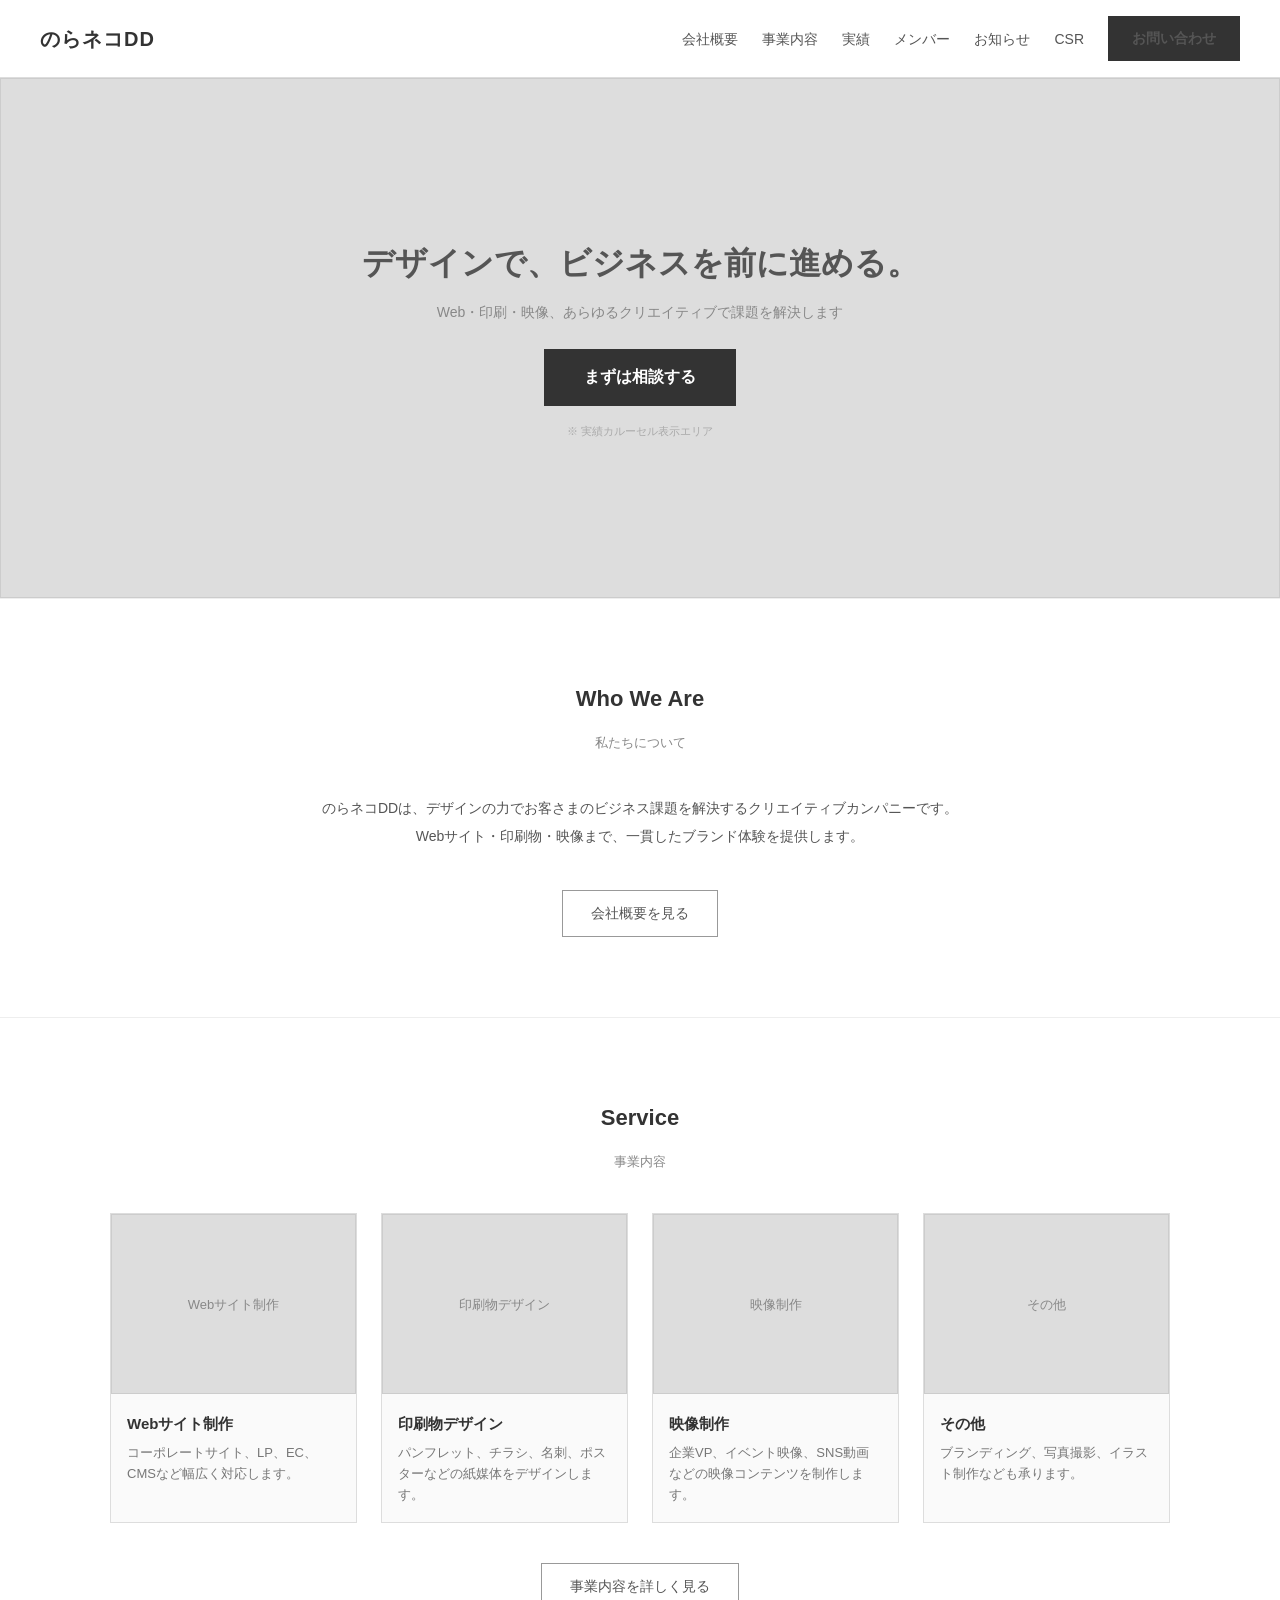
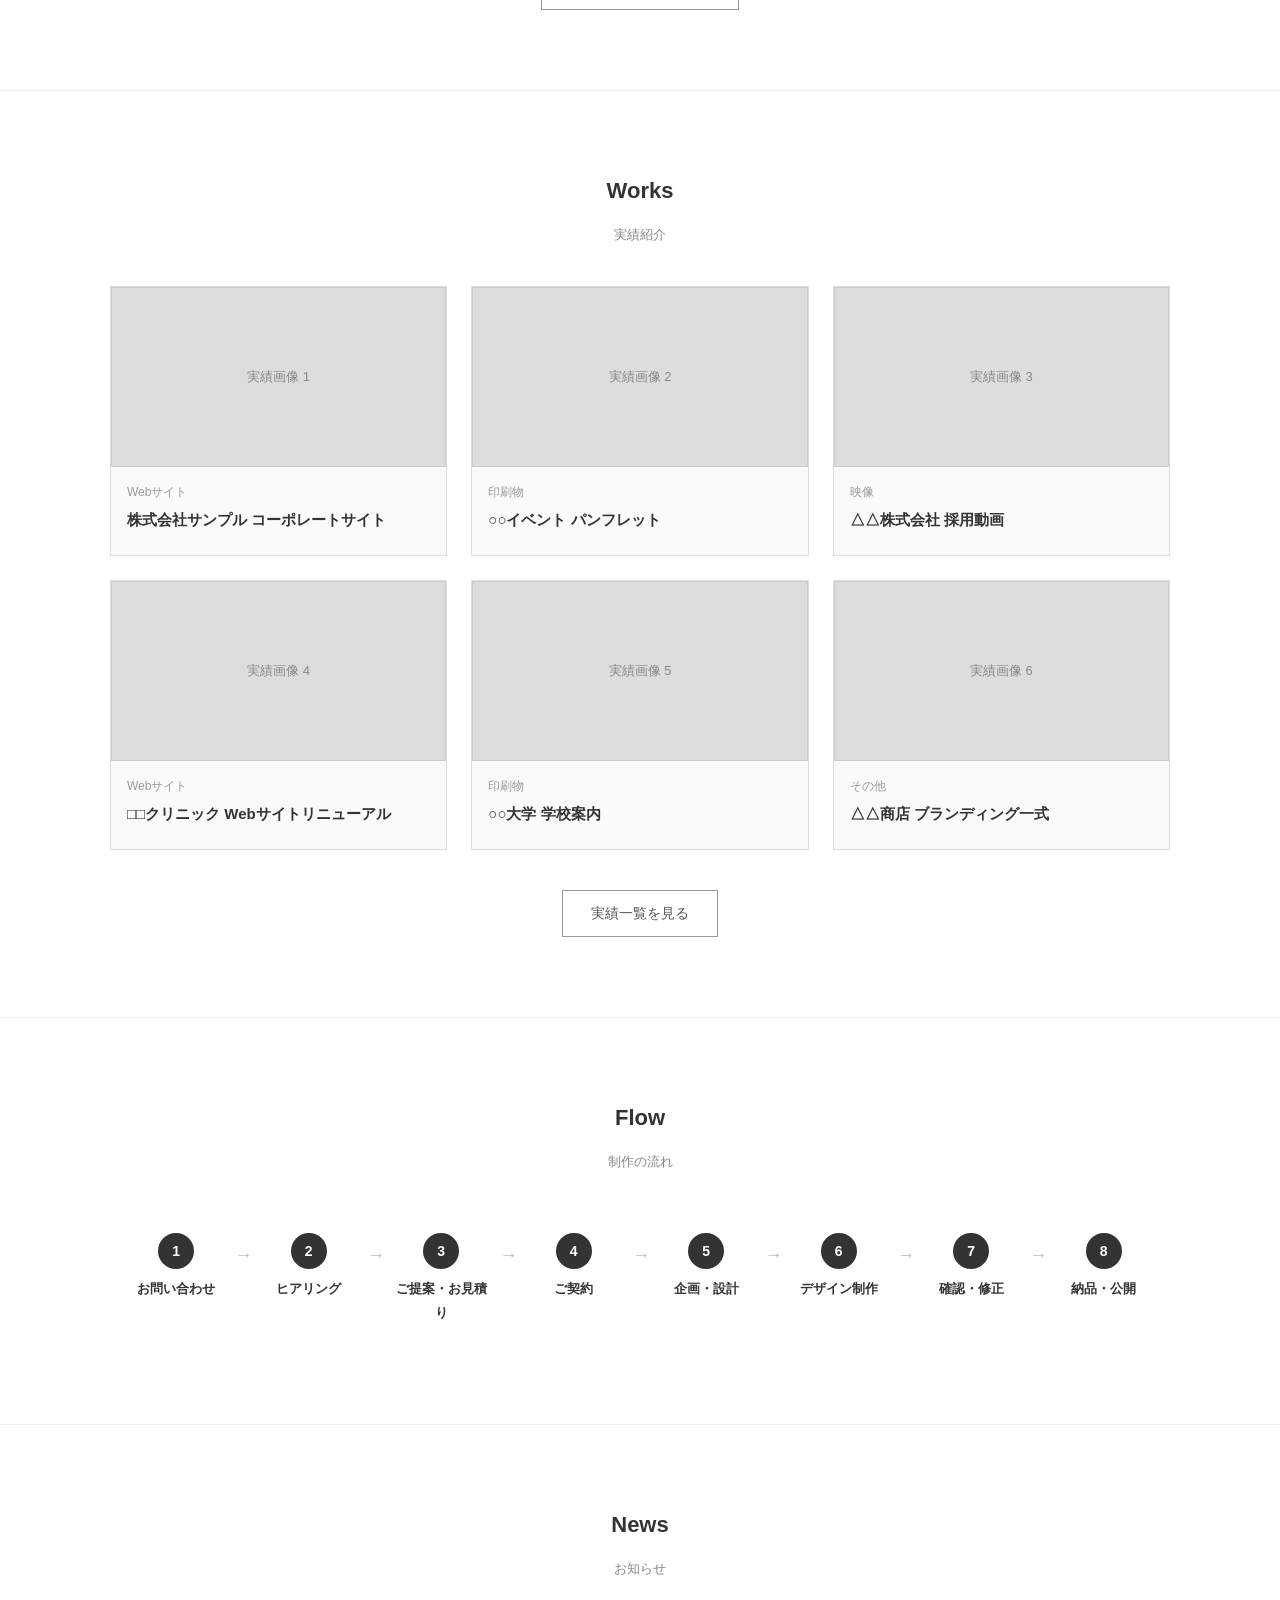
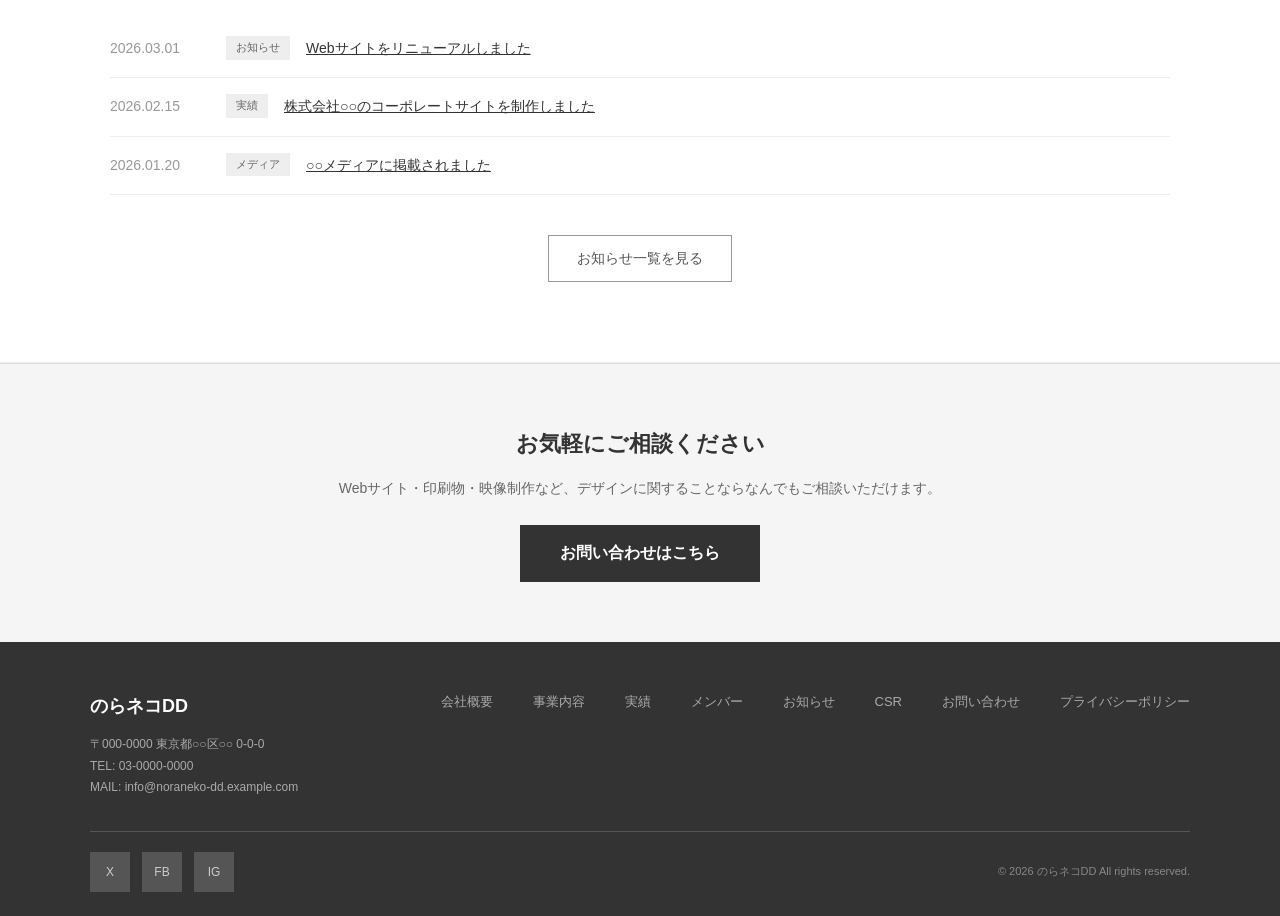
<file: index.html>
<!DOCTYPE html>
<html lang="ja">
<head>
  <meta charset="UTF-8">
  <meta name="viewport" content="width=device-width, initial-scale=1.0">
  <title>のらネコDD｜トップ</title>
  <link rel="stylesheet" href="style.css">
</head>
<body>

  <!-- ===== Header ===== -->
  <header class="header">
    <a href="index.html" class="header-logo">のらネコDD</a>
    <nav>
      <ul class="header-nav">
        <li><a href="about.html">会社概要</a></li>
        <li><a href="service.html">事業内容</a></li>
        <li><a href="works.html">実績</a></li>
        <li><a href="member.html">メンバー</a></li>
        <li><a href="news.html">お知らせ</a></li>
        <li><a href="csr.html">CSR</a></li>
        <li><a href="contact.html" class="btn-cta">お問い合わせ</a></li>
      </ul>
    </nav>
  </header>

  <!-- ===== FV ===== -->
  <section class="section" style="padding: 0;">
    <div class="placeholder placeholder--wide" style="height: 520px; position: relative;">
      <div style="text-align: center;">
        <p style="font-size: 32px; font-weight: bold; color: #555; margin-bottom: 8px;">デザインで、ビジネスを前に進める。</p>
        <p style="font-size: 14px; color: #888; margin-bottom: 24px;">Web・印刷・映像、あらゆるクリエイティブで課題を解決します</p>
        <a href="contact.html" class="btn-cta" style="font-size: 16px; padding: 14px 40px;">まずは相談する</a>
        <p style="font-size: 11px; color: #aaa; margin-top: 16px;">※ 実績カルーセル表示エリア</p>
      </div>
    </div>
  </section>

  <!-- ===== Who We Are ===== -->
  <section class="section">
    <div class="container text-center">
      <h2 class="section-title">Who We Are</h2>
      <p class="section-sub">私たちについて</p>
      <p class="section-lead">
        のらネコDDは、デザインの力でお客さまのビジネス課題を解決するクリエイティブカンパニーです。<br>
        Webサイト・印刷物・映像まで、一貫したブランド体験を提供します。
      </p>
      <a href="about.html" class="btn-outline">会社概要を見る</a>
    </div>
  </section>

  <!-- ===== Service ===== -->
  <section class="section">
    <div class="container">
      <h2 class="section-title">Service</h2>
      <p class="section-sub">事業内容</p>
      <div class="card-grid card-grid--4">
        <div class="card">
          <div class="placeholder placeholder--card">Webサイト制作</div>
          <div class="card-body">
            <h3>Webサイト制作</h3>
            <p>コーポレートサイト、LP、EC、CMSなど幅広く対応します。</p>
          </div>
        </div>
        <div class="card">
          <div class="placeholder placeholder--card">印刷物デザイン</div>
          <div class="card-body">
            <h3>印刷物デザイン</h3>
            <p>パンフレット、チラシ、名刺、ポスターなどの紙媒体をデザインします。</p>
          </div>
        </div>
        <div class="card">
          <div class="placeholder placeholder--card">映像制作</div>
          <div class="card-body">
            <h3>映像制作</h3>
            <p>企業VP、イベント映像、SNS動画などの映像コンテンツを制作します。</p>
          </div>
        </div>
        <div class="card">
          <div class="placeholder placeholder--card">その他</div>
          <div class="card-body">
            <h3>その他</h3>
            <p>ブランディング、写真撮影、イラスト制作なども承ります。</p>
          </div>
        </div>
      </div>
      <div class="text-center mt-40">
        <a href="service.html" class="btn-outline">事業内容を詳しく見る</a>
      </div>
    </div>
  </section>

  <!-- ===== Works ===== -->
  <section class="section">
    <div class="container">
      <h2 class="section-title">Works</h2>
      <p class="section-sub">実績紹介</p>
      <div class="card-grid">
        <div class="card">
          <div class="placeholder placeholder--card">実績画像 1</div>
          <div class="card-body">
            <p class="meta">Webサイト</p>
            <h3>株式会社サンプル コーポレートサイト</h3>
          </div>
        </div>
        <div class="card">
          <div class="placeholder placeholder--card">実績画像 2</div>
          <div class="card-body">
            <p class="meta">印刷物</p>
            <h3>○○イベント パンフレット</h3>
          </div>
        </div>
        <div class="card">
          <div class="placeholder placeholder--card">実績画像 3</div>
          <div class="card-body">
            <p class="meta">映像</p>
            <h3>△△株式会社 採用動画</h3>
          </div>
        </div>
        <div class="card">
          <div class="placeholder placeholder--card">実績画像 4</div>
          <div class="card-body">
            <p class="meta">Webサイト</p>
            <h3>□□クリニック Webサイトリニューアル</h3>
          </div>
        </div>
        <div class="card">
          <div class="placeholder placeholder--card">実績画像 5</div>
          <div class="card-body">
            <p class="meta">印刷物</p>
            <h3>○○大学 学校案内</h3>
          </div>
        </div>
        <div class="card">
          <div class="placeholder placeholder--card">実績画像 6</div>
          <div class="card-body">
            <p class="meta">その他</p>
            <h3>△△商店 ブランディング一式</h3>
          </div>
        </div>
      </div>
      <div class="text-center mt-40">
        <a href="works.html" class="btn-outline">実績一覧を見る</a>
      </div>
    </div>
  </section>

  <!-- ===== Flow ===== -->
  <section class="section">
    <div class="container">
      <h2 class="section-title">Flow</h2>
      <p class="section-sub">制作の流れ</p>
      <div class="flow-steps">
        <div class="flow-step">
          <span class="num">1</span>
          <span class="label">お問い合わせ</span>
        </div>
        <div class="flow-step">
          <span class="num">2</span>
          <span class="label">ヒアリング</span>
        </div>
        <div class="flow-step">
          <span class="num">3</span>
          <span class="label">ご提案・お見積り</span>
        </div>
        <div class="flow-step">
          <span class="num">4</span>
          <span class="label">ご契約</span>
        </div>
        <div class="flow-step">
          <span class="num">5</span>
          <span class="label">企画・設計</span>
        </div>
        <div class="flow-step">
          <span class="num">6</span>
          <span class="label">デザイン制作</span>
        </div>
        <div class="flow-step">
          <span class="num">7</span>
          <span class="label">確認・修正</span>
        </div>
        <div class="flow-step">
          <span class="num">8</span>
          <span class="label">納品・公開</span>
        </div>
      </div>
    </div>
  </section>

  <!-- ===== News ===== -->
  <section class="section">
    <div class="container">
      <h2 class="section-title">News</h2>
      <p class="section-sub">お知らせ</p>
      <ul class="news-list">
        <li>
          <span class="date">2026.03.01</span>
          <span class="category">お知らせ</span>
          <span class="title"><a href="news-detail.html">Webサイトをリニューアルしました</a></span>
        </li>
        <li>
          <span class="date">2026.02.15</span>
          <span class="category">実績</span>
          <span class="title"><a href="news-detail.html">株式会社○○のコーポレートサイトを制作しました</a></span>
        </li>
        <li>
          <span class="date">2026.01.20</span>
          <span class="category">メディア</span>
          <span class="title"><a href="news-detail.html">○○メディアに掲載されました</a></span>
        </li>
      </ul>
      <div class="text-center mt-40">
        <a href="news.html" class="btn-outline">お知らせ一覧を見る</a>
      </div>
    </div>
  </section>

  <!-- ===== CTA ===== -->
  <section class="cta-section">
    <h2>お気軽にご相談ください</h2>
    <p>Webサイト・印刷物・映像制作など、デザインに関することならなんでもご相談いただけます。</p>
    <a href="contact.html" class="btn-cta" style="font-size: 16px; padding: 14px 40px;">お問い合わせはこちら</a>
  </section>

  <!-- ===== Footer ===== -->
  <footer class="footer">
    <div class="footer-inner">
      <div>
        <div class="footer-logo">のらネコDD</div>
        <div class="footer-info">
          〒000-0000 東京都○○区○○ 0-0-0<br>
          TEL: 03-0000-0000<br>
          MAIL: info@noraneko-dd.example.com
        </div>
      </div>
      <ul class="footer-nav">
        <li><a href="about.html">会社概要</a></li>
        <li><a href="service.html">事業内容</a></li>
        <li><a href="works.html">実績</a></li>
        <li><a href="member.html">メンバー</a></li>
        <li><a href="news.html">お知らせ</a></li>
        <li><a href="csr.html">CSR</a></li>
        <li><a href="contact.html">お問い合わせ</a></li>
        <li><a href="privacy.html">プライバシーポリシー</a></li>
      </ul>
    </div>
    <div class="footer-bottom">
      <ul class="sns-links">
        <li><a href="#">X</a></li>
        <li><a href="#">FB</a></li>
        <li><a href="#">IG</a></li>
      </ul>
      <small>&copy; 2026 のらネコDD All rights reserved.</small>
    </div>
  </footer>

</body>
</html>
</file>
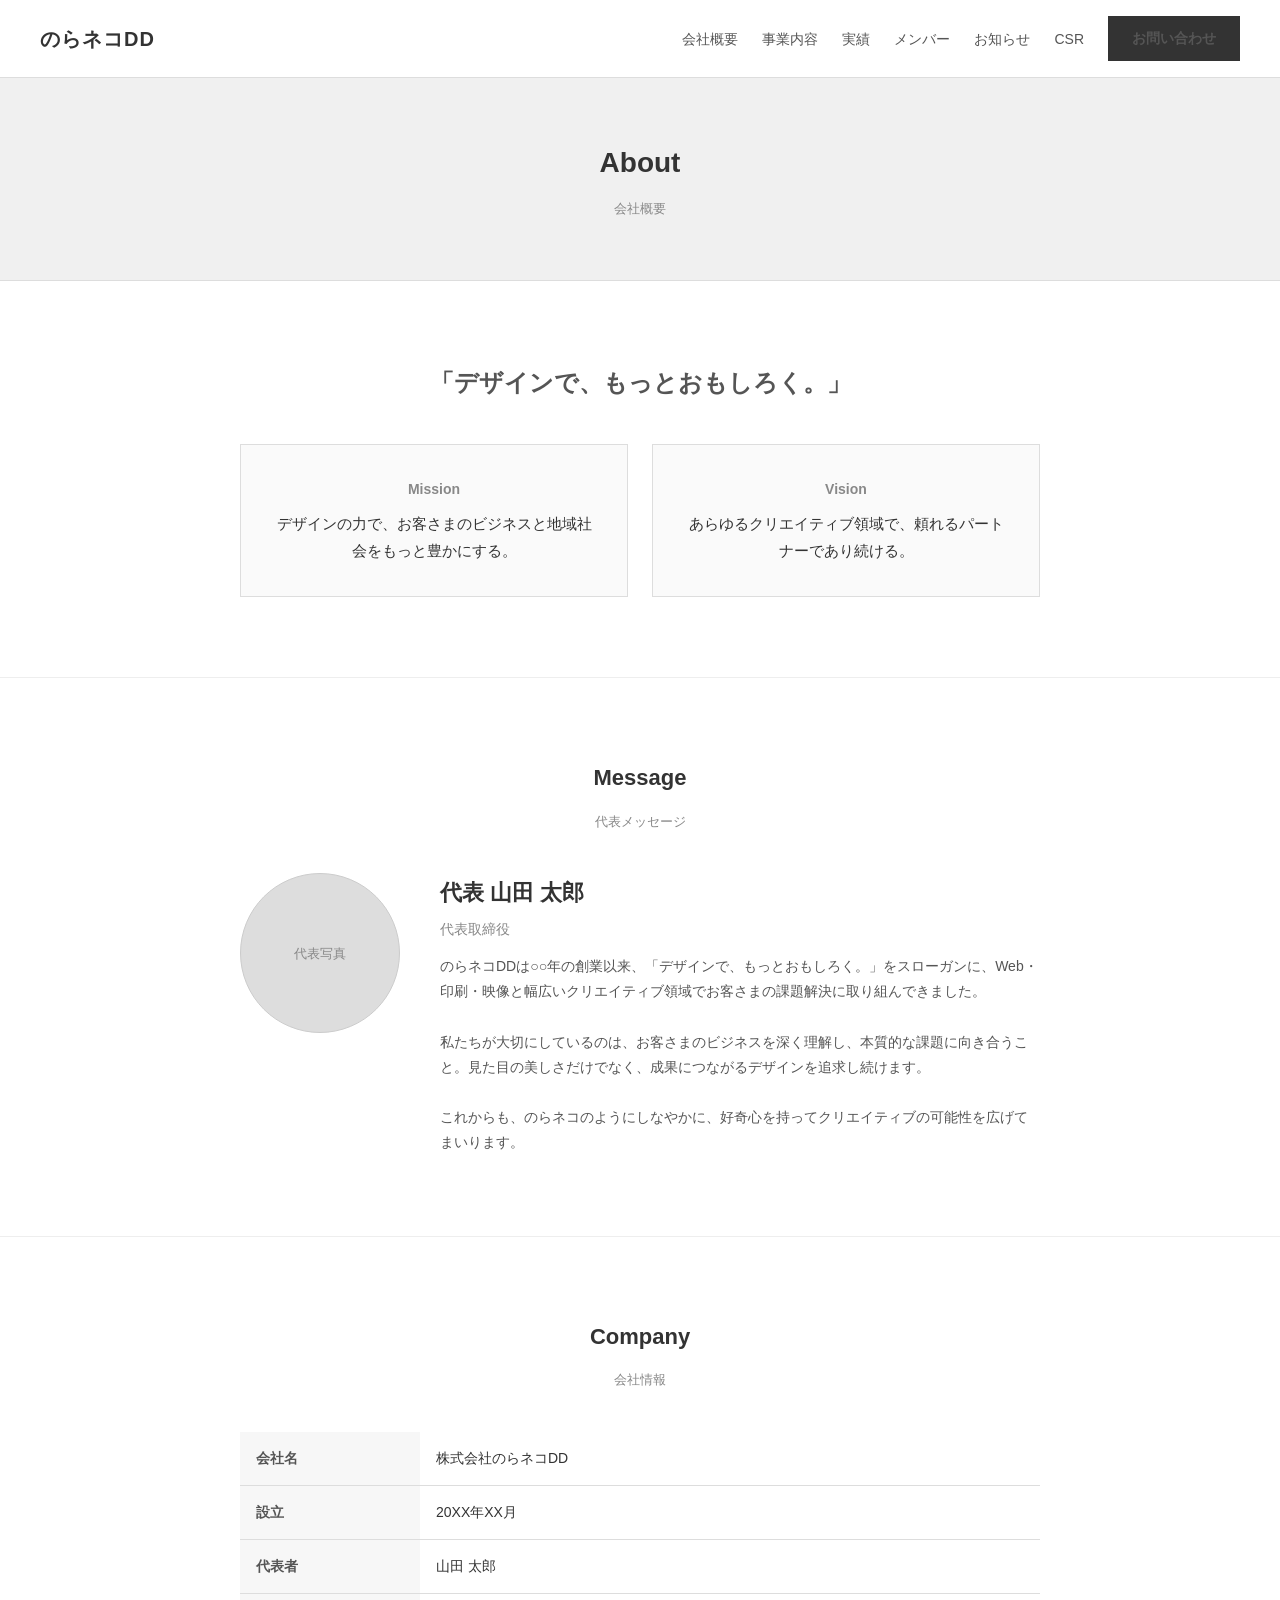
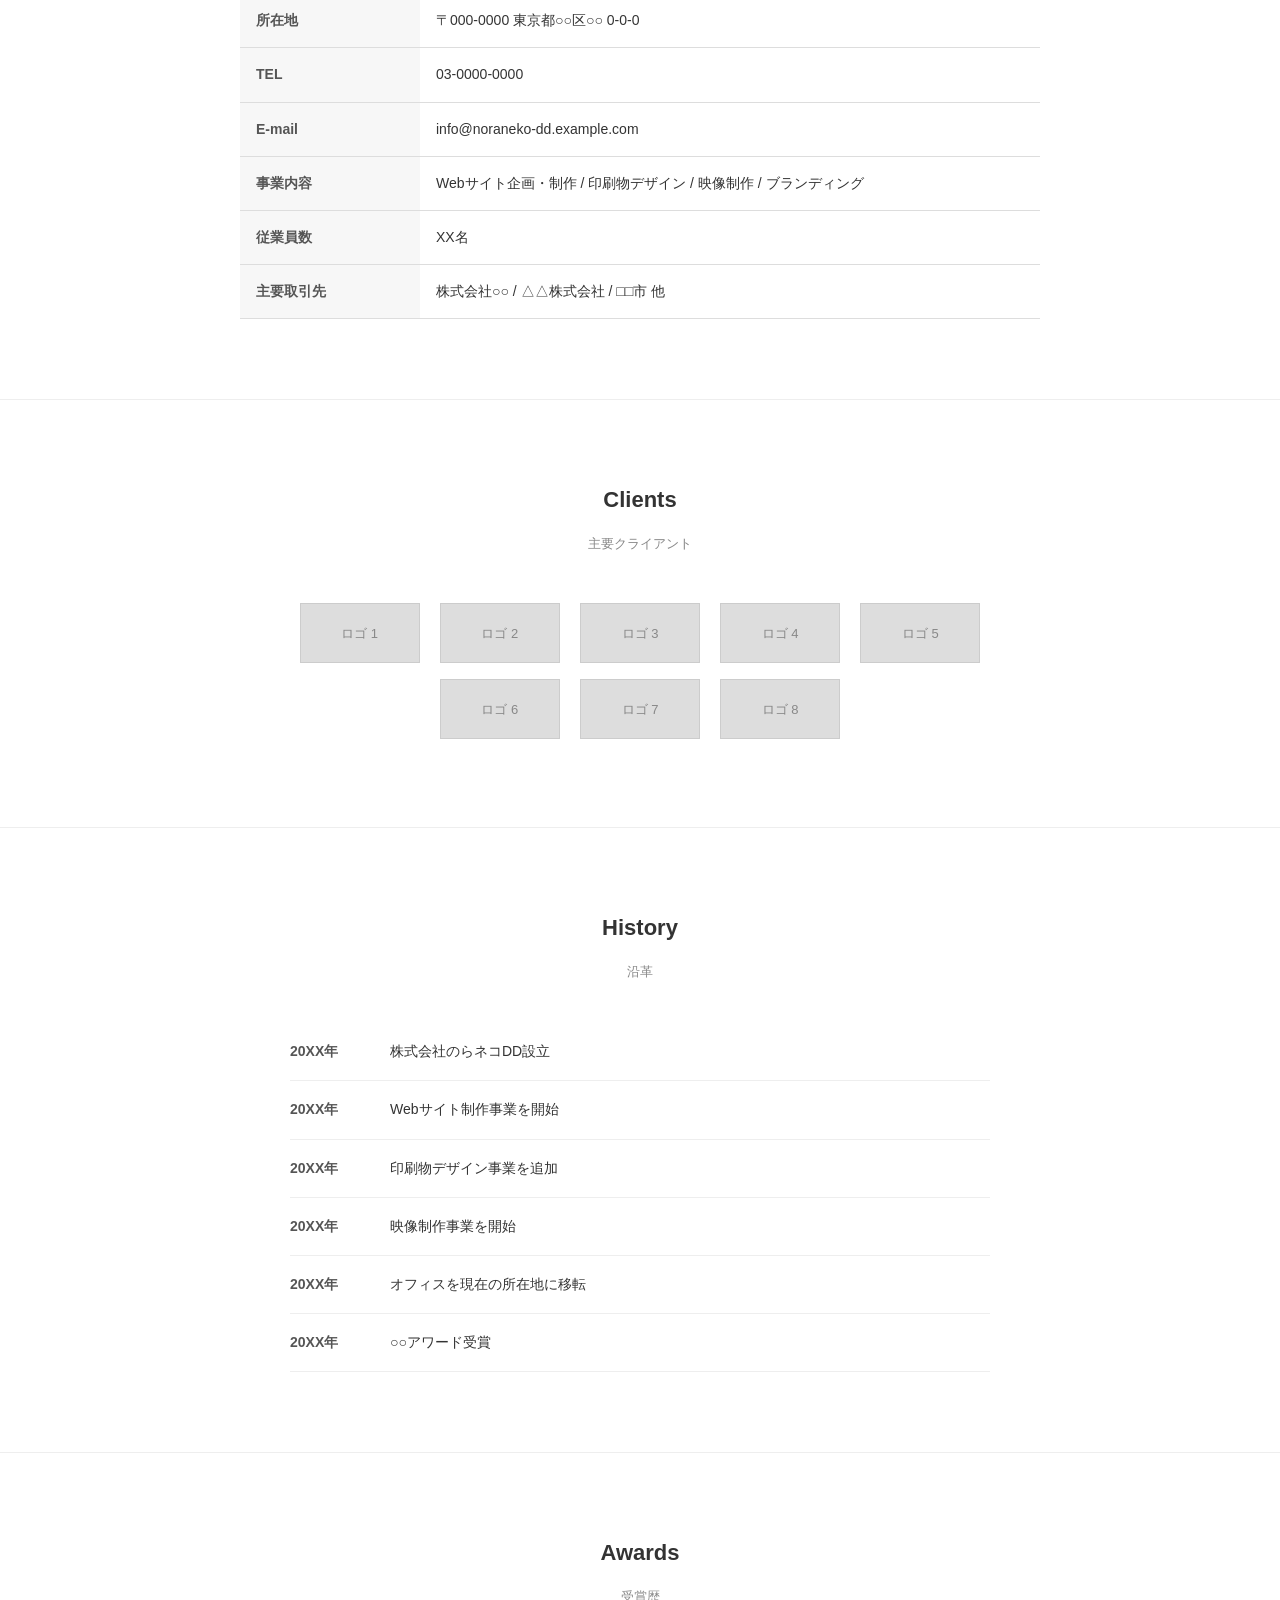
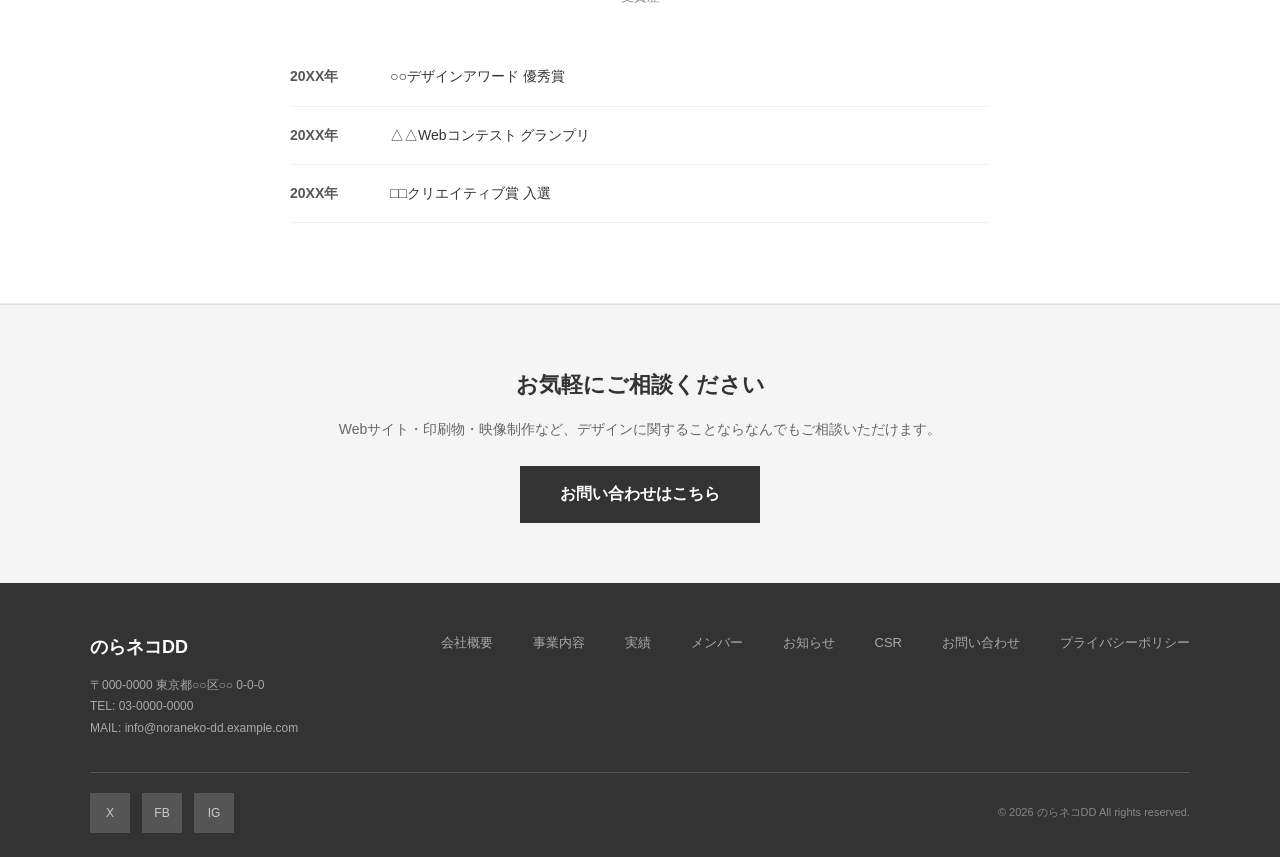
<file: about.html>
<!DOCTYPE html>
<html lang="ja">
<head>
  <meta charset="UTF-8">
  <meta name="viewport" content="width=device-width, initial-scale=1.0">
  <title>会社概要｜のらネコDD</title>
  <link rel="stylesheet" href="style.css">
</head>
<body>

  <!-- ===== Header ===== -->
  <header class="header">
    <a href="index.html" class="header-logo">のらネコDD</a>
    <nav>
      <ul class="header-nav">
        <li><a href="about.html">会社概要</a></li>
        <li><a href="service.html">事業内容</a></li>
        <li><a href="works.html">実績</a></li>
        <li><a href="member.html">メンバー</a></li>
        <li><a href="news.html">お知らせ</a></li>
        <li><a href="csr.html">CSR</a></li>
        <li><a href="contact.html" class="btn-cta">お問い合わせ</a></li>
      </ul>
    </nav>
  </header>

  <!-- ===== Page Hero ===== -->
  <div class="page-hero">
    <h1>About</h1>
    <p class="sub">会社概要</p>
  </div>

  <!-- ===== Mission / Vision ===== -->
  <section class="section">
    <div class="container text-center">
      <p style="font-size: 24px; font-weight: bold; margin-bottom: 40px; color: #555;">
        「デザインで、もっとおもしろく。」
      </p>
      <div class="card-grid card-grid--2" style="max-width: 800px; margin: 0 auto;">
        <div style="padding: 32px; border: 1px solid #ddd; background: #fafafa;">
          <h3 style="font-size: 14px; color: #888; margin-bottom: 8px;">Mission</h3>
          <p style="font-size: 15px; line-height: 1.8;">
            デザインの力で、お客さまのビジネスと地域社会をもっと豊かにする。
          </p>
        </div>
        <div style="padding: 32px; border: 1px solid #ddd; background: #fafafa;">
          <h3 style="font-size: 14px; color: #888; margin-bottom: 8px;">Vision</h3>
          <p style="font-size: 15px; line-height: 1.8;">
            あらゆるクリエイティブ領域で、頼れるパートナーであり続ける。
          </p>
        </div>
      </div>
    </div>
  </section>

  <!-- ===== 代表メッセージ ===== -->
  <section class="section">
    <div class="container">
      <h2 class="section-title">Message</h2>
      <p class="section-sub">代表メッセージ</p>
      <div class="profile-header" style="max-width: 800px; margin: 0 auto;">
        <div class="placeholder placeholder--avatar" style="flex-shrink: 0;">代表写真</div>
        <div class="info">
          <h2>代表 山田 太郎</h2>
          <p class="role">代表取締役</p>
          <p class="bio">
            のらネコDDは○○年の創業以来、「デザインで、もっとおもしろく。」をスローガンに、Web・印刷・映像と幅広いクリエイティブ領域でお客さまの課題解決に取り組んできました。<br><br>
            私たちが大切にしているのは、お客さまのビジネスを深く理解し、本質的な課題に向き合うこと。見た目の美しさだけでなく、成果につながるデザインを追求し続けます。<br><br>
            これからも、のらネコのようにしなやかに、好奇心を持ってクリエイティブの可能性を広げてまいります。
          </p>
        </div>
      </div>
    </div>
  </section>

  <!-- ===== 会社概要テーブル ===== -->
  <section class="section">
    <div class="container">
      <h2 class="section-title">Company</h2>
      <p class="section-sub">会社情報</p>
      <table class="info-table" style="max-width: 800px; margin: 0 auto;">
        <tr><th>会社名</th><td>株式会社のらネコDD</td></tr>
        <tr><th>設立</th><td>20XX年XX月</td></tr>
        <tr><th>代表者</th><td>山田 太郎</td></tr>
        <tr><th>所在地</th><td>〒000-0000 東京都○○区○○ 0-0-0</td></tr>
        <tr><th>TEL</th><td>03-0000-0000</td></tr>
        <tr><th>E-mail</th><td>info@noraneko-dd.example.com</td></tr>
        <tr><th>事業内容</th><td>Webサイト企画・制作 / 印刷物デザイン / 映像制作 / ブランディング</td></tr>
        <tr><th>従業員数</th><td>XX名</td></tr>
        <tr><th>主要取引先</th><td>株式会社○○ / △△株式会社 / □□市 他</td></tr>
      </table>
    </div>
  </section>

  <!-- ===== クライアント実績 ===== -->
  <section class="section">
    <div class="container text-center">
      <h2 class="section-title">Clients</h2>
      <p class="section-sub">主要クライアント</p>
      <div style="max-width: 800px; margin: 0 auto;">
        <div class="placeholder placeholder--logo">ロゴ 1</div>
        <div class="placeholder placeholder--logo">ロゴ 2</div>
        <div class="placeholder placeholder--logo">ロゴ 3</div>
        <div class="placeholder placeholder--logo">ロゴ 4</div>
        <div class="placeholder placeholder--logo">ロゴ 5</div>
        <div class="placeholder placeholder--logo">ロゴ 6</div>
        <div class="placeholder placeholder--logo">ロゴ 7</div>
        <div class="placeholder placeholder--logo">ロゴ 8</div>
      </div>
    </div>
  </section>

  <!-- ===== 沿革 ===== -->
  <section class="section">
    <div class="container">
      <h2 class="section-title">History</h2>
      <p class="section-sub">沿革</p>
      <div class="timeline">
        <div class="timeline-item"><span class="year">20XX年</span><span>株式会社のらネコDD設立</span></div>
        <div class="timeline-item"><span class="year">20XX年</span><span>Webサイト制作事業を開始</span></div>
        <div class="timeline-item"><span class="year">20XX年</span><span>印刷物デザイン事業を追加</span></div>
        <div class="timeline-item"><span class="year">20XX年</span><span>映像制作事業を開始</span></div>
        <div class="timeline-item"><span class="year">20XX年</span><span>オフィスを現在の所在地に移転</span></div>
        <div class="timeline-item"><span class="year">20XX年</span><span>○○アワード受賞</span></div>
      </div>
    </div>
  </section>

  <!-- ===== 受賞歴 ===== -->
  <section class="section">
    <div class="container">
      <h2 class="section-title">Awards</h2>
      <p class="section-sub">受賞歴</p>
      <div class="timeline">
        <div class="timeline-item"><span class="year">20XX年</span><span>○○デザインアワード 優秀賞</span></div>
        <div class="timeline-item"><span class="year">20XX年</span><span>△△Webコンテスト グランプリ</span></div>
        <div class="timeline-item"><span class="year">20XX年</span><span>□□クリエイティブ賞 入選</span></div>
      </div>
    </div>
  </section>

  <!-- ===== CTA ===== -->
  <section class="cta-section">
    <h2>お気軽にご相談ください</h2>
    <p>Webサイト・印刷物・映像制作など、デザインに関することならなんでもご相談いただけます。</p>
    <a href="contact.html" class="btn-cta" style="font-size: 16px; padding: 14px 40px;">お問い合わせはこちら</a>
  </section>

  <!-- ===== Footer ===== -->
  <footer class="footer">
    <div class="footer-inner">
      <div>
        <div class="footer-logo">のらネコDD</div>
        <div class="footer-info">
          〒000-0000 東京都○○区○○ 0-0-0<br>
          TEL: 03-0000-0000<br>
          MAIL: info@noraneko-dd.example.com
        </div>
      </div>
      <ul class="footer-nav">
        <li><a href="about.html">会社概要</a></li>
        <li><a href="service.html">事業内容</a></li>
        <li><a href="works.html">実績</a></li>
        <li><a href="member.html">メンバー</a></li>
        <li><a href="news.html">お知らせ</a></li>
        <li><a href="csr.html">CSR</a></li>
        <li><a href="contact.html">お問い合わせ</a></li>
        <li><a href="privacy.html">プライバシーポリシー</a></li>
      </ul>
    </div>
    <div class="footer-bottom">
      <ul class="sns-links">
        <li><a href="#">X</a></li>
        <li><a href="#">FB</a></li>
        <li><a href="#">IG</a></li>
      </ul>
      <small>&copy; 2026 のらネコDD All rights reserved.</small>
    </div>
  </footer>

</body>
</html>
</file>
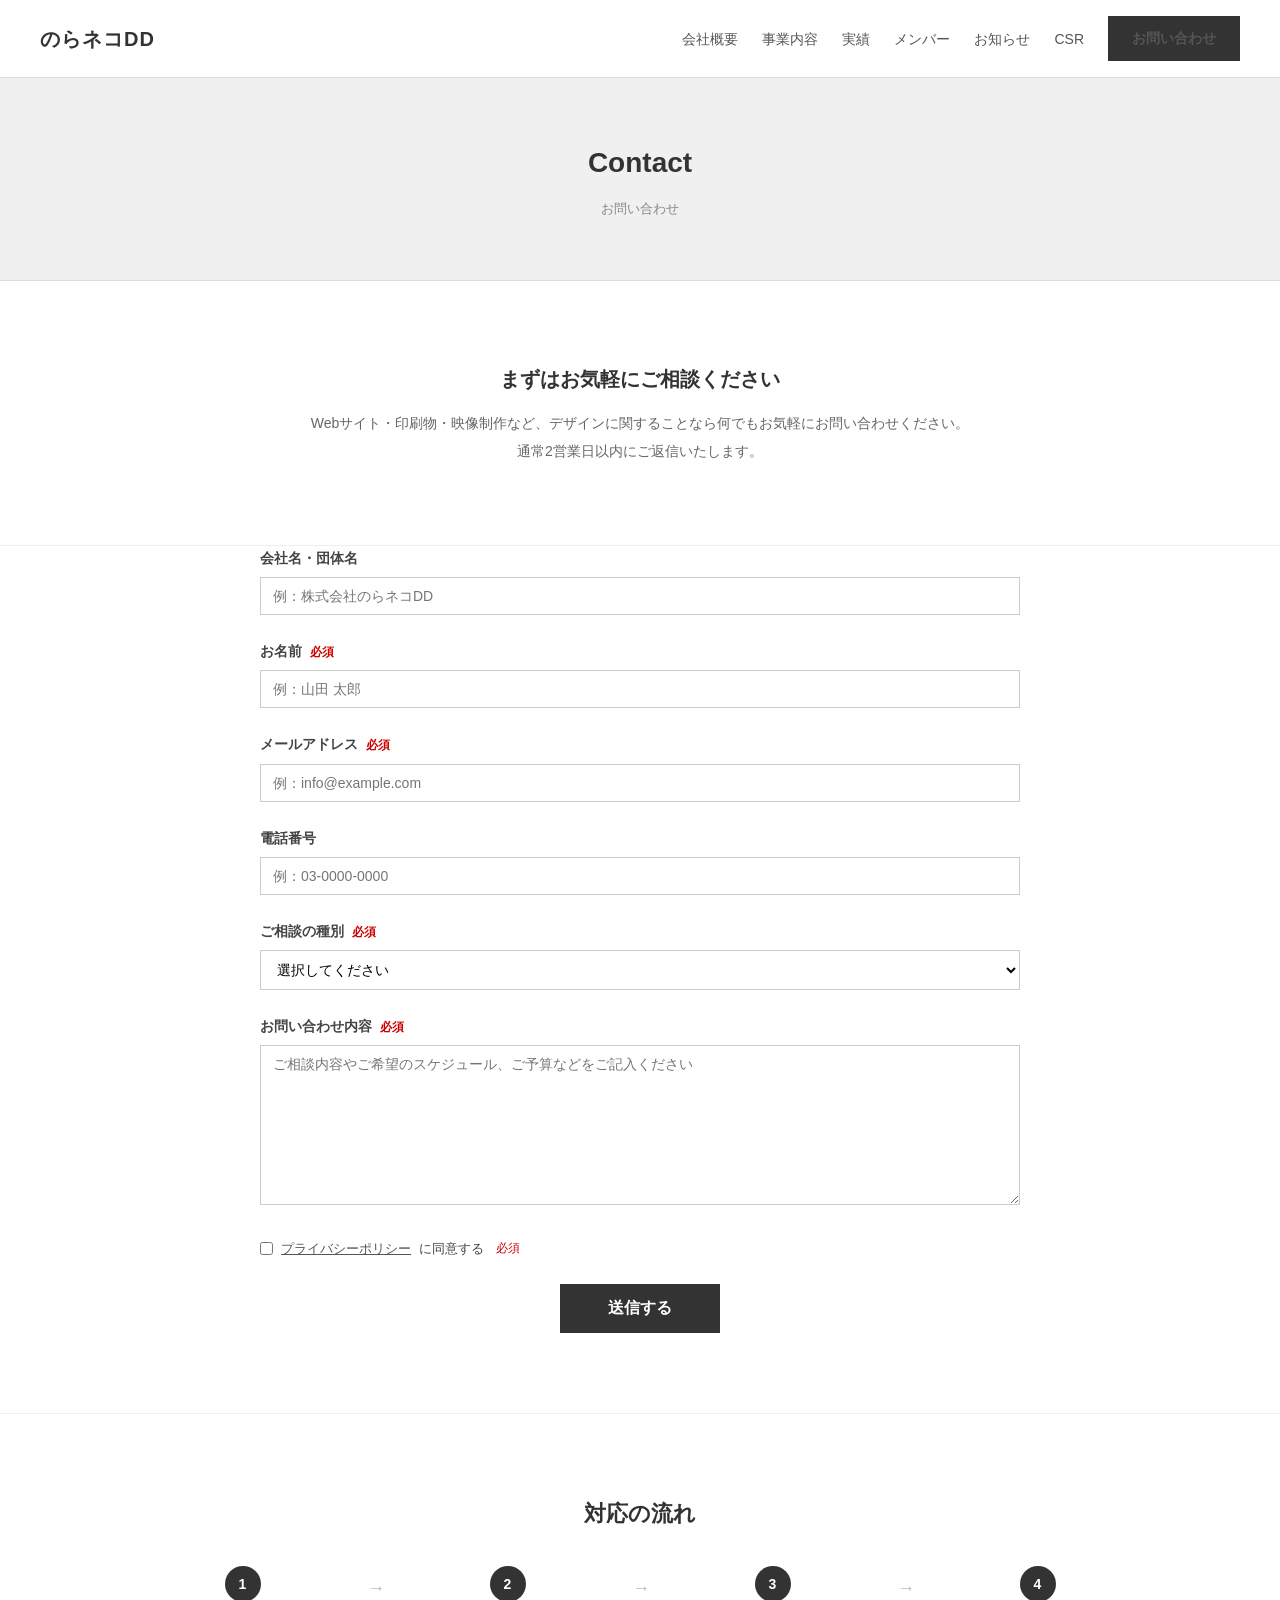
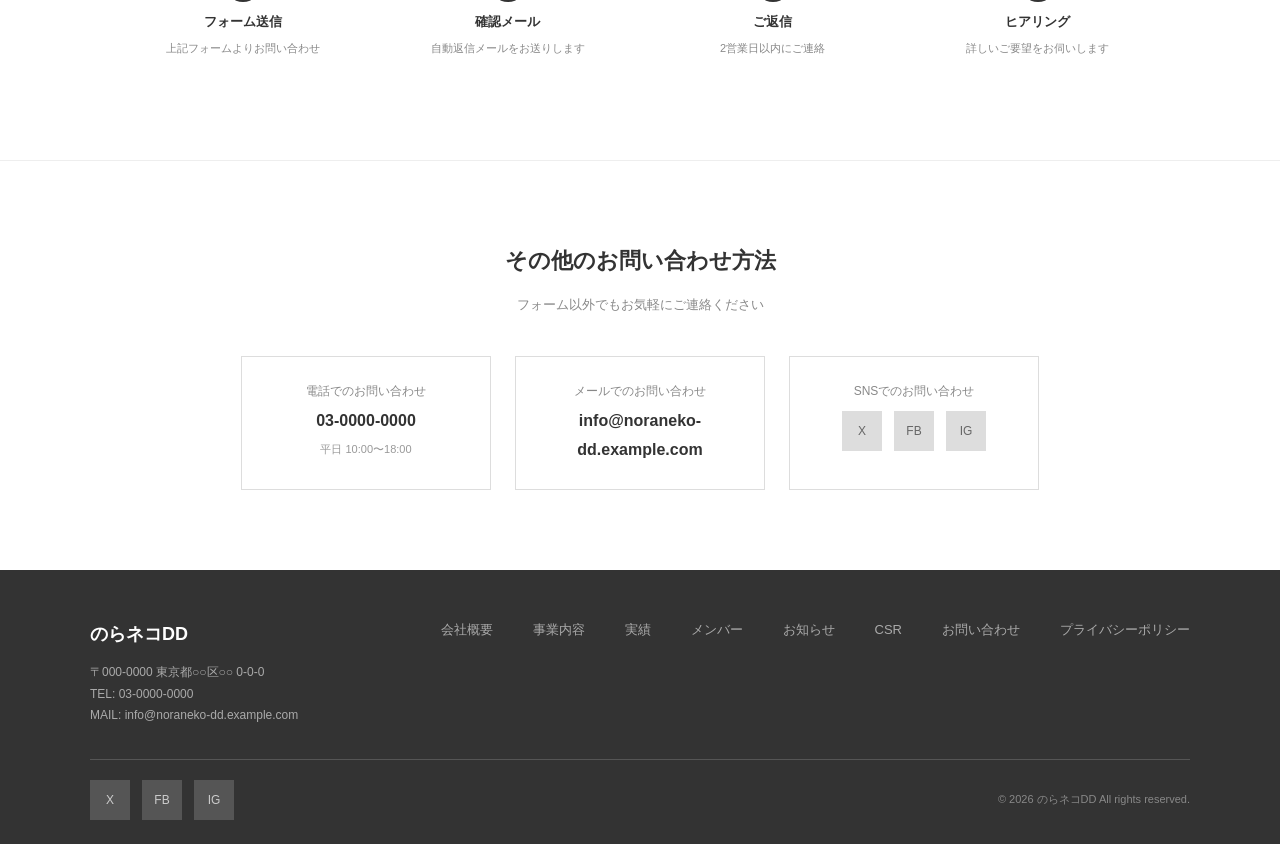
<file: contact.html>
<!DOCTYPE html>
<html lang="ja">
<head>
  <meta charset="UTF-8">
  <meta name="viewport" content="width=device-width, initial-scale=1.0">
  <title>お問い合わせ｜のらネコDD</title>
  <link rel="stylesheet" href="style.css">
</head>
<body>

  <header class="header">
    <a href="index.html" class="header-logo">のらネコDD</a>
    <nav>
      <ul class="header-nav">
        <li><a href="about.html">会社概要</a></li>
        <li><a href="service.html">事業内容</a></li>
        <li><a href="works.html">実績</a></li>
        <li><a href="member.html">メンバー</a></li>
        <li><a href="news.html">お知らせ</a></li>
        <li><a href="csr.html">CSR</a></li>
        <li><a href="contact.html" class="btn-cta">お問い合わせ</a></li>
      </ul>
    </nav>
  </header>

  <div class="page-hero">
    <h1>Contact</h1>
    <p class="sub">お問い合わせ</p>
  </div>

  <!-- コピー -->
  <section class="section">
    <div class="container-narrow text-center">
      <p style="font-size: 20px; font-weight: bold; margin-bottom: 12px;">まずはお気軽にご相談ください</p>
      <p style="font-size: 14px; color: #666; line-height: 2;">
        Webサイト・印刷物・映像制作など、デザインに関することなら何でもお気軽にお問い合わせください。<br>
        通常2営業日以内にご返信いたします。
      </p>
    </div>
  </section>

  <!-- フォーム -->
  <section class="section" style="padding-top: 0;">
    <div class="container-narrow">
      <form>
        <div class="form-group">
          <label>会社名・団体名</label>
          <input type="text" placeholder="例：株式会社のらネコDD">
        </div>
        <div class="form-group">
          <label>お名前 <span class="required">必須</span></label>
          <input type="text" placeholder="例：山田 太郎">
        </div>
        <div class="form-group">
          <label>メールアドレス <span class="required">必須</span></label>
          <input type="email" placeholder="例：info@example.com">
        </div>
        <div class="form-group">
          <label>電話番号</label>
          <input type="tel" placeholder="例：03-0000-0000">
        </div>
        <div class="form-group">
          <label>ご相談の種別 <span class="required">必須</span></label>
          <select>
            <option value="">選択してください</option>
            <option>Webサイト制作</option>
            <option>印刷物デザイン</option>
            <option>映像制作</option>
            <option>ブランディング</option>
            <option>その他</option>
          </select>
        </div>
        <div class="form-group">
          <label>お問い合わせ内容 <span class="required">必須</span></label>
          <textarea placeholder="ご相談内容やご希望のスケジュール、ご予算などをご記入ください"></textarea>
        </div>
        <div class="form-group">
          <label class="checkbox-label">
            <input type="checkbox">
            <a href="privacy.html">プライバシーポリシー</a>に同意する <span class="required">必須</span>
          </label>
        </div>
        <div class="text-center">
          <button type="submit" class="btn-cta" style="font-size: 16px; padding: 14px 48px;">送信する</button>
        </div>
      </form>
    </div>
  </section>

  <!-- 対応の流れ -->
  <section class="section">
    <div class="container">
      <h2 class="section-title">対応の流れ</h2>
      <div class="flow-steps">
        <div class="flow-step">
          <span class="num">1</span>
          <span class="label">フォーム送信</span>
          <span class="desc">上記フォームよりお問い合わせ</span>
        </div>
        <div class="flow-step">
          <span class="num">2</span>
          <span class="label">確認メール</span>
          <span class="desc">自動返信メールをお送りします</span>
        </div>
        <div class="flow-step">
          <span class="num">3</span>
          <span class="label">ご返信</span>
          <span class="desc">2営業日以内にご連絡</span>
        </div>
        <div class="flow-step">
          <span class="num">4</span>
          <span class="label">ヒアリング</span>
          <span class="desc">詳しいご要望をお伺いします</span>
        </div>
      </div>
    </div>
  </section>

  <!-- 代替連絡手段 -->
  <section class="section">
    <div class="container text-center">
      <h2 class="section-title">その他のお問い合わせ方法</h2>
      <p class="section-sub">フォーム以外でもお気軽にご連絡ください</p>
      <div class="contact-alt">
        <div class="contact-alt-item">
          <p class="label">電話でのお問い合わせ</p>
          <p class="value">03-0000-0000</p>
          <p style="font-size: 11px; color: #999; margin-top: 4px;">平日 10:00〜18:00</p>
        </div>
        <div class="contact-alt-item">
          <p class="label">メールでのお問い合わせ</p>
          <p class="value">info@noraneko-dd.example.com</p>
        </div>
        <div class="contact-alt-item">
          <p class="label">SNSでのお問い合わせ</p>
          <ul class="sns-links" style="justify-content: center; margin-top: 8px;">
            <li><a href="#">X</a></li>
            <li><a href="#">FB</a></li>
            <li><a href="#">IG</a></li>
          </ul>
        </div>
      </div>
    </div>
  </section>

  <footer class="footer">
    <div class="footer-inner">
      <div>
        <div class="footer-logo">のらネコDD</div>
        <div class="footer-info">〒000-0000 東京都○○区○○ 0-0-0<br>TEL: 03-0000-0000<br>MAIL: info@noraneko-dd.example.com</div>
      </div>
      <ul class="footer-nav">
        <li><a href="about.html">会社概要</a></li>
        <li><a href="service.html">事業内容</a></li>
        <li><a href="works.html">実績</a></li>
        <li><a href="member.html">メンバー</a></li>
        <li><a href="news.html">お知らせ</a></li>
        <li><a href="csr.html">CSR</a></li>
        <li><a href="contact.html">お問い合わせ</a></li>
        <li><a href="privacy.html">プライバシーポリシー</a></li>
      </ul>
    </div>
    <div class="footer-bottom">
      <ul class="sns-links"><li><a href="#">X</a></li><li><a href="#">FB</a></li><li><a href="#">IG</a></li></ul>
      <small>&copy; 2026 のらネコDD All rights reserved.</small>
    </div>
  </footer>

</body>
</html>
</file>
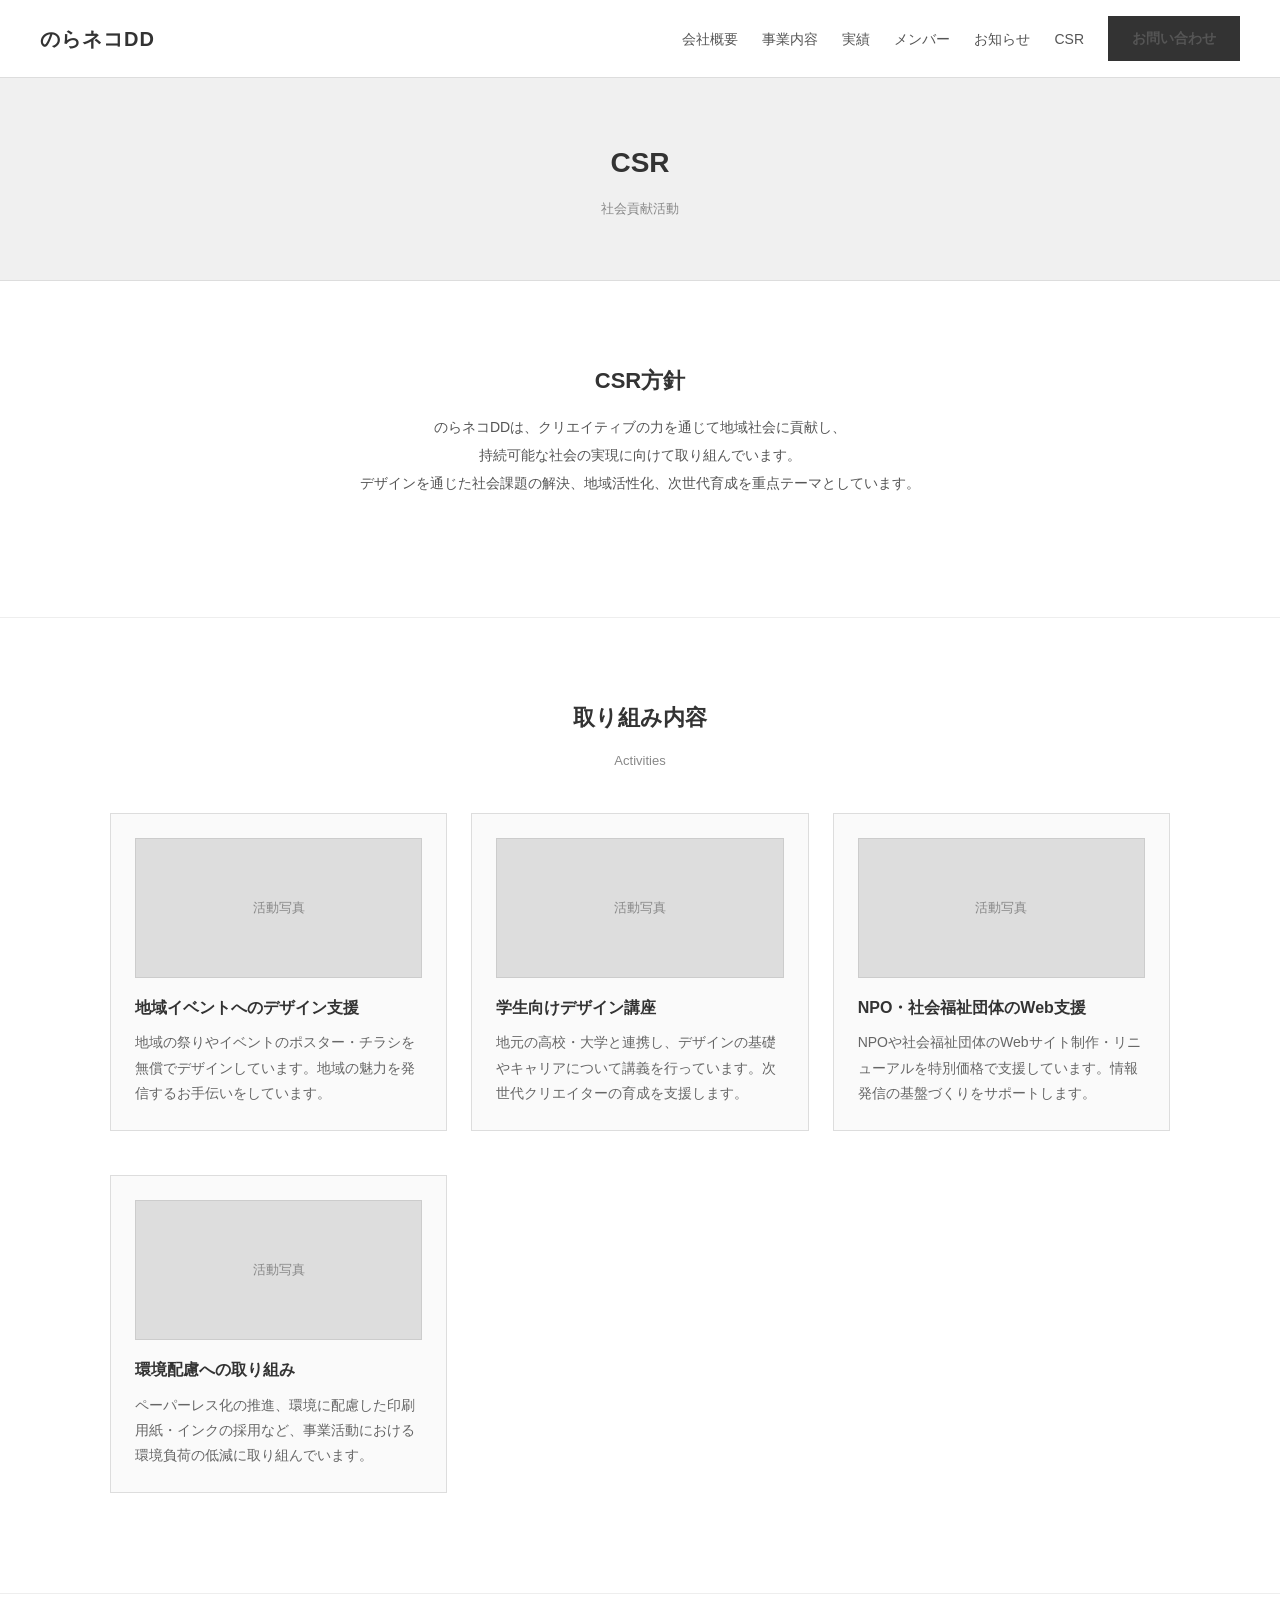
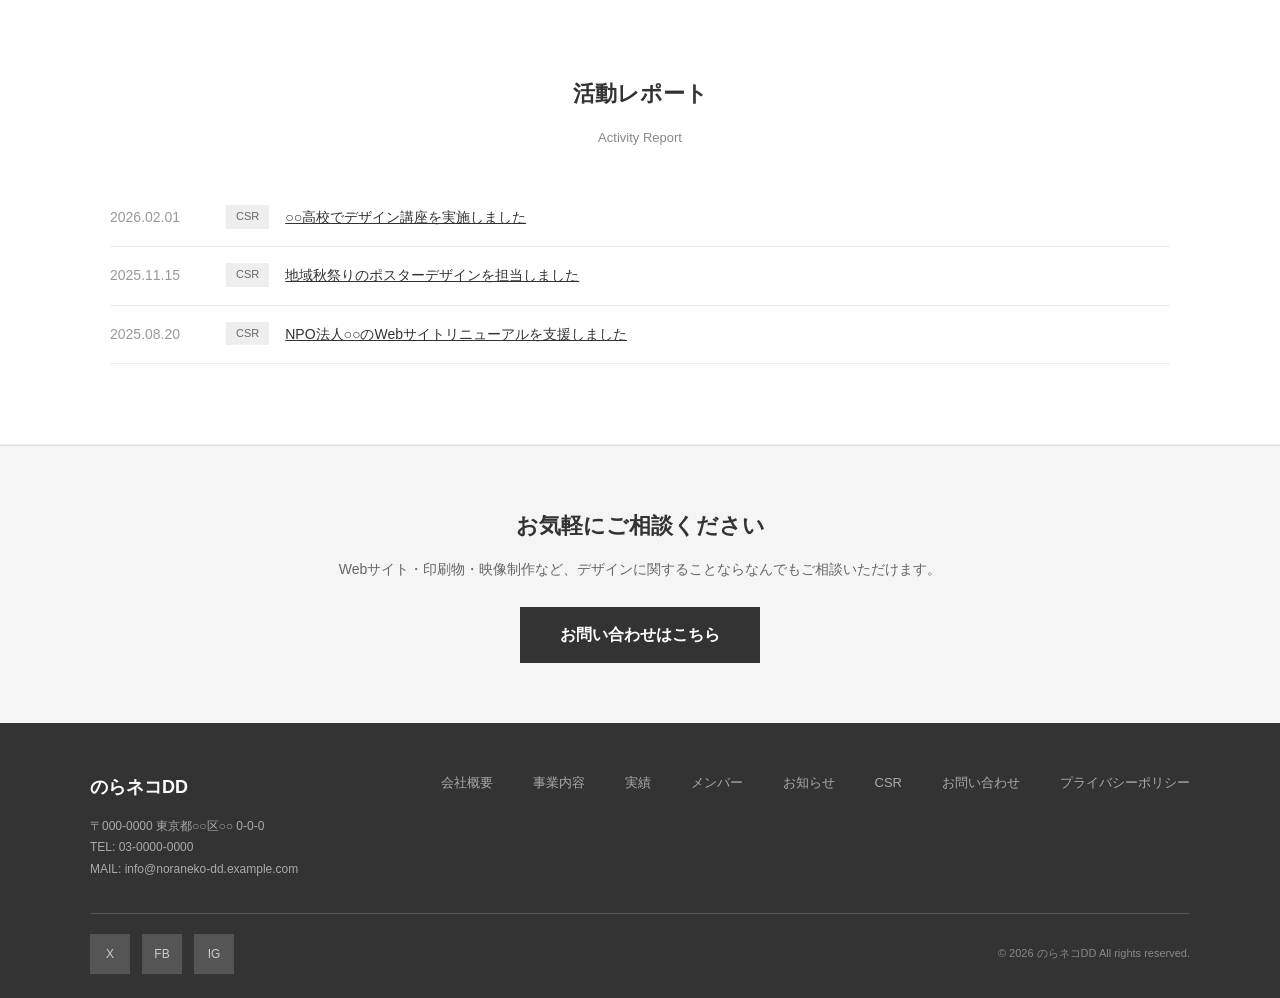
<file: csr.html>
<!DOCTYPE html>
<html lang="ja">
<head>
  <meta charset="UTF-8">
  <meta name="viewport" content="width=device-width, initial-scale=1.0">
  <title>CSR｜のらネコDD</title>
  <link rel="stylesheet" href="style.css">
</head>
<body>

  <header class="header">
    <a href="index.html" class="header-logo">のらネコDD</a>
    <nav>
      <ul class="header-nav">
        <li><a href="about.html">会社概要</a></li>
        <li><a href="service.html">事業内容</a></li>
        <li><a href="works.html">実績</a></li>
        <li><a href="member.html">メンバー</a></li>
        <li><a href="news.html">お知らせ</a></li>
        <li><a href="csr.html">CSR</a></li>
        <li><a href="contact.html" class="btn-cta">お問い合わせ</a></li>
      </ul>
    </nav>
  </header>

  <div class="page-hero">
    <h1>CSR</h1>
    <p class="sub">社会貢献活動</p>
  </div>

  <!-- CSR方針 -->
  <section class="section">
    <div class="container text-center">
      <h2 class="section-title">CSR方針</h2>
      <p class="section-lead">
        のらネコDDは、クリエイティブの力を通じて地域社会に貢献し、<br>
        持続可能な社会の実現に向けて取り組んでいます。<br>
        デザインを通じた社会課題の解決、地域活性化、次世代育成を重点テーマとしています。
      </p>
    </div>
  </section>

  <!-- 取り組み内容 -->
  <section class="section">
    <div class="container">
      <h2 class="section-title">取り組み内容</h2>
      <p class="section-sub">Activities</p>
      <div class="card-grid">
        <div class="csr-card">
          <div class="placeholder placeholder--thumb" style="margin-bottom: 16px;">活動写真</div>
          <h3>地域イベントへのデザイン支援</h3>
          <p>地域の祭りやイベントのポスター・チラシを無償でデザインしています。地域の魅力を発信するお手伝いをしています。</p>
        </div>
        <div class="csr-card">
          <div class="placeholder placeholder--thumb" style="margin-bottom: 16px;">活動写真</div>
          <h3>学生向けデザイン講座</h3>
          <p>地元の高校・大学と連携し、デザインの基礎やキャリアについて講義を行っています。次世代クリエイターの育成を支援します。</p>
        </div>
        <div class="csr-card">
          <div class="placeholder placeholder--thumb" style="margin-bottom: 16px;">活動写真</div>
          <h3>NPO・社会福祉団体のWeb支援</h3>
          <p>NPOや社会福祉団体のWebサイト制作・リニューアルを特別価格で支援しています。情報発信の基盤づくりをサポートします。</p>
        </div>
        <div class="csr-card">
          <div class="placeholder placeholder--thumb" style="margin-bottom: 16px;">活動写真</div>
          <h3>環境配慮への取り組み</h3>
          <p>ペーパーレス化の推進、環境に配慮した印刷用紙・インクの採用など、事業活動における環境負荷の低減に取り組んでいます。</p>
        </div>
      </div>
    </div>
  </section>

  <!-- 活動レポート -->
  <section class="section">
    <div class="container">
      <h2 class="section-title">活動レポート</h2>
      <p class="section-sub">Activity Report</p>
      <ul class="news-list">
        <li>
          <span class="date">2026.02.01</span>
          <span class="category">CSR</span>
          <span class="title"><a href="#">○○高校でデザイン講座を実施しました</a></span>
        </li>
        <li>
          <span class="date">2025.11.15</span>
          <span class="category">CSR</span>
          <span class="title"><a href="#">地域秋祭りのポスターデザインを担当しました</a></span>
        </li>
        <li>
          <span class="date">2025.08.20</span>
          <span class="category">CSR</span>
          <span class="title"><a href="#">NPO法人○○のWebサイトリニューアルを支援しました</a></span>
        </li>
      </ul>
    </div>
  </section>

  <!-- CTA -->
  <section class="cta-section">
    <h2>お気軽にご相談ください</h2>
    <p>Webサイト・印刷物・映像制作など、デザインに関することならなんでもご相談いただけます。</p>
    <a href="contact.html" class="btn-cta" style="font-size: 16px; padding: 14px 40px;">お問い合わせはこちら</a>
  </section>

  <footer class="footer">
    <div class="footer-inner">
      <div>
        <div class="footer-logo">のらネコDD</div>
        <div class="footer-info">〒000-0000 東京都○○区○○ 0-0-0<br>TEL: 03-0000-0000<br>MAIL: info@noraneko-dd.example.com</div>
      </div>
      <ul class="footer-nav">
        <li><a href="about.html">会社概要</a></li>
        <li><a href="service.html">事業内容</a></li>
        <li><a href="works.html">実績</a></li>
        <li><a href="member.html">メンバー</a></li>
        <li><a href="news.html">お知らせ</a></li>
        <li><a href="csr.html">CSR</a></li>
        <li><a href="contact.html">お問い合わせ</a></li>
        <li><a href="privacy.html">プライバシーポリシー</a></li>
      </ul>
    </div>
    <div class="footer-bottom">
      <ul class="sns-links"><li><a href="#">X</a></li><li><a href="#">FB</a></li><li><a href="#">IG</a></li></ul>
      <small>&copy; 2026 のらネコDD All rights reserved.</small>
    </div>
  </footer>

</body>
</html>
</file>
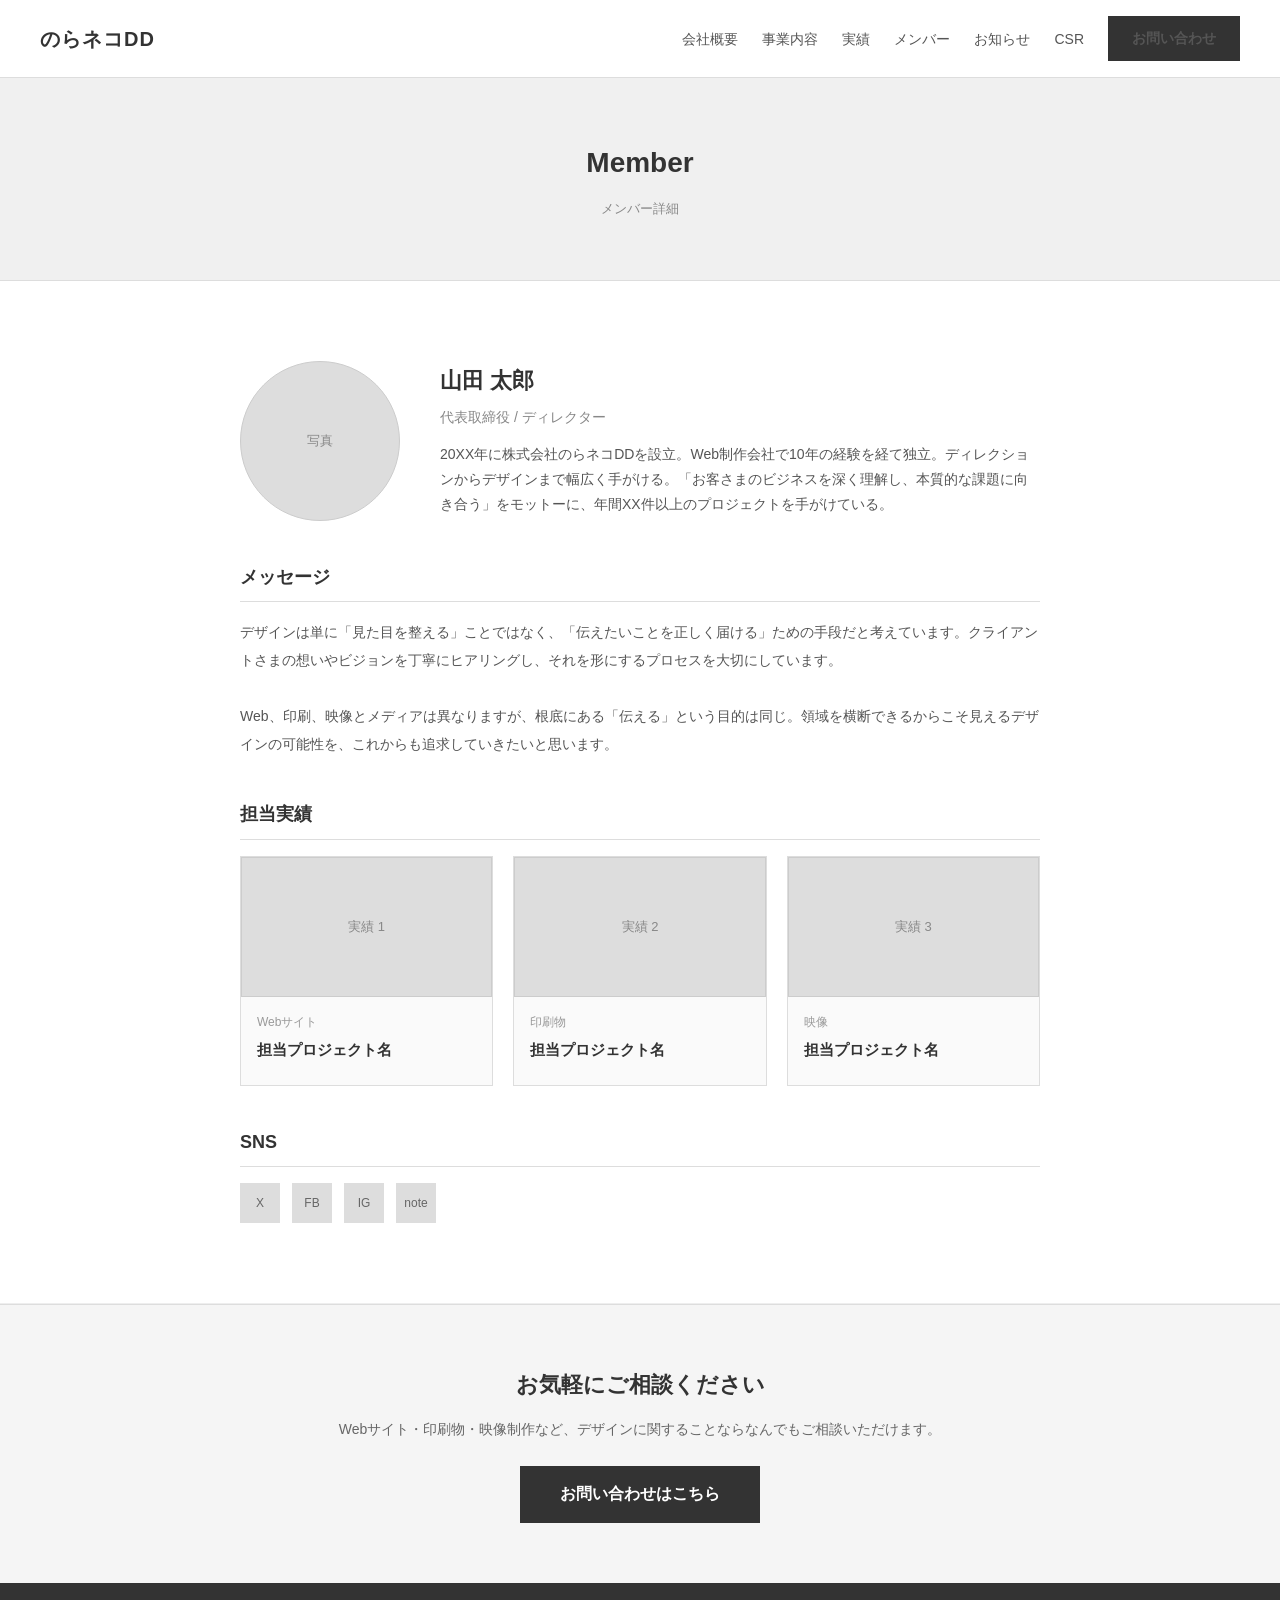
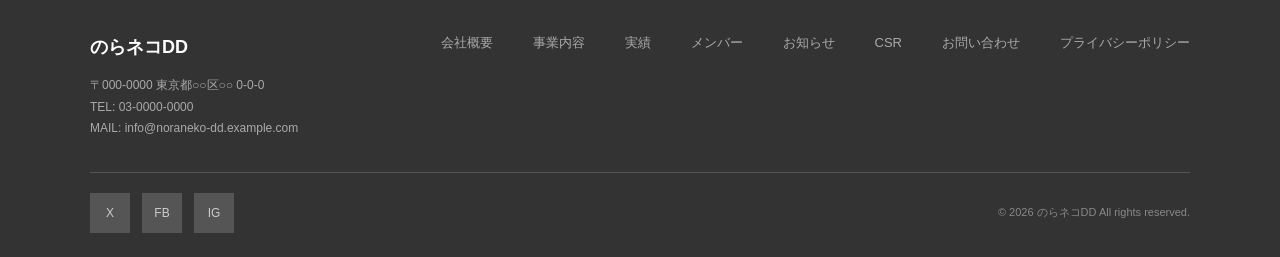
<file: member-detail.html>
<!DOCTYPE html>
<html lang="ja">
<head>
  <meta charset="UTF-8">
  <meta name="viewport" content="width=device-width, initial-scale=1.0">
  <title>メンバー詳細｜のらネコDD</title>
  <link rel="stylesheet" href="style.css">
</head>
<body>

  <header class="header">
    <a href="index.html" class="header-logo">のらネコDD</a>
    <nav>
      <ul class="header-nav">
        <li><a href="about.html">会社概要</a></li>
        <li><a href="service.html">事業内容</a></li>
        <li><a href="works.html">実績</a></li>
        <li><a href="member.html">メンバー</a></li>
        <li><a href="news.html">お知らせ</a></li>
        <li><a href="csr.html">CSR</a></li>
        <li><a href="contact.html" class="btn-cta">お問い合わせ</a></li>
      </ul>
    </nav>
  </header>

  <div class="page-hero">
    <h1>Member</h1>
    <p class="sub">メンバー詳細</p>
  </div>

  <section class="section">
    <div class="container">
      <!-- プロフィール -->
      <div class="profile-header" style="max-width: 800px; margin: 0 auto 40px;">
        <div class="placeholder placeholder--avatar" style="flex-shrink: 0;">写真</div>
        <div class="info">
          <h2>山田 太郎</h2>
          <p class="role">代表取締役 / ディレクター</p>
          <p class="bio">
            20XX年に株式会社のらネコDDを設立。Web制作会社で10年の経験を経て独立。ディレクションからデザインまで幅広く手がける。「お客さまのビジネスを深く理解し、本質的な課題に向き合う」をモットーに、年間XX件以上のプロジェクトを手がけている。
          </p>
        </div>
      </div>

      <!-- メッセージ -->
      <div style="max-width: 800px; margin: 0 auto;">
        <h2 style="font-size: 18px; margin-bottom: 16px; padding-bottom: 8px; border-bottom: 1px solid #ddd;">メッセージ</h2>
        <p style="font-size: 14px; line-height: 2; color: #555; margin-bottom: 40px;">
          デザインは単に「見た目を整える」ことではなく、「伝えたいことを正しく届ける」ための手段だと考えています。クライアントさまの想いやビジョンを丁寧にヒアリングし、それを形にするプロセスを大切にしています。<br><br>
          Web、印刷、映像とメディアは異なりますが、根底にある「伝える」という目的は同じ。領域を横断できるからこそ見えるデザインの可能性を、これからも追求していきたいと思います。
        </p>

        <!-- 担当実績 -->
        <h2 style="font-size: 18px; margin-bottom: 16px; padding-bottom: 8px; border-bottom: 1px solid #ddd;">担当実績</h2>
        <div class="related-works" style="margin-bottom: 40px;">
          <a href="works-detail.html" class="card" style="text-decoration: none; color: inherit;">
            <div class="placeholder placeholder--thumb">実績 1</div>
            <div class="card-body"><p class="meta">Webサイト</p><h3>担当プロジェクト名</h3></div>
          </a>
          <a href="works-detail.html" class="card" style="text-decoration: none; color: inherit;">
            <div class="placeholder placeholder--thumb">実績 2</div>
            <div class="card-body"><p class="meta">印刷物</p><h3>担当プロジェクト名</h3></div>
          </a>
          <a href="works-detail.html" class="card" style="text-decoration: none; color: inherit;">
            <div class="placeholder placeholder--thumb">実績 3</div>
            <div class="card-body"><p class="meta">映像</p><h3>担当プロジェクト名</h3></div>
          </a>
        </div>

        <!-- SNSリンク -->
        <h2 style="font-size: 18px; margin-bottom: 16px; padding-bottom: 8px; border-bottom: 1px solid #ddd;">SNS</h2>
        <ul class="sns-links">
          <li><a href="#">X</a></li>
          <li><a href="#">FB</a></li>
          <li><a href="#">IG</a></li>
          <li><a href="#">note</a></li>
        </ul>
      </div>
    </div>
  </section>

  <!-- CTA -->
  <section class="cta-section">
    <h2>お気軽にご相談ください</h2>
    <p>Webサイト・印刷物・映像制作など、デザインに関することならなんでもご相談いただけます。</p>
    <a href="contact.html" class="btn-cta" style="font-size: 16px; padding: 14px 40px;">お問い合わせはこちら</a>
  </section>

  <footer class="footer">
    <div class="footer-inner">
      <div>
        <div class="footer-logo">のらネコDD</div>
        <div class="footer-info">〒000-0000 東京都○○区○○ 0-0-0<br>TEL: 03-0000-0000<br>MAIL: info@noraneko-dd.example.com</div>
      </div>
      <ul class="footer-nav">
        <li><a href="about.html">会社概要</a></li>
        <li><a href="service.html">事業内容</a></li>
        <li><a href="works.html">実績</a></li>
        <li><a href="member.html">メンバー</a></li>
        <li><a href="news.html">お知らせ</a></li>
        <li><a href="csr.html">CSR</a></li>
        <li><a href="contact.html">お問い合わせ</a></li>
        <li><a href="privacy.html">プライバシーポリシー</a></li>
      </ul>
    </div>
    <div class="footer-bottom">
      <ul class="sns-links"><li><a href="#">X</a></li><li><a href="#">FB</a></li><li><a href="#">IG</a></li></ul>
      <small>&copy; 2026 のらネコDD All rights reserved.</small>
    </div>
  </footer>

</body>
</html>
</file>
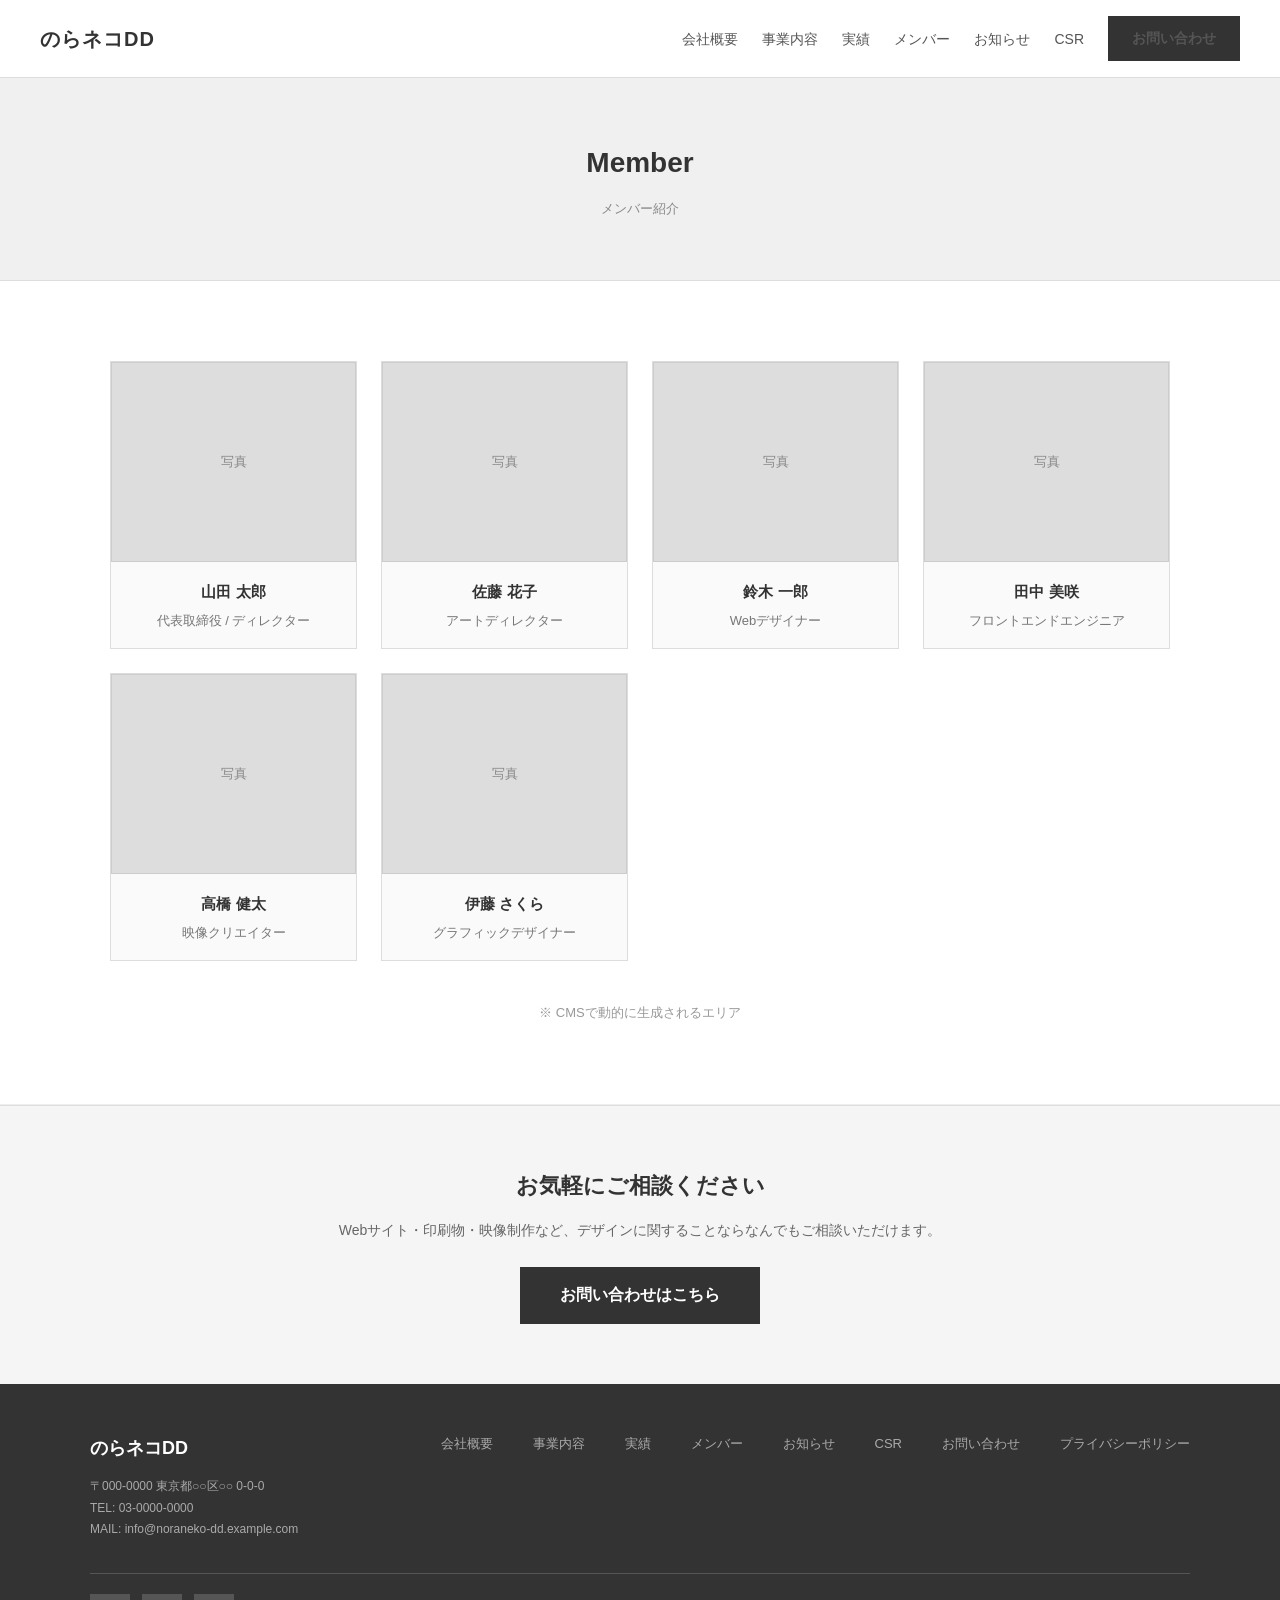
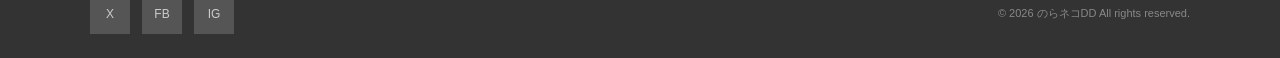
<file: member.html>
<!DOCTYPE html>
<html lang="ja">
<head>
  <meta charset="UTF-8">
  <meta name="viewport" content="width=device-width, initial-scale=1.0">
  <title>メンバー一覧｜のらネコDD</title>
  <link rel="stylesheet" href="style.css">
</head>
<body>

  <header class="header">
    <a href="index.html" class="header-logo">のらネコDD</a>
    <nav>
      <ul class="header-nav">
        <li><a href="about.html">会社概要</a></li>
        <li><a href="service.html">事業内容</a></li>
        <li><a href="works.html">実績</a></li>
        <li><a href="member.html">メンバー</a></li>
        <li><a href="news.html">お知らせ</a></li>
        <li><a href="csr.html">CSR</a></li>
        <li><a href="contact.html" class="btn-cta">お問い合わせ</a></li>
      </ul>
    </nav>
  </header>

  <div class="page-hero">
    <h1>Member</h1>
    <p class="sub">メンバー紹介</p>
  </div>

  <section class="section">
    <div class="container">
      <div class="card-grid card-grid--4">
        <a href="member-detail.html" class="card" style="text-decoration: none; color: inherit; text-align: center;">
          <div class="placeholder" style="height: 200px;">写真</div>
          <div class="card-body">
            <h3>山田 太郎</h3>
            <p>代表取締役 / ディレクター</p>
          </div>
        </a>
        <a href="member-detail.html" class="card" style="text-decoration: none; color: inherit; text-align: center;">
          <div class="placeholder" style="height: 200px;">写真</div>
          <div class="card-body">
            <h3>佐藤 花子</h3>
            <p>アートディレクター</p>
          </div>
        </a>
        <a href="member-detail.html" class="card" style="text-decoration: none; color: inherit; text-align: center;">
          <div class="placeholder" style="height: 200px;">写真</div>
          <div class="card-body">
            <h3>鈴木 一郎</h3>
            <p>Webデザイナー</p>
          </div>
        </a>
        <a href="member-detail.html" class="card" style="text-decoration: none; color: inherit; text-align: center;">
          <div class="placeholder" style="height: 200px;">写真</div>
          <div class="card-body">
            <h3>田中 美咲</h3>
            <p>フロントエンドエンジニア</p>
          </div>
        </a>
        <a href="member-detail.html" class="card" style="text-decoration: none; color: inherit; text-align: center;">
          <div class="placeholder" style="height: 200px;">写真</div>
          <div class="card-body">
            <h3>高橋 健太</h3>
            <p>映像クリエイター</p>
          </div>
        </a>
        <a href="member-detail.html" class="card" style="text-decoration: none; color: inherit; text-align: center;">
          <div class="placeholder" style="height: 200px;">写真</div>
          <div class="card-body">
            <h3>伊藤 さくら</h3>
            <p>グラフィックデザイナー</p>
          </div>
        </a>
      </div>
      <div class="text-center mt-40">
        <p style="font-size: 13px; color: #999;">※ CMSで動的に生成されるエリア</p>
      </div>
    </div>
  </section>

  <!-- CTA -->
  <section class="cta-section">
    <h2>お気軽にご相談ください</h2>
    <p>Webサイト・印刷物・映像制作など、デザインに関することならなんでもご相談いただけます。</p>
    <a href="contact.html" class="btn-cta" style="font-size: 16px; padding: 14px 40px;">お問い合わせはこちら</a>
  </section>

  <footer class="footer">
    <div class="footer-inner">
      <div>
        <div class="footer-logo">のらネコDD</div>
        <div class="footer-info">〒000-0000 東京都○○区○○ 0-0-0<br>TEL: 03-0000-0000<br>MAIL: info@noraneko-dd.example.com</div>
      </div>
      <ul class="footer-nav">
        <li><a href="about.html">会社概要</a></li>
        <li><a href="service.html">事業内容</a></li>
        <li><a href="works.html">実績</a></li>
        <li><a href="member.html">メンバー</a></li>
        <li><a href="news.html">お知らせ</a></li>
        <li><a href="csr.html">CSR</a></li>
        <li><a href="contact.html">お問い合わせ</a></li>
        <li><a href="privacy.html">プライバシーポリシー</a></li>
      </ul>
    </div>
    <div class="footer-bottom">
      <ul class="sns-links"><li><a href="#">X</a></li><li><a href="#">FB</a></li><li><a href="#">IG</a></li></ul>
      <small>&copy; 2026 のらネコDD All rights reserved.</small>
    </div>
  </footer>

</body>
</html>
</file>
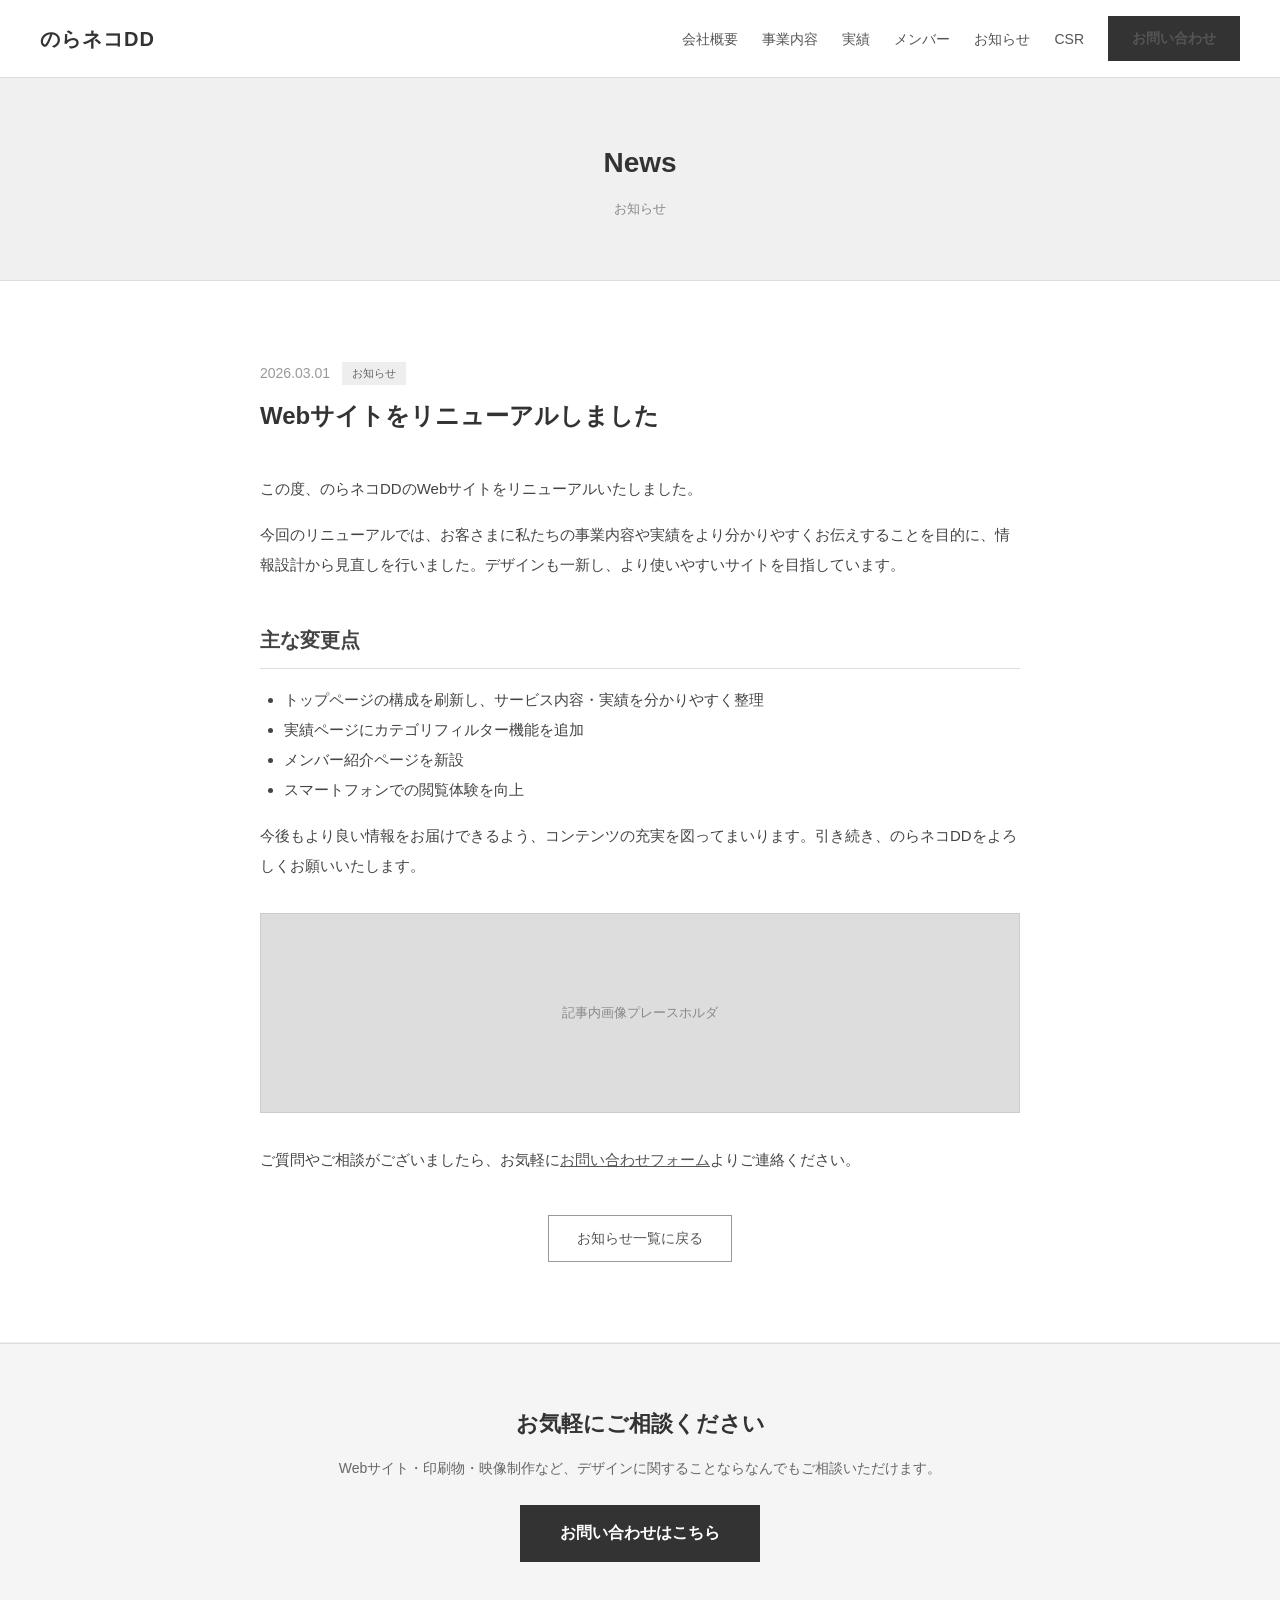
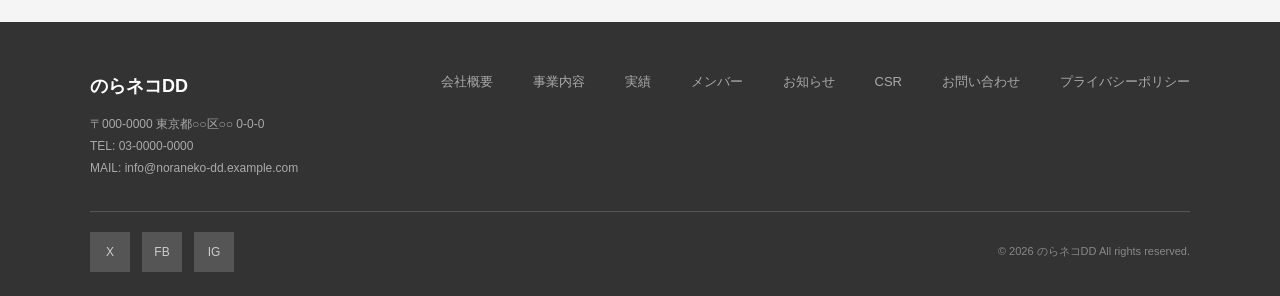
<file: news-detail.html>
<!DOCTYPE html>
<html lang="ja">
<head>
  <meta charset="UTF-8">
  <meta name="viewport" content="width=device-width, initial-scale=1.0">
  <title>お知らせ詳細｜のらネコDD</title>
  <link rel="stylesheet" href="style.css">
</head>
<body>

  <header class="header">
    <a href="index.html" class="header-logo">のらネコDD</a>
    <nav>
      <ul class="header-nav">
        <li><a href="about.html">会社概要</a></li>
        <li><a href="service.html">事業内容</a></li>
        <li><a href="works.html">実績</a></li>
        <li><a href="member.html">メンバー</a></li>
        <li><a href="news.html">お知らせ</a></li>
        <li><a href="csr.html">CSR</a></li>
        <li><a href="contact.html" class="btn-cta">お問い合わせ</a></li>
      </ul>
    </nav>
  </header>

  <div class="page-hero">
    <h1>News</h1>
    <p class="sub">お知らせ</p>
  </div>

  <section class="section">
    <div class="container-narrow">
      <!-- タイトル + 日付 + カテゴリ -->
      <div style="margin-bottom: 40px;">
        <div style="display: flex; gap: 12px; align-items: center; margin-bottom: 12px;">
          <span style="font-size: 14px; color: #999;">2026.03.01</span>
          <span style="background: #eee; color: #666; font-size: 11px; padding: 2px 10px;">お知らせ</span>
        </div>
        <h2 style="font-size: 24px; line-height: 1.5;">Webサイトをリニューアルしました</h2>
      </div>

      <!-- 本文エリア -->
      <div class="article-body">
        <p>
          この度、のらネコDDのWebサイトをリニューアルいたしました。
        </p>
        <p>
          今回のリニューアルでは、お客さまに私たちの事業内容や実績をより分かりやすくお伝えすることを目的に、情報設計から見直しを行いました。デザインも一新し、より使いやすいサイトを目指しています。
        </p>
        <h2>主な変更点</h2>
        <ul>
          <li>トップページの構成を刷新し、サービス内容・実績を分かりやすく整理</li>
          <li>実績ページにカテゴリフィルター機能を追加</li>
          <li>メンバー紹介ページを新設</li>
          <li>スマートフォンでの閲覧体験を向上</li>
        </ul>
        <p>
          今後もより良い情報をお届けできるよう、コンテンツの充実を図ってまいります。引き続き、のらネコDDをよろしくお願いいたします。
        </p>

        <div class="placeholder placeholder--wide" style="height: 200px; margin: 32px 0;">記事内画像プレースホルダ</div>

        <p>
          ご質問やご相談がございましたら、お気軽に<a href="contact.html">お問い合わせフォーム</a>よりご連絡ください。
        </p>
      </div>

      <!-- 一覧に戻る -->
      <div class="text-center mt-40">
        <a href="news.html" class="btn-outline">お知らせ一覧に戻る</a>
      </div>
    </div>
  </section>

  <!-- CTA -->
  <section class="cta-section">
    <h2>お気軽にご相談ください</h2>
    <p>Webサイト・印刷物・映像制作など、デザインに関することならなんでもご相談いただけます。</p>
    <a href="contact.html" class="btn-cta" style="font-size: 16px; padding: 14px 40px;">お問い合わせはこちら</a>
  </section>

  <footer class="footer">
    <div class="footer-inner">
      <div>
        <div class="footer-logo">のらネコDD</div>
        <div class="footer-info">〒000-0000 東京都○○区○○ 0-0-0<br>TEL: 03-0000-0000<br>MAIL: info@noraneko-dd.example.com</div>
      </div>
      <ul class="footer-nav">
        <li><a href="about.html">会社概要</a></li>
        <li><a href="service.html">事業内容</a></li>
        <li><a href="works.html">実績</a></li>
        <li><a href="member.html">メンバー</a></li>
        <li><a href="news.html">お知らせ</a></li>
        <li><a href="csr.html">CSR</a></li>
        <li><a href="contact.html">お問い合わせ</a></li>
        <li><a href="privacy.html">プライバシーポリシー</a></li>
      </ul>
    </div>
    <div class="footer-bottom">
      <ul class="sns-links"><li><a href="#">X</a></li><li><a href="#">FB</a></li><li><a href="#">IG</a></li></ul>
      <small>&copy; 2026 のらネコDD All rights reserved.</small>
    </div>
  </footer>

</body>
</html>
</file>
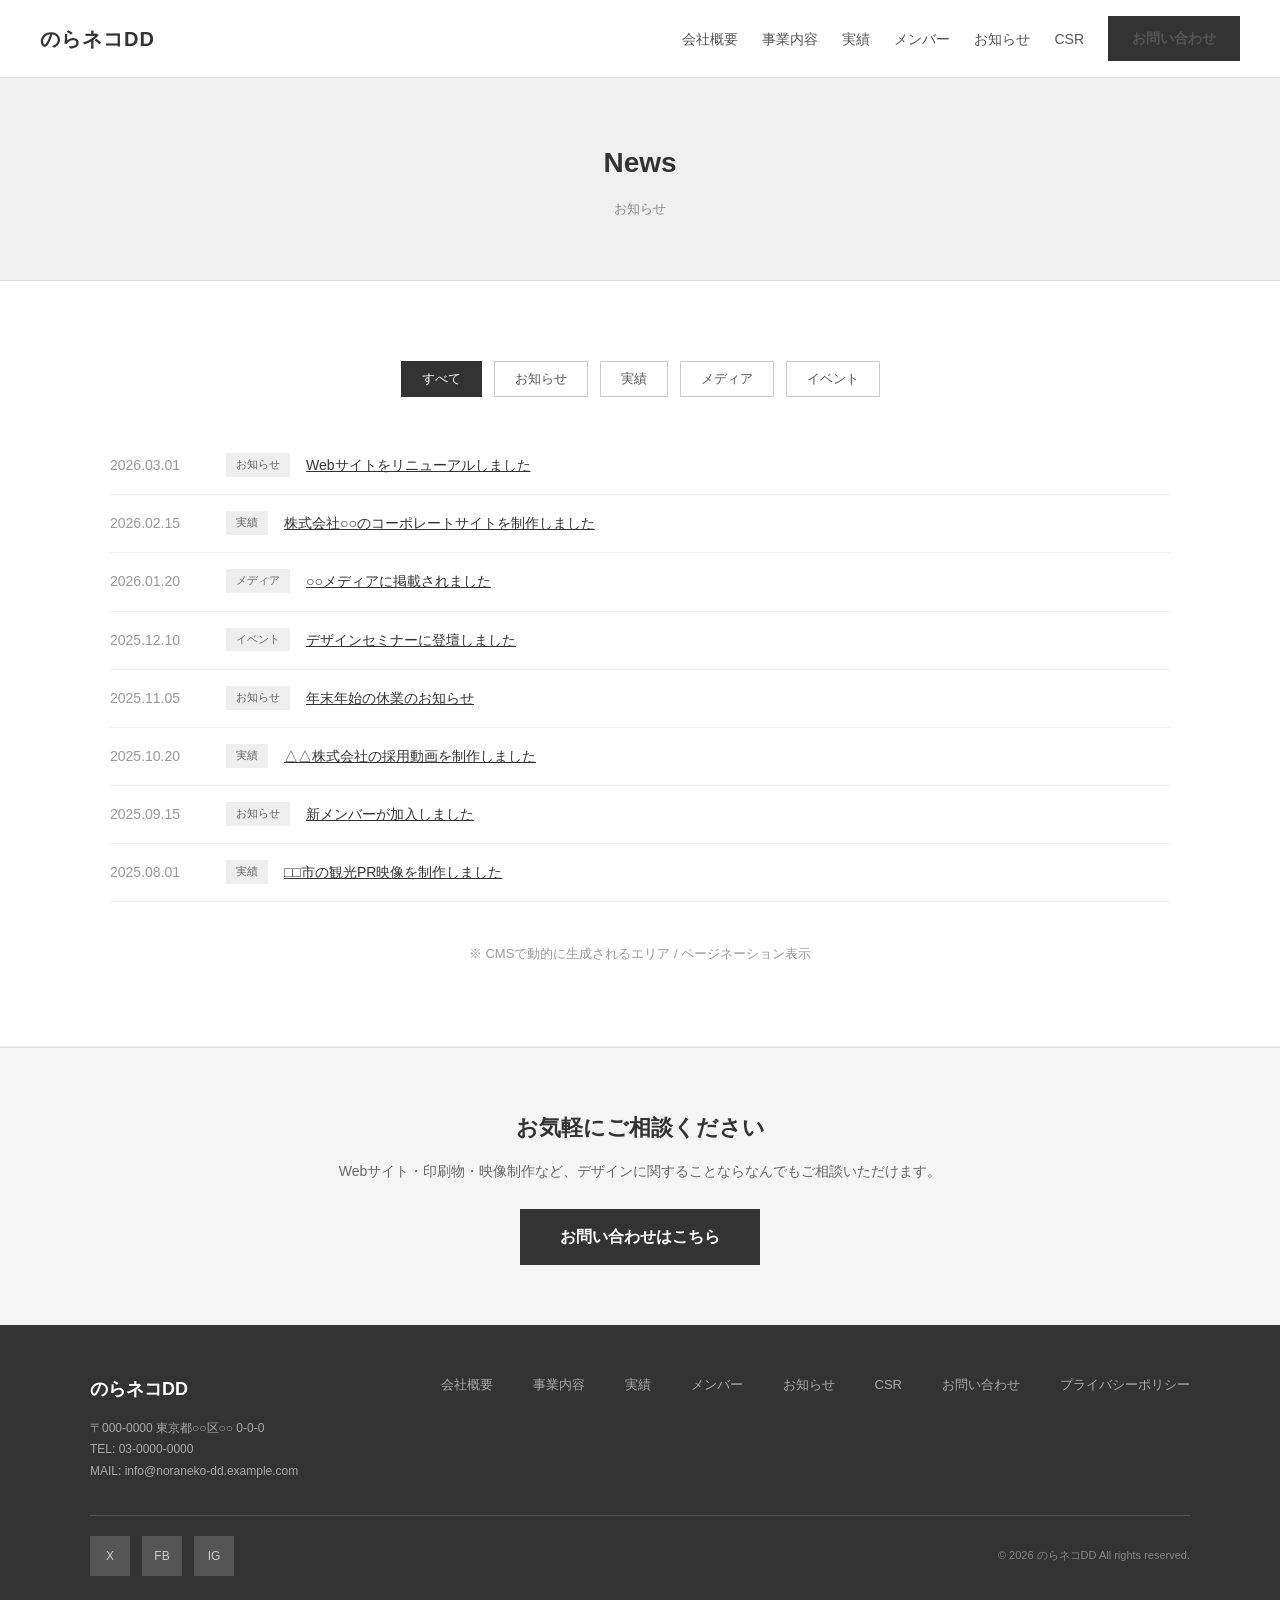
<file: news.html>
<!DOCTYPE html>
<html lang="ja">
<head>
  <meta charset="UTF-8">
  <meta name="viewport" content="width=device-width, initial-scale=1.0">
  <title>お知らせ一覧｜のらネコDD</title>
  <link rel="stylesheet" href="style.css">
</head>
<body>

  <header class="header">
    <a href="index.html" class="header-logo">のらネコDD</a>
    <nav>
      <ul class="header-nav">
        <li><a href="about.html">会社概要</a></li>
        <li><a href="service.html">事業内容</a></li>
        <li><a href="works.html">実績</a></li>
        <li><a href="member.html">メンバー</a></li>
        <li><a href="news.html">お知らせ</a></li>
        <li><a href="csr.html">CSR</a></li>
        <li><a href="contact.html" class="btn-cta">お問い合わせ</a></li>
      </ul>
    </nav>
  </header>

  <div class="page-hero">
    <h1>News</h1>
    <p class="sub">お知らせ</p>
  </div>

  <section class="section">
    <div class="container">
      <!-- カテゴリフィルター -->
      <div class="filter-bar">
        <button class="filter-btn active">すべて</button>
        <button class="filter-btn">お知らせ</button>
        <button class="filter-btn">実績</button>
        <button class="filter-btn">メディア</button>
        <button class="filter-btn">イベント</button>
      </div>

      <!-- お知らせリスト -->
      <ul class="news-list">
        <li>
          <span class="date">2026.03.01</span>
          <span class="category">お知らせ</span>
          <span class="title"><a href="news-detail.html">Webサイトをリニューアルしました</a></span>
        </li>
        <li>
          <span class="date">2026.02.15</span>
          <span class="category">実績</span>
          <span class="title"><a href="news-detail.html">株式会社○○のコーポレートサイトを制作しました</a></span>
        </li>
        <li>
          <span class="date">2026.01.20</span>
          <span class="category">メディア</span>
          <span class="title"><a href="news-detail.html">○○メディアに掲載されました</a></span>
        </li>
        <li>
          <span class="date">2025.12.10</span>
          <span class="category">イベント</span>
          <span class="title"><a href="news-detail.html">デザインセミナーに登壇しました</a></span>
        </li>
        <li>
          <span class="date">2025.11.05</span>
          <span class="category">お知らせ</span>
          <span class="title"><a href="news-detail.html">年末年始の休業のお知らせ</a></span>
        </li>
        <li>
          <span class="date">2025.10.20</span>
          <span class="category">実績</span>
          <span class="title"><a href="news-detail.html">△△株式会社の採用動画を制作しました</a></span>
        </li>
        <li>
          <span class="date">2025.09.15</span>
          <span class="category">お知らせ</span>
          <span class="title"><a href="news-detail.html">新メンバーが加入しました</a></span>
        </li>
        <li>
          <span class="date">2025.08.01</span>
          <span class="category">実績</span>
          <span class="title"><a href="news-detail.html">□□市の観光PR映像を制作しました</a></span>
        </li>
      </ul>

      <div class="text-center mt-40">
        <p style="font-size: 13px; color: #999;">※ CMSで動的に生成されるエリア / ページネーション表示</p>
      </div>
    </div>
  </section>

  <!-- CTA -->
  <section class="cta-section">
    <h2>お気軽にご相談ください</h2>
    <p>Webサイト・印刷物・映像制作など、デザインに関することならなんでもご相談いただけます。</p>
    <a href="contact.html" class="btn-cta" style="font-size: 16px; padding: 14px 40px;">お問い合わせはこちら</a>
  </section>

  <footer class="footer">
    <div class="footer-inner">
      <div>
        <div class="footer-logo">のらネコDD</div>
        <div class="footer-info">〒000-0000 東京都○○区○○ 0-0-0<br>TEL: 03-0000-0000<br>MAIL: info@noraneko-dd.example.com</div>
      </div>
      <ul class="footer-nav">
        <li><a href="about.html">会社概要</a></li>
        <li><a href="service.html">事業内容</a></li>
        <li><a href="works.html">実績</a></li>
        <li><a href="member.html">メンバー</a></li>
        <li><a href="news.html">お知らせ</a></li>
        <li><a href="csr.html">CSR</a></li>
        <li><a href="contact.html">お問い合わせ</a></li>
        <li><a href="privacy.html">プライバシーポリシー</a></li>
      </ul>
    </div>
    <div class="footer-bottom">
      <ul class="sns-links"><li><a href="#">X</a></li><li><a href="#">FB</a></li><li><a href="#">IG</a></li></ul>
      <small>&copy; 2026 のらネコDD All rights reserved.</small>
    </div>
  </footer>

</body>
</html>
</file>
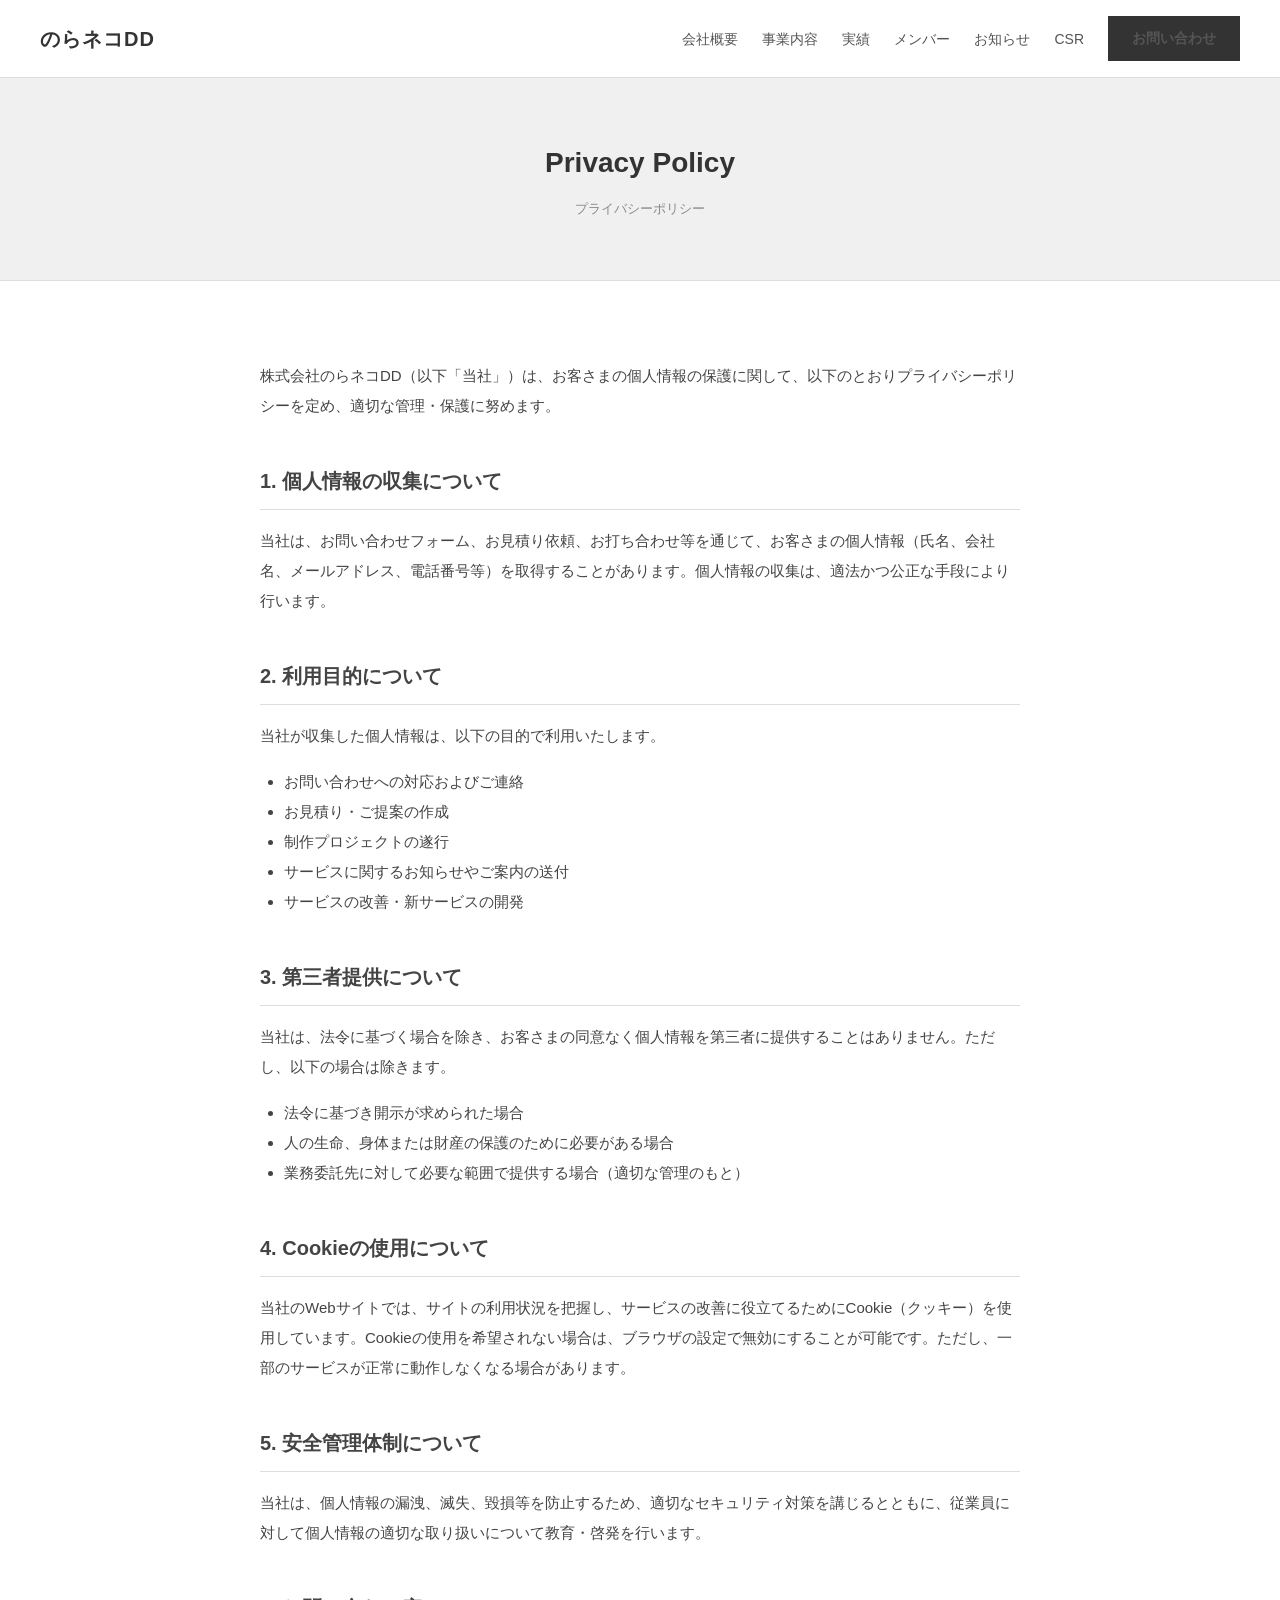
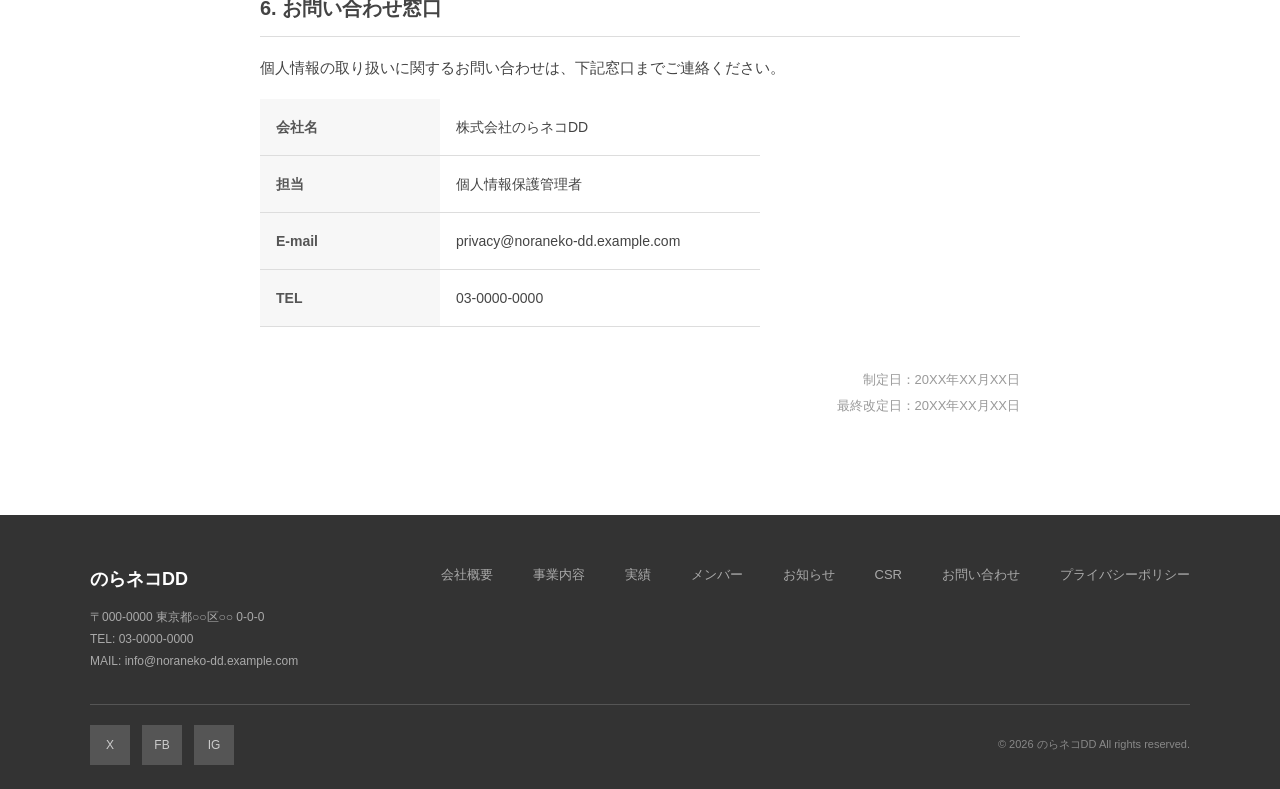
<file: privacy.html>
<!DOCTYPE html>
<html lang="ja">
<head>
  <meta charset="UTF-8">
  <meta name="viewport" content="width=device-width, initial-scale=1.0">
  <title>プライバシーポリシー｜のらネコDD</title>
  <link rel="stylesheet" href="style.css">
</head>
<body>

  <header class="header">
    <a href="index.html" class="header-logo">のらネコDD</a>
    <nav>
      <ul class="header-nav">
        <li><a href="about.html">会社概要</a></li>
        <li><a href="service.html">事業内容</a></li>
        <li><a href="works.html">実績</a></li>
        <li><a href="member.html">メンバー</a></li>
        <li><a href="news.html">お知らせ</a></li>
        <li><a href="csr.html">CSR</a></li>
        <li><a href="contact.html" class="btn-cta">お問い合わせ</a></li>
      </ul>
    </nav>
  </header>

  <div class="page-hero">
    <h1>Privacy Policy</h1>
    <p class="sub">プライバシーポリシー</p>
  </div>

  <section class="section">
    <div class="container-narrow">
      <div class="article-body">
        <p>
          株式会社のらネコDD（以下「当社」）は、お客さまの個人情報の保護に関して、以下のとおりプライバシーポリシーを定め、適切な管理・保護に努めます。
        </p>

        <h2>1. 個人情報の収集について</h2>
        <p>
          当社は、お問い合わせフォーム、お見積り依頼、お打ち合わせ等を通じて、お客さまの個人情報（氏名、会社名、メールアドレス、電話番号等）を取得することがあります。個人情報の収集は、適法かつ公正な手段により行います。
        </p>

        <h2>2. 利用目的について</h2>
        <p>当社が収集した個人情報は、以下の目的で利用いたします。</p>
        <ul>
          <li>お問い合わせへの対応およびご連絡</li>
          <li>お見積り・ご提案の作成</li>
          <li>制作プロジェクトの遂行</li>
          <li>サービスに関するお知らせやご案内の送付</li>
          <li>サービスの改善・新サービスの開発</li>
        </ul>

        <h2>3. 第三者提供について</h2>
        <p>
          当社は、法令に基づく場合を除き、お客さまの同意なく個人情報を第三者に提供することはありません。ただし、以下の場合は除きます。
        </p>
        <ul>
          <li>法令に基づき開示が求められた場合</li>
          <li>人の生命、身体または財産の保護のために必要がある場合</li>
          <li>業務委託先に対して必要な範囲で提供する場合（適切な管理のもと）</li>
        </ul>

        <h2>4. Cookieの使用について</h2>
        <p>
          当社のWebサイトでは、サイトの利用状況を把握し、サービスの改善に役立てるためにCookie（クッキー）を使用しています。Cookieの使用を希望されない場合は、ブラウザの設定で無効にすることが可能です。ただし、一部のサービスが正常に動作しなくなる場合があります。
        </p>

        <h2>5. 安全管理体制について</h2>
        <p>
          当社は、個人情報の漏洩、滅失、毀損等を防止するため、適切なセキュリティ対策を講じるとともに、従業員に対して個人情報の適切な取り扱いについて教育・啓発を行います。
        </p>

        <h2>6. お問い合わせ窓口</h2>
        <p>
          個人情報の取り扱いに関するお問い合わせは、下記窓口までご連絡ください。
        </p>
        <table class="info-table" style="max-width: 500px;">
          <tr><th>会社名</th><td>株式会社のらネコDD</td></tr>
          <tr><th>担当</th><td>個人情報保護管理者</td></tr>
          <tr><th>E-mail</th><td>privacy@noraneko-dd.example.com</td></tr>
          <tr><th>TEL</th><td>03-0000-0000</td></tr>
        </table>

        <p style="margin-top: 40px; font-size: 13px; color: #999; text-align: right;">
          制定日：20XX年XX月XX日<br>
          最終改定日：20XX年XX月XX日
        </p>
      </div>
    </div>
  </section>

  <footer class="footer">
    <div class="footer-inner">
      <div>
        <div class="footer-logo">のらネコDD</div>
        <div class="footer-info">〒000-0000 東京都○○区○○ 0-0-0<br>TEL: 03-0000-0000<br>MAIL: info@noraneko-dd.example.com</div>
      </div>
      <ul class="footer-nav">
        <li><a href="about.html">会社概要</a></li>
        <li><a href="service.html">事業内容</a></li>
        <li><a href="works.html">実績</a></li>
        <li><a href="member.html">メンバー</a></li>
        <li><a href="news.html">お知らせ</a></li>
        <li><a href="csr.html">CSR</a></li>
        <li><a href="contact.html">お問い合わせ</a></li>
        <li><a href="privacy.html">プライバシーポリシー</a></li>
      </ul>
    </div>
    <div class="footer-bottom">
      <ul class="sns-links"><li><a href="#">X</a></li><li><a href="#">FB</a></li><li><a href="#">IG</a></li></ul>
      <small>&copy; 2026 のらネコDD All rights reserved.</small>
    </div>
  </footer>

</body>
</html>
</file>
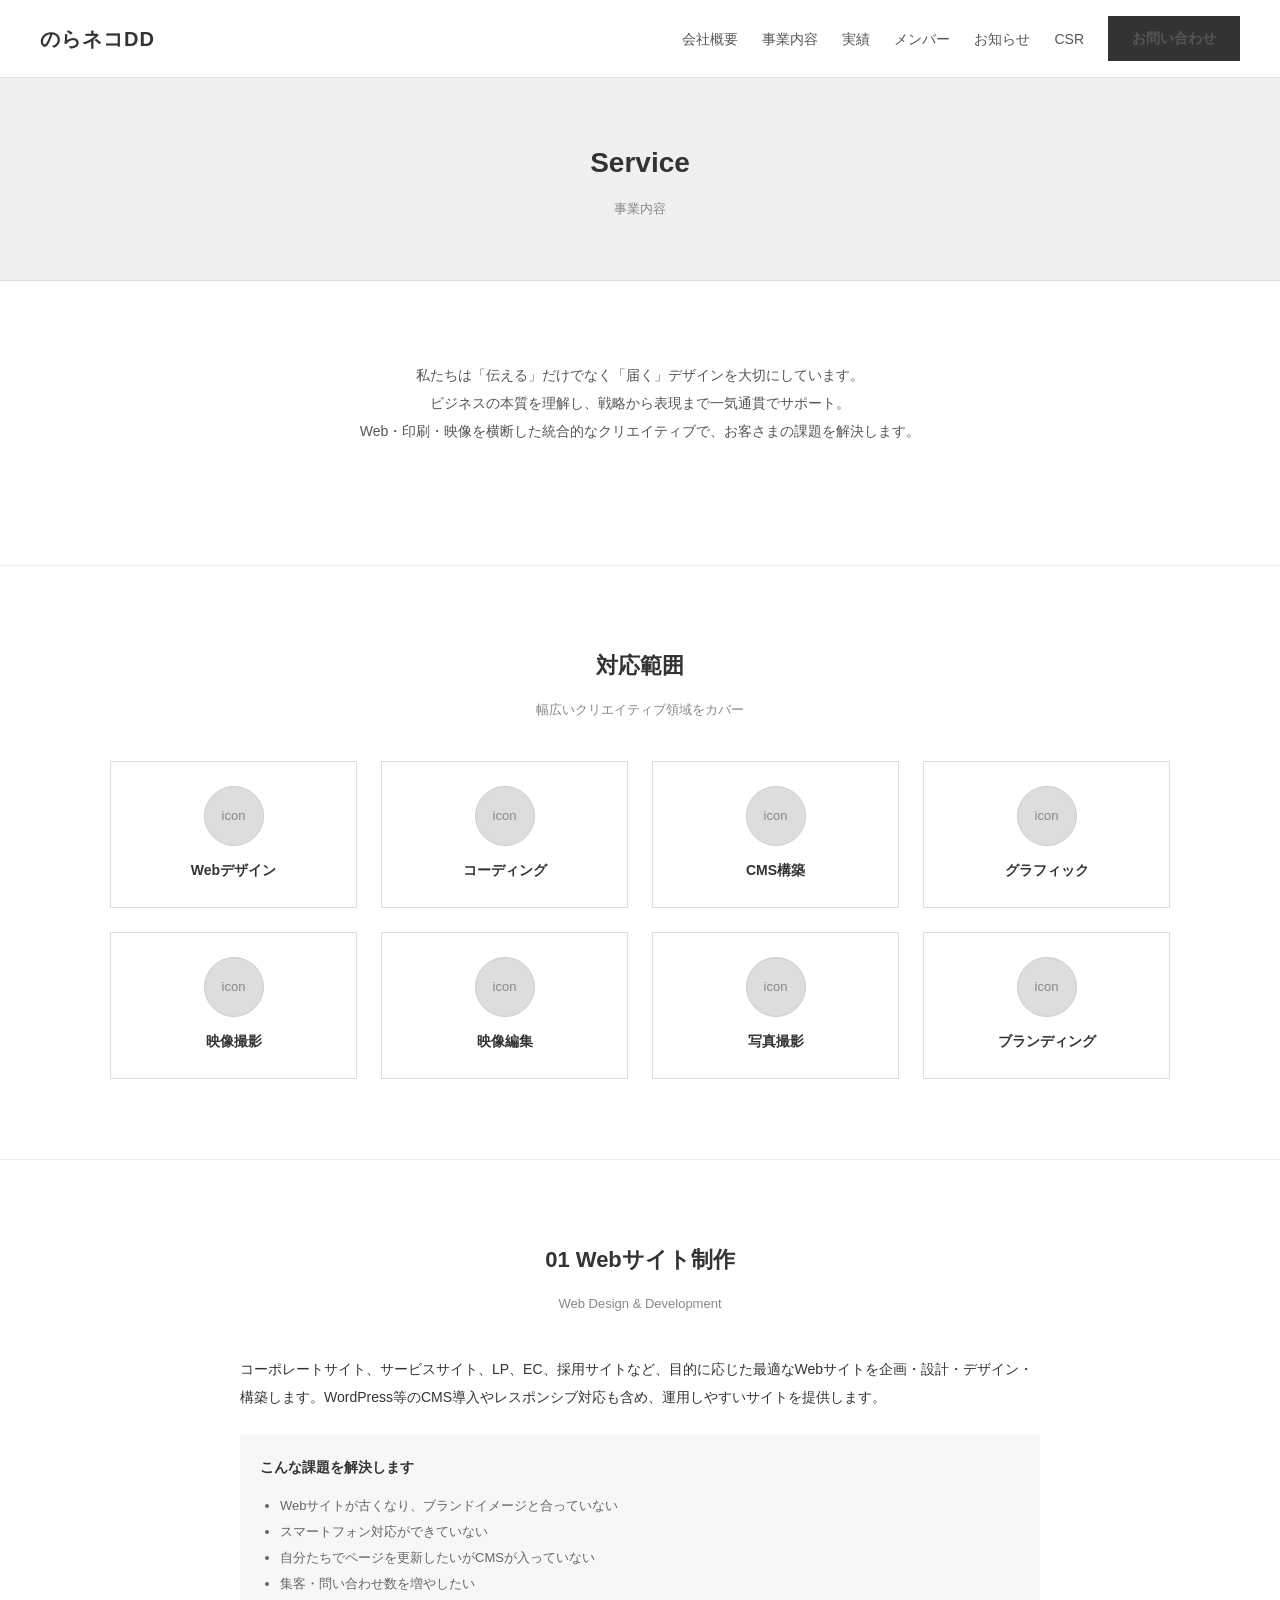
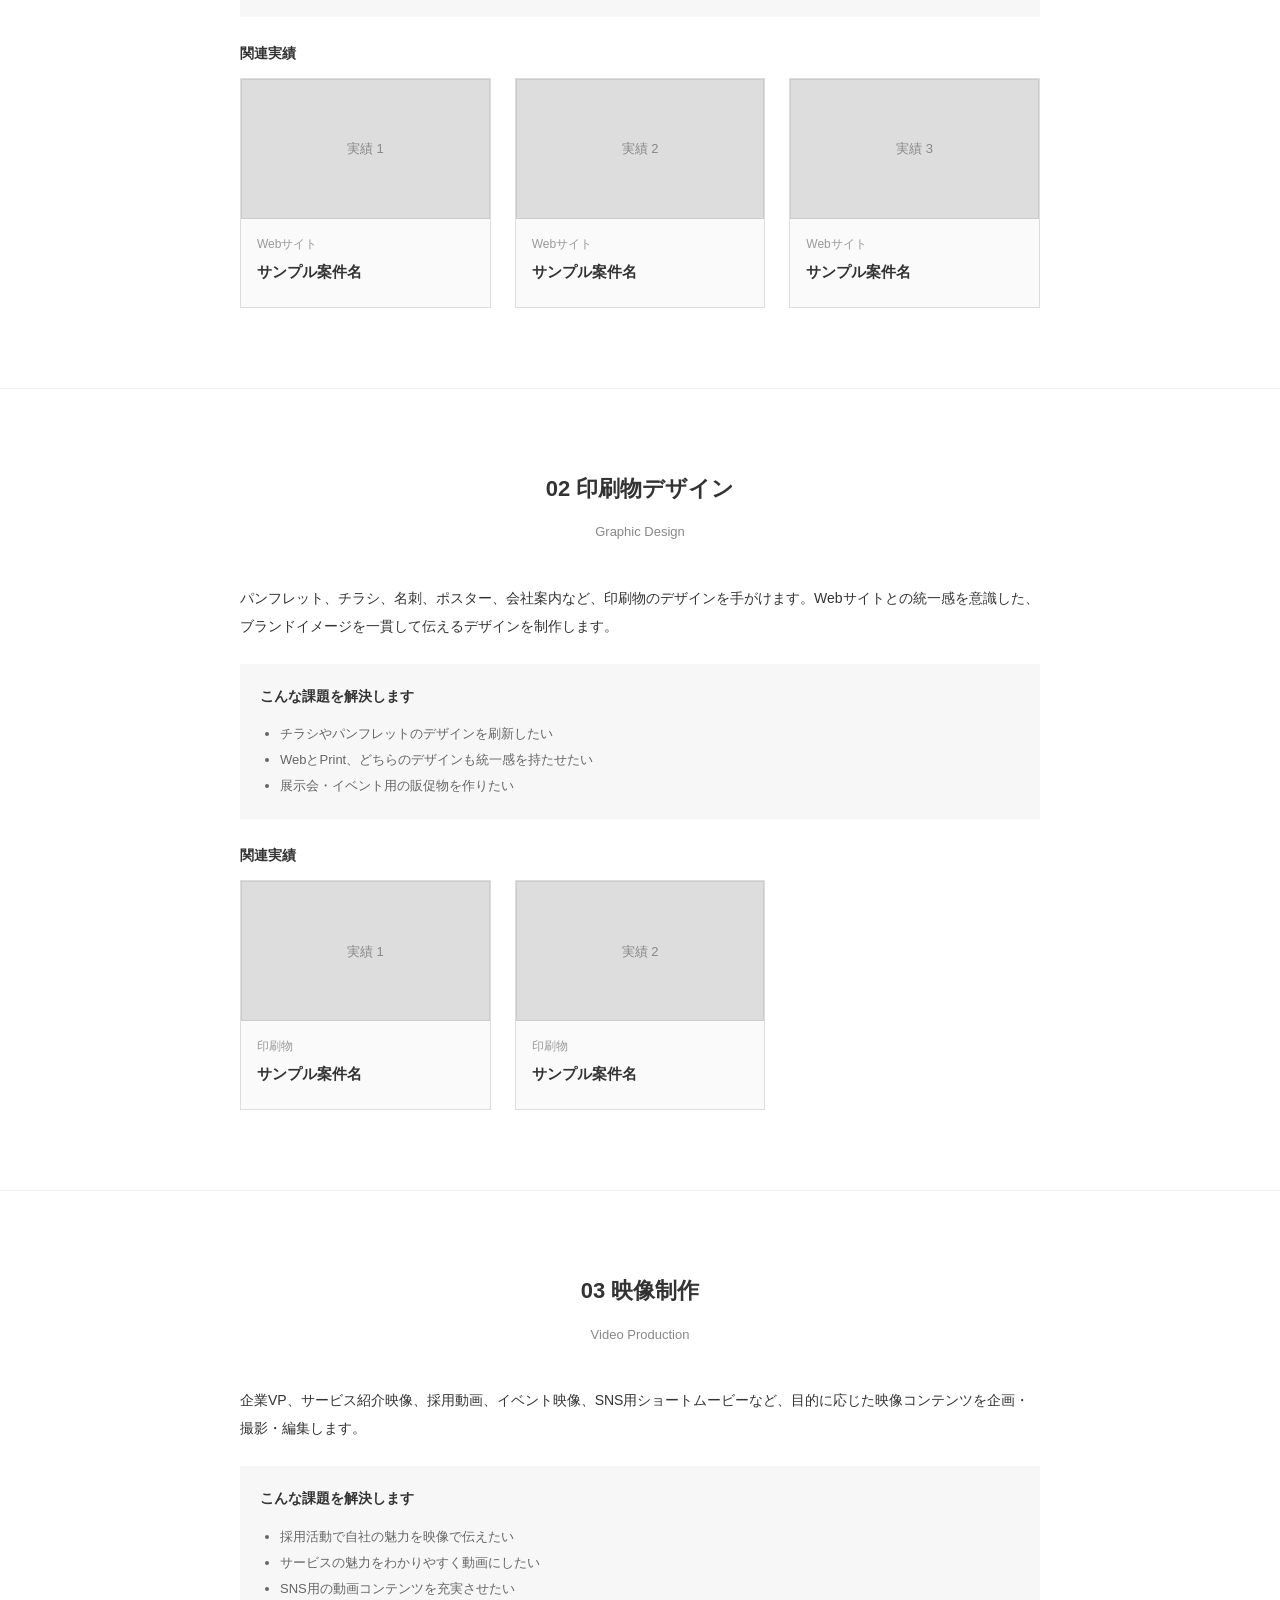
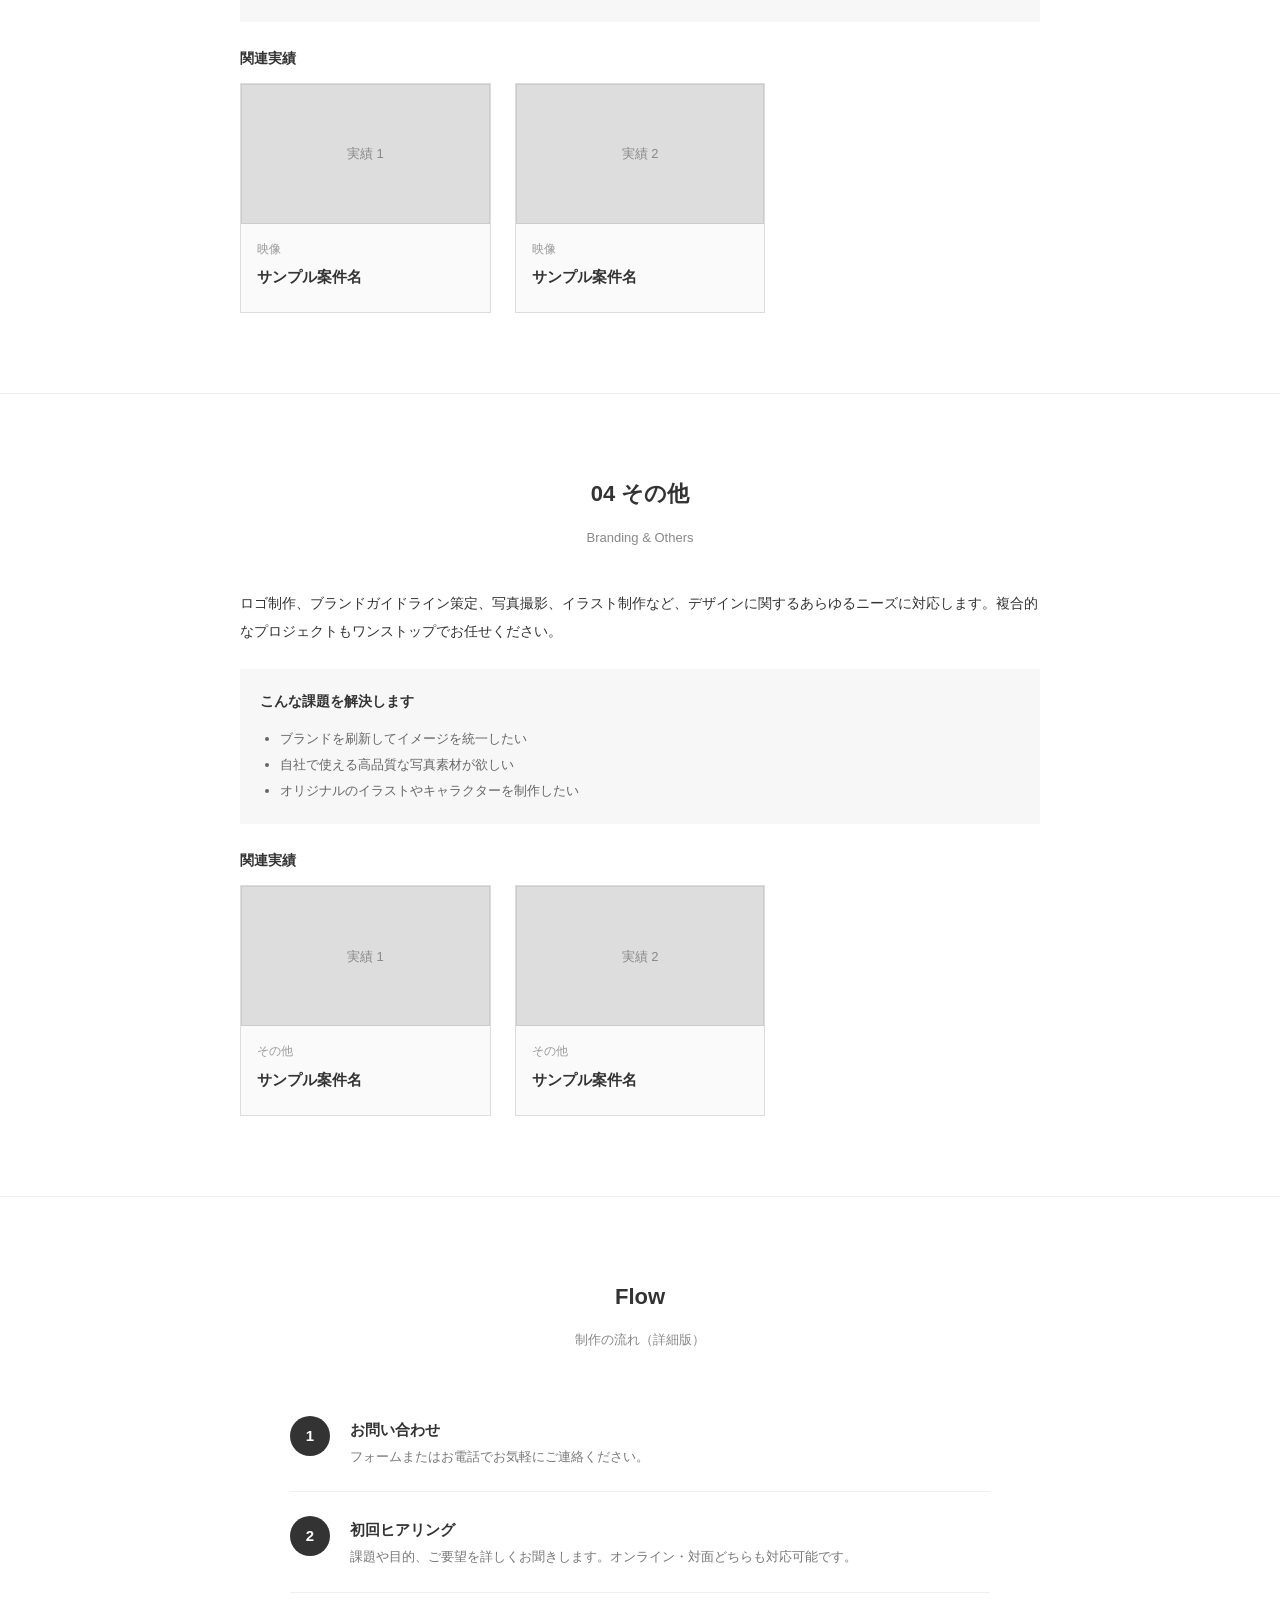
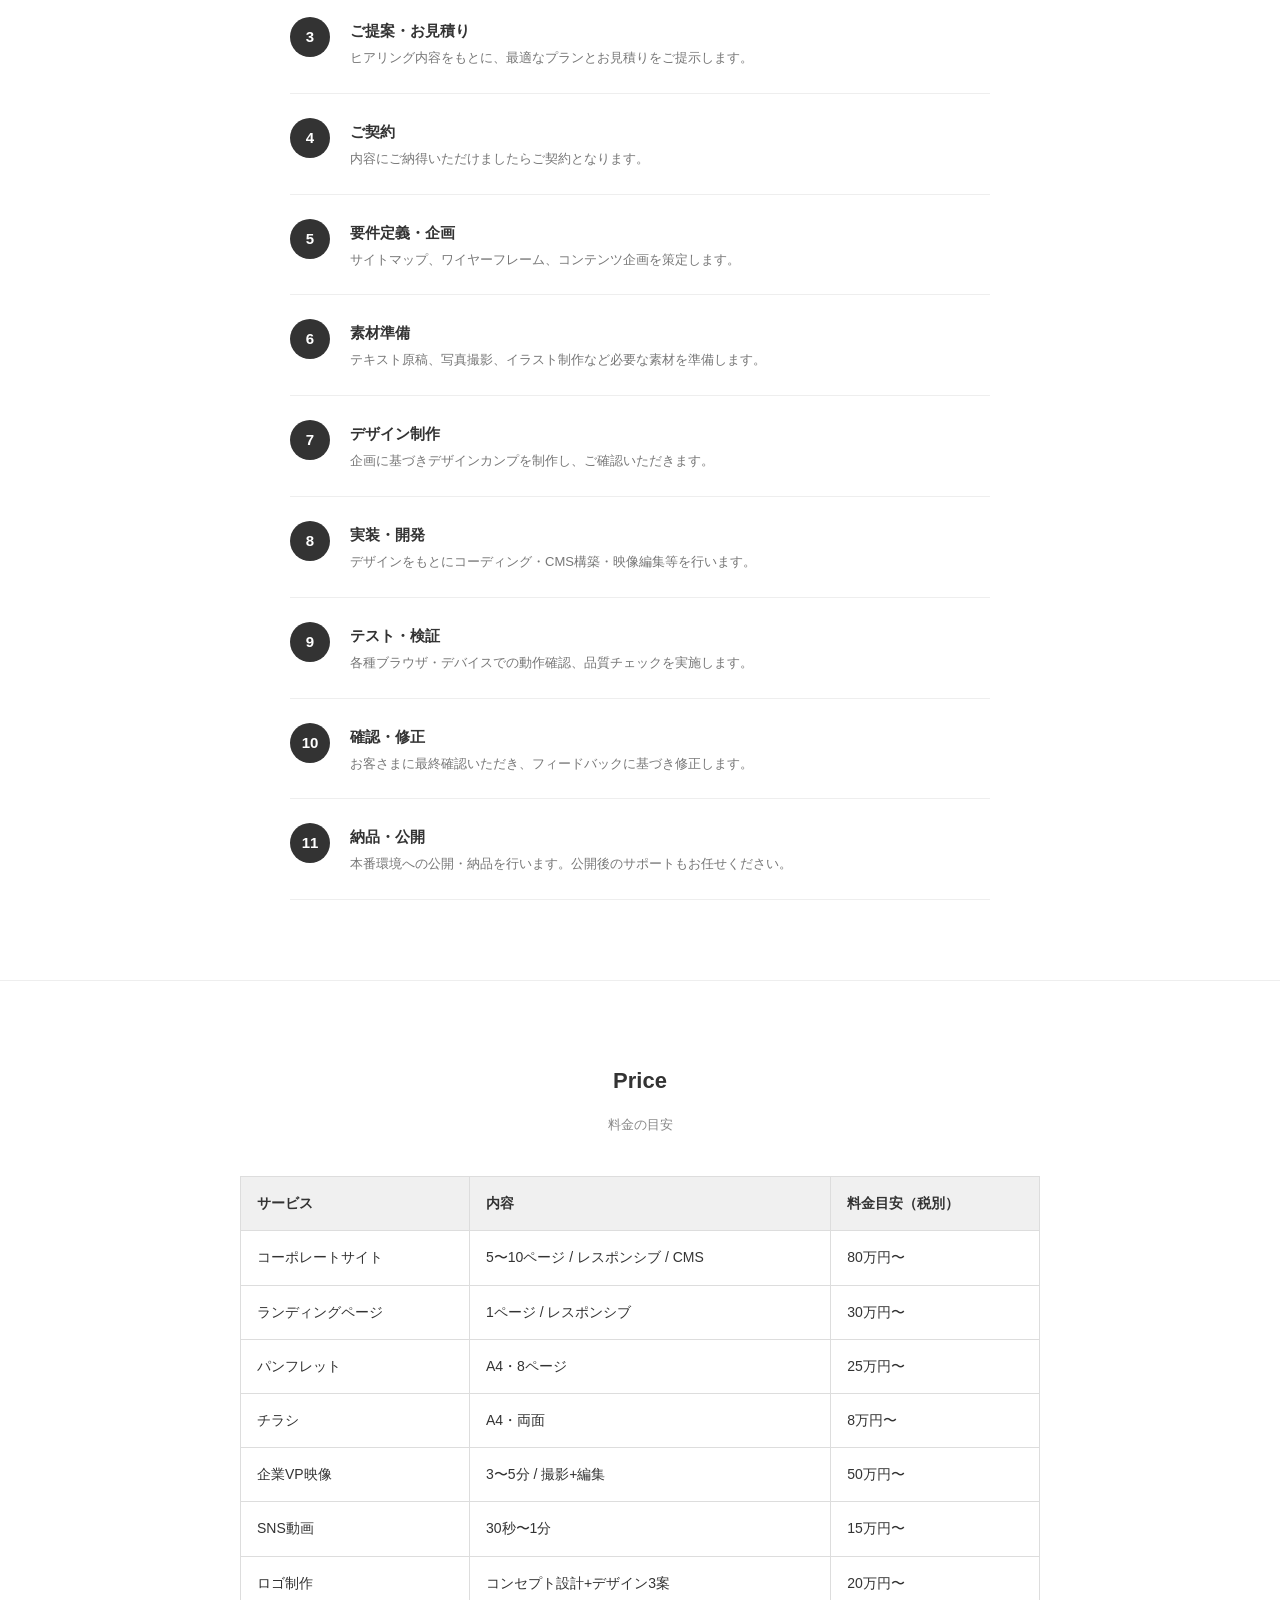
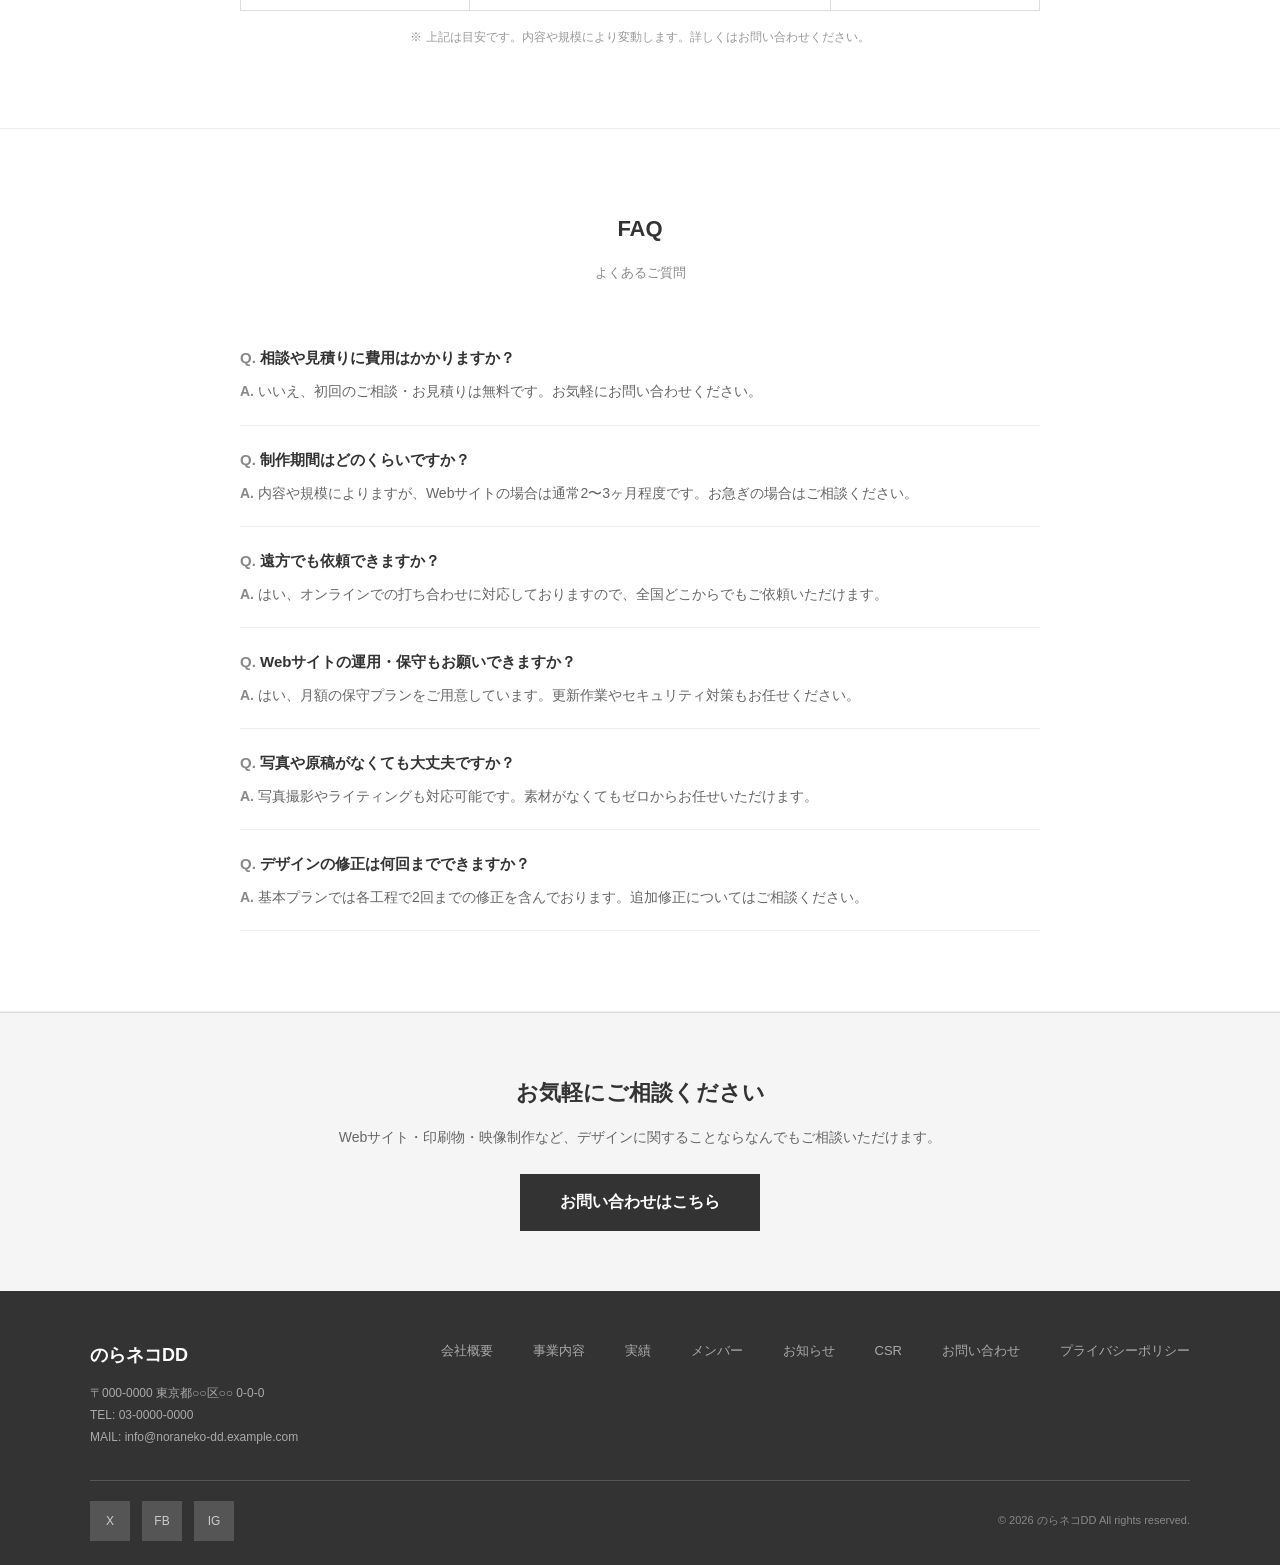
<file: service.html>
<!DOCTYPE html>
<html lang="ja">
<head>
  <meta charset="UTF-8">
  <meta name="viewport" content="width=device-width, initial-scale=1.0">
  <title>事業内容｜のらネコDD</title>
  <link rel="stylesheet" href="style.css">
</head>
<body>

  <!-- ===== Header ===== -->
  <header class="header">
    <a href="index.html" class="header-logo">のらネコDD</a>
    <nav>
      <ul class="header-nav">
        <li><a href="about.html">会社概要</a></li>
        <li><a href="service.html">事業内容</a></li>
        <li><a href="works.html">実績</a></li>
        <li><a href="member.html">メンバー</a></li>
        <li><a href="news.html">お知らせ</a></li>
        <li><a href="csr.html">CSR</a></li>
        <li><a href="contact.html" class="btn-cta">お問い合わせ</a></li>
      </ul>
    </nav>
  </header>

  <!-- ===== Page Hero ===== -->
  <div class="page-hero">
    <h1>Service</h1>
    <p class="sub">事業内容</p>
  </div>

  <!-- ===== サービス全体の考え方 ===== -->
  <section class="section">
    <div class="container text-center">
      <p class="section-lead" style="max-width: 800px;">
        私たちは「伝える」だけでなく「届く」デザインを大切にしています。<br>
        ビジネスの本質を理解し、戦略から表現まで一気通貫でサポート。<br>
        Web・印刷・映像を横断した統合的なクリエイティブで、お客さまの課題を解決します。
      </p>
    </div>
  </section>

  <!-- ===== 対応範囲一覧 ===== -->
  <section class="section">
    <div class="container">
      <h2 class="section-title">対応範囲</h2>
      <p class="section-sub">幅広いクリエイティブ領域をカバー</p>
      <div class="card-grid card-grid--4">
        <div style="text-align: center; padding: 24px; border: 1px solid #ddd;">
          <div class="placeholder" style="width: 60px; height: 60px; border-radius: 50%; margin: 0 auto 12px;">icon</div>
          <p style="font-size: 14px; font-weight: bold;">Webデザイン</p>
        </div>
        <div style="text-align: center; padding: 24px; border: 1px solid #ddd;">
          <div class="placeholder" style="width: 60px; height: 60px; border-radius: 50%; margin: 0 auto 12px;">icon</div>
          <p style="font-size: 14px; font-weight: bold;">コーディング</p>
        </div>
        <div style="text-align: center; padding: 24px; border: 1px solid #ddd;">
          <div class="placeholder" style="width: 60px; height: 60px; border-radius: 50%; margin: 0 auto 12px;">icon</div>
          <p style="font-size: 14px; font-weight: bold;">CMS構築</p>
        </div>
        <div style="text-align: center; padding: 24px; border: 1px solid #ddd;">
          <div class="placeholder" style="width: 60px; height: 60px; border-radius: 50%; margin: 0 auto 12px;">icon</div>
          <p style="font-size: 14px; font-weight: bold;">グラフィック</p>
        </div>
        <div style="text-align: center; padding: 24px; border: 1px solid #ddd;">
          <div class="placeholder" style="width: 60px; height: 60px; border-radius: 50%; margin: 0 auto 12px;">icon</div>
          <p style="font-size: 14px; font-weight: bold;">映像撮影</p>
        </div>
        <div style="text-align: center; padding: 24px; border: 1px solid #ddd;">
          <div class="placeholder" style="width: 60px; height: 60px; border-radius: 50%; margin: 0 auto 12px;">icon</div>
          <p style="font-size: 14px; font-weight: bold;">映像編集</p>
        </div>
        <div style="text-align: center; padding: 24px; border: 1px solid #ddd;">
          <div class="placeholder" style="width: 60px; height: 60px; border-radius: 50%; margin: 0 auto 12px;">icon</div>
          <p style="font-size: 14px; font-weight: bold;">写真撮影</p>
        </div>
        <div style="text-align: center; padding: 24px; border: 1px solid #ddd;">
          <div class="placeholder" style="width: 60px; height: 60px; border-radius: 50%; margin: 0 auto 12px;">icon</div>
          <p style="font-size: 14px; font-weight: bold;">ブランディング</p>
        </div>
      </div>
    </div>
  </section>

  <!-- ===== サービス詳細: Web ===== -->
  <section class="section">
    <div class="container">
      <h2 class="section-title">01 Webサイト制作</h2>
      <p class="section-sub">Web Design &amp; Development</p>
      <div style="max-width: 800px; margin: 0 auto;">
        <p style="font-size: 14px; line-height: 2; margin-bottom: 24px;">
          コーポレートサイト、サービスサイト、LP、EC、採用サイトなど、目的に応じた最適なWebサイトを企画・設計・デザイン・構築します。WordPress等のCMS導入やレスポンシブ対応も含め、運用しやすいサイトを提供します。
        </p>
        <div style="background: #f7f7f7; padding: 20px; margin-bottom: 24px;">
          <h4 style="font-size: 14px; margin-bottom: 12px;">こんな課題を解決します</h4>
          <ul style="font-size: 13px; color: #666; margin-left: 20px; line-height: 2;">
            <li>Webサイトが古くなり、ブランドイメージと合っていない</li>
            <li>スマートフォン対応ができていない</li>
            <li>自分たちでページを更新したいがCMSが入っていない</li>
            <li>集客・問い合わせ数を増やしたい</li>
          </ul>
        </div>
        <h4 style="font-size: 14px; margin-bottom: 12px;">関連実績</h4>
        <div class="card-grid" style="grid-template-columns: repeat(3, 1fr);">
          <div class="card"><div class="placeholder placeholder--thumb">実績 1</div><div class="card-body"><p class="meta">Webサイト</p><h3>サンプル案件名</h3></div></div>
          <div class="card"><div class="placeholder placeholder--thumb">実績 2</div><div class="card-body"><p class="meta">Webサイト</p><h3>サンプル案件名</h3></div></div>
          <div class="card"><div class="placeholder placeholder--thumb">実績 3</div><div class="card-body"><p class="meta">Webサイト</p><h3>サンプル案件名</h3></div></div>
        </div>
      </div>
    </div>
  </section>

  <!-- ===== サービス詳細: 印刷 ===== -->
  <section class="section">
    <div class="container">
      <h2 class="section-title">02 印刷物デザイン</h2>
      <p class="section-sub">Graphic Design</p>
      <div style="max-width: 800px; margin: 0 auto;">
        <p style="font-size: 14px; line-height: 2; margin-bottom: 24px;">
          パンフレット、チラシ、名刺、ポスター、会社案内など、印刷物のデザインを手がけます。Webサイトとの統一感を意識した、ブランドイメージを一貫して伝えるデザインを制作します。
        </p>
        <div style="background: #f7f7f7; padding: 20px; margin-bottom: 24px;">
          <h4 style="font-size: 14px; margin-bottom: 12px;">こんな課題を解決します</h4>
          <ul style="font-size: 13px; color: #666; margin-left: 20px; line-height: 2;">
            <li>チラシやパンフレットのデザインを刷新したい</li>
            <li>WebとPrint、どちらのデザインも統一感を持たせたい</li>
            <li>展示会・イベント用の販促物を作りたい</li>
          </ul>
        </div>
        <h4 style="font-size: 14px; margin-bottom: 12px;">関連実績</h4>
        <div class="card-grid" style="grid-template-columns: repeat(3, 1fr);">
          <div class="card"><div class="placeholder placeholder--thumb">実績 1</div><div class="card-body"><p class="meta">印刷物</p><h3>サンプル案件名</h3></div></div>
          <div class="card"><div class="placeholder placeholder--thumb">実績 2</div><div class="card-body"><p class="meta">印刷物</p><h3>サンプル案件名</h3></div></div>
        </div>
      </div>
    </div>
  </section>

  <!-- ===== サービス詳細: 映像 ===== -->
  <section class="section">
    <div class="container">
      <h2 class="section-title">03 映像制作</h2>
      <p class="section-sub">Video Production</p>
      <div style="max-width: 800px; margin: 0 auto;">
        <p style="font-size: 14px; line-height: 2; margin-bottom: 24px;">
          企業VP、サービス紹介映像、採用動画、イベント映像、SNS用ショートムービーなど、目的に応じた映像コンテンツを企画・撮影・編集します。
        </p>
        <div style="background: #f7f7f7; padding: 20px; margin-bottom: 24px;">
          <h4 style="font-size: 14px; margin-bottom: 12px;">こんな課題を解決します</h4>
          <ul style="font-size: 13px; color: #666; margin-left: 20px; line-height: 2;">
            <li>採用活動で自社の魅力を映像で伝えたい</li>
            <li>サービスの魅力をわかりやすく動画にしたい</li>
            <li>SNS用の動画コンテンツを充実させたい</li>
          </ul>
        </div>
        <h4 style="font-size: 14px; margin-bottom: 12px;">関連実績</h4>
        <div class="card-grid" style="grid-template-columns: repeat(3, 1fr);">
          <div class="card"><div class="placeholder placeholder--thumb">実績 1</div><div class="card-body"><p class="meta">映像</p><h3>サンプル案件名</h3></div></div>
          <div class="card"><div class="placeholder placeholder--thumb">実績 2</div><div class="card-body"><p class="meta">映像</p><h3>サンプル案件名</h3></div></div>
        </div>
      </div>
    </div>
  </section>

  <!-- ===== サービス詳細: その他 ===== -->
  <section class="section">
    <div class="container">
      <h2 class="section-title">04 その他</h2>
      <p class="section-sub">Branding &amp; Others</p>
      <div style="max-width: 800px; margin: 0 auto;">
        <p style="font-size: 14px; line-height: 2; margin-bottom: 24px;">
          ロゴ制作、ブランドガイドライン策定、写真撮影、イラスト制作など、デザインに関するあらゆるニーズに対応します。複合的なプロジェクトもワンストップでお任せください。
        </p>
        <div style="background: #f7f7f7; padding: 20px; margin-bottom: 24px;">
          <h4 style="font-size: 14px; margin-bottom: 12px;">こんな課題を解決します</h4>
          <ul style="font-size: 13px; color: #666; margin-left: 20px; line-height: 2;">
            <li>ブランドを刷新してイメージを統一したい</li>
            <li>自社で使える高品質な写真素材が欲しい</li>
            <li>オリジナルのイラストやキャラクターを制作したい</li>
          </ul>
        </div>
        <h4 style="font-size: 14px; margin-bottom: 12px;">関連実績</h4>
        <div class="card-grid" style="grid-template-columns: repeat(3, 1fr);">
          <div class="card"><div class="placeholder placeholder--thumb">実績 1</div><div class="card-body"><p class="meta">その他</p><h3>サンプル案件名</h3></div></div>
          <div class="card"><div class="placeholder placeholder--thumb">実績 2</div><div class="card-body"><p class="meta">その他</p><h3>サンプル案件名</h3></div></div>
        </div>
      </div>
    </div>
  </section>

  <!-- ===== 制作の流れ詳細版（11ステップ） ===== -->
  <section class="section">
    <div class="container">
      <h2 class="section-title">Flow</h2>
      <p class="section-sub">制作の流れ（詳細版）</p>
      <div class="flow-vertical">
        <div class="flow-vertical-item"><span class="num">1</span><div><h3>お問い合わせ</h3><p>フォームまたはお電話でお気軽にご連絡ください。</p></div></div>
        <div class="flow-vertical-item"><span class="num">2</span><div><h3>初回ヒアリング</h3><p>課題や目的、ご要望を詳しくお聞きします。オンライン・対面どちらも対応可能です。</p></div></div>
        <div class="flow-vertical-item"><span class="num">3</span><div><h3>ご提案・お見積り</h3><p>ヒアリング内容をもとに、最適なプランとお見積りをご提示します。</p></div></div>
        <div class="flow-vertical-item"><span class="num">4</span><div><h3>ご契約</h3><p>内容にご納得いただけましたらご契約となります。</p></div></div>
        <div class="flow-vertical-item"><span class="num">5</span><div><h3>要件定義・企画</h3><p>サイトマップ、ワイヤーフレーム、コンテンツ企画を策定します。</p></div></div>
        <div class="flow-vertical-item"><span class="num">6</span><div><h3>素材準備</h3><p>テキスト原稿、写真撮影、イラスト制作など必要な素材を準備します。</p></div></div>
        <div class="flow-vertical-item"><span class="num">7</span><div><h3>デザイン制作</h3><p>企画に基づきデザインカンプを制作し、ご確認いただきます。</p></div></div>
        <div class="flow-vertical-item"><span class="num">8</span><div><h3>実装・開発</h3><p>デザインをもとにコーディング・CMS構築・映像編集等を行います。</p></div></div>
        <div class="flow-vertical-item"><span class="num">9</span><div><h3>テスト・検証</h3><p>各種ブラウザ・デバイスでの動作確認、品質チェックを実施します。</p></div></div>
        <div class="flow-vertical-item"><span class="num">10</span><div><h3>確認・修正</h3><p>お客さまに最終確認いただき、フィードバックに基づき修正します。</p></div></div>
        <div class="flow-vertical-item"><span class="num">11</span><div><h3>納品・公開</h3><p>本番環境への公開・納品を行います。公開後のサポートもお任せください。</p></div></div>
      </div>
    </div>
  </section>

  <!-- ===== 料金の目安 ===== -->
  <section class="section">
    <div class="container">
      <h2 class="section-title">Price</h2>
      <p class="section-sub">料金の目安</p>
      <table class="pricing-table">
        <thead>
          <tr><th>サービス</th><th>内容</th><th>料金目安（税別）</th></tr>
        </thead>
        <tbody>
          <tr><td>コーポレートサイト</td><td>5〜10ページ / レスポンシブ / CMS</td><td>80万円〜</td></tr>
          <tr><td>ランディングページ</td><td>1ページ / レスポンシブ</td><td>30万円〜</td></tr>
          <tr><td>パンフレット</td><td>A4・8ページ</td><td>25万円〜</td></tr>
          <tr><td>チラシ</td><td>A4・両面</td><td>8万円〜</td></tr>
          <tr><td>企業VP映像</td><td>3〜5分 / 撮影+編集</td><td>50万円〜</td></tr>
          <tr><td>SNS動画</td><td>30秒〜1分</td><td>15万円〜</td></tr>
          <tr><td>ロゴ制作</td><td>コンセプト設計+デザイン3案</td><td>20万円〜</td></tr>
        </tbody>
      </table>
      <p style="text-align: center; font-size: 12px; color: #999; margin-top: 16px;">※ 上記は目安です。内容や規模により変動します。詳しくはお問い合わせください。</p>
    </div>
  </section>

  <!-- ===== FAQ ===== -->
  <section class="section">
    <div class="container">
      <h2 class="section-title">FAQ</h2>
      <p class="section-sub">よくあるご質問</p>
      <div class="faq-list">
        <div class="faq-item">
          <p class="q">相談や見積りに費用はかかりますか？</p>
          <p class="a">いいえ、初回のご相談・お見積りは無料です。お気軽にお問い合わせください。</p>
        </div>
        <div class="faq-item">
          <p class="q">制作期間はどのくらいですか？</p>
          <p class="a">内容や規模によりますが、Webサイトの場合は通常2〜3ヶ月程度です。お急ぎの場合はご相談ください。</p>
        </div>
        <div class="faq-item">
          <p class="q">遠方でも依頼できますか？</p>
          <p class="a">はい、オンラインでの打ち合わせに対応しておりますので、全国どこからでもご依頼いただけます。</p>
        </div>
        <div class="faq-item">
          <p class="q">Webサイトの運用・保守もお願いできますか？</p>
          <p class="a">はい、月額の保守プランをご用意しています。更新作業やセキュリティ対策もお任せください。</p>
        </div>
        <div class="faq-item">
          <p class="q">写真や原稿がなくても大丈夫ですか？</p>
          <p class="a">写真撮影やライティングも対応可能です。素材がなくてもゼロからお任せいただけます。</p>
        </div>
        <div class="faq-item">
          <p class="q">デザインの修正は何回までできますか？</p>
          <p class="a">基本プランでは各工程で2回までの修正を含んでおります。追加修正についてはご相談ください。</p>
        </div>
      </div>
    </div>
  </section>

  <!-- ===== CTA ===== -->
  <section class="cta-section">
    <h2>お気軽にご相談ください</h2>
    <p>Webサイト・印刷物・映像制作など、デザインに関することならなんでもご相談いただけます。</p>
    <a href="contact.html" class="btn-cta" style="font-size: 16px; padding: 14px 40px;">お問い合わせはこちら</a>
  </section>

  <!-- ===== Footer ===== -->
  <footer class="footer">
    <div class="footer-inner">
      <div>
        <div class="footer-logo">のらネコDD</div>
        <div class="footer-info">
          〒000-0000 東京都○○区○○ 0-0-0<br>
          TEL: 03-0000-0000<br>
          MAIL: info@noraneko-dd.example.com
        </div>
      </div>
      <ul class="footer-nav">
        <li><a href="about.html">会社概要</a></li>
        <li><a href="service.html">事業内容</a></li>
        <li><a href="works.html">実績</a></li>
        <li><a href="member.html">メンバー</a></li>
        <li><a href="news.html">お知らせ</a></li>
        <li><a href="csr.html">CSR</a></li>
        <li><a href="contact.html">お問い合わせ</a></li>
        <li><a href="privacy.html">プライバシーポリシー</a></li>
      </ul>
    </div>
    <div class="footer-bottom">
      <ul class="sns-links">
        <li><a href="#">X</a></li>
        <li><a href="#">FB</a></li>
        <li><a href="#">IG</a></li>
      </ul>
      <small>&copy; 2026 のらネコDD All rights reserved.</small>
    </div>
  </footer>

</body>
</html>
</file>
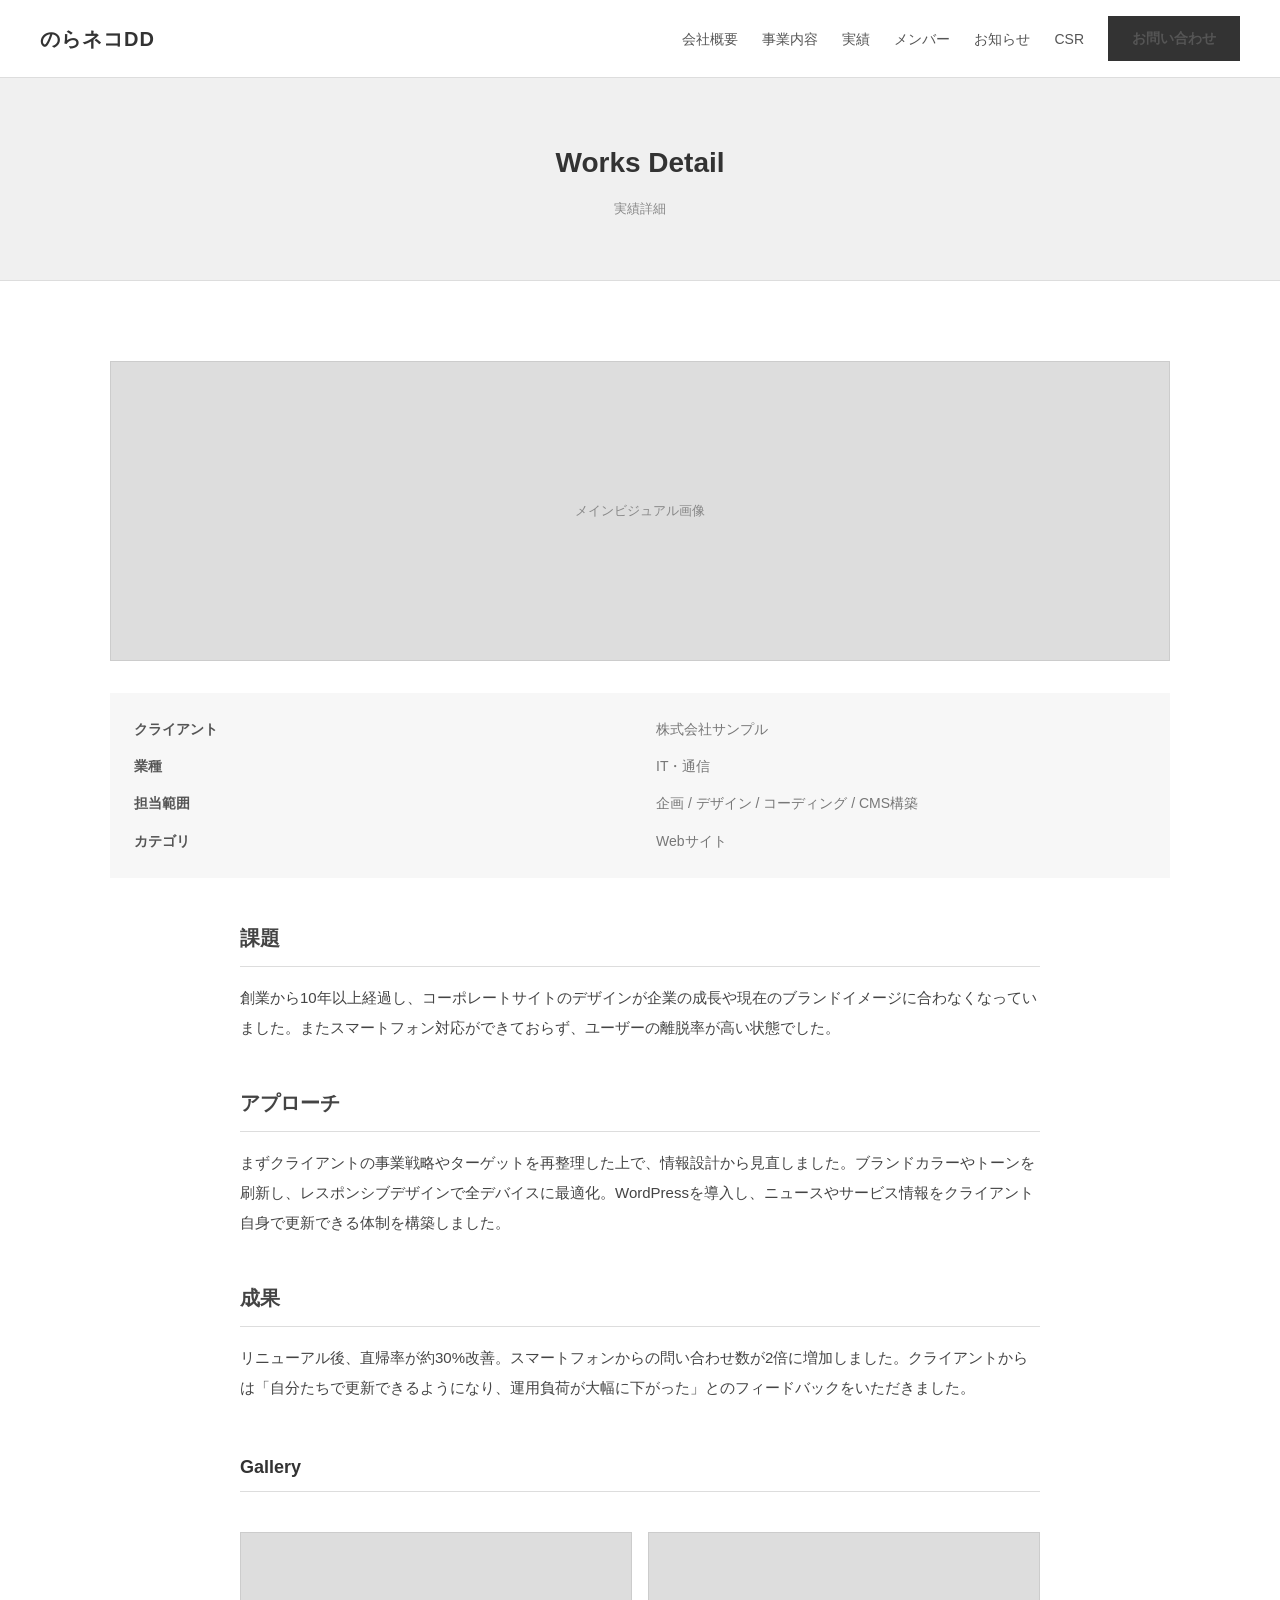
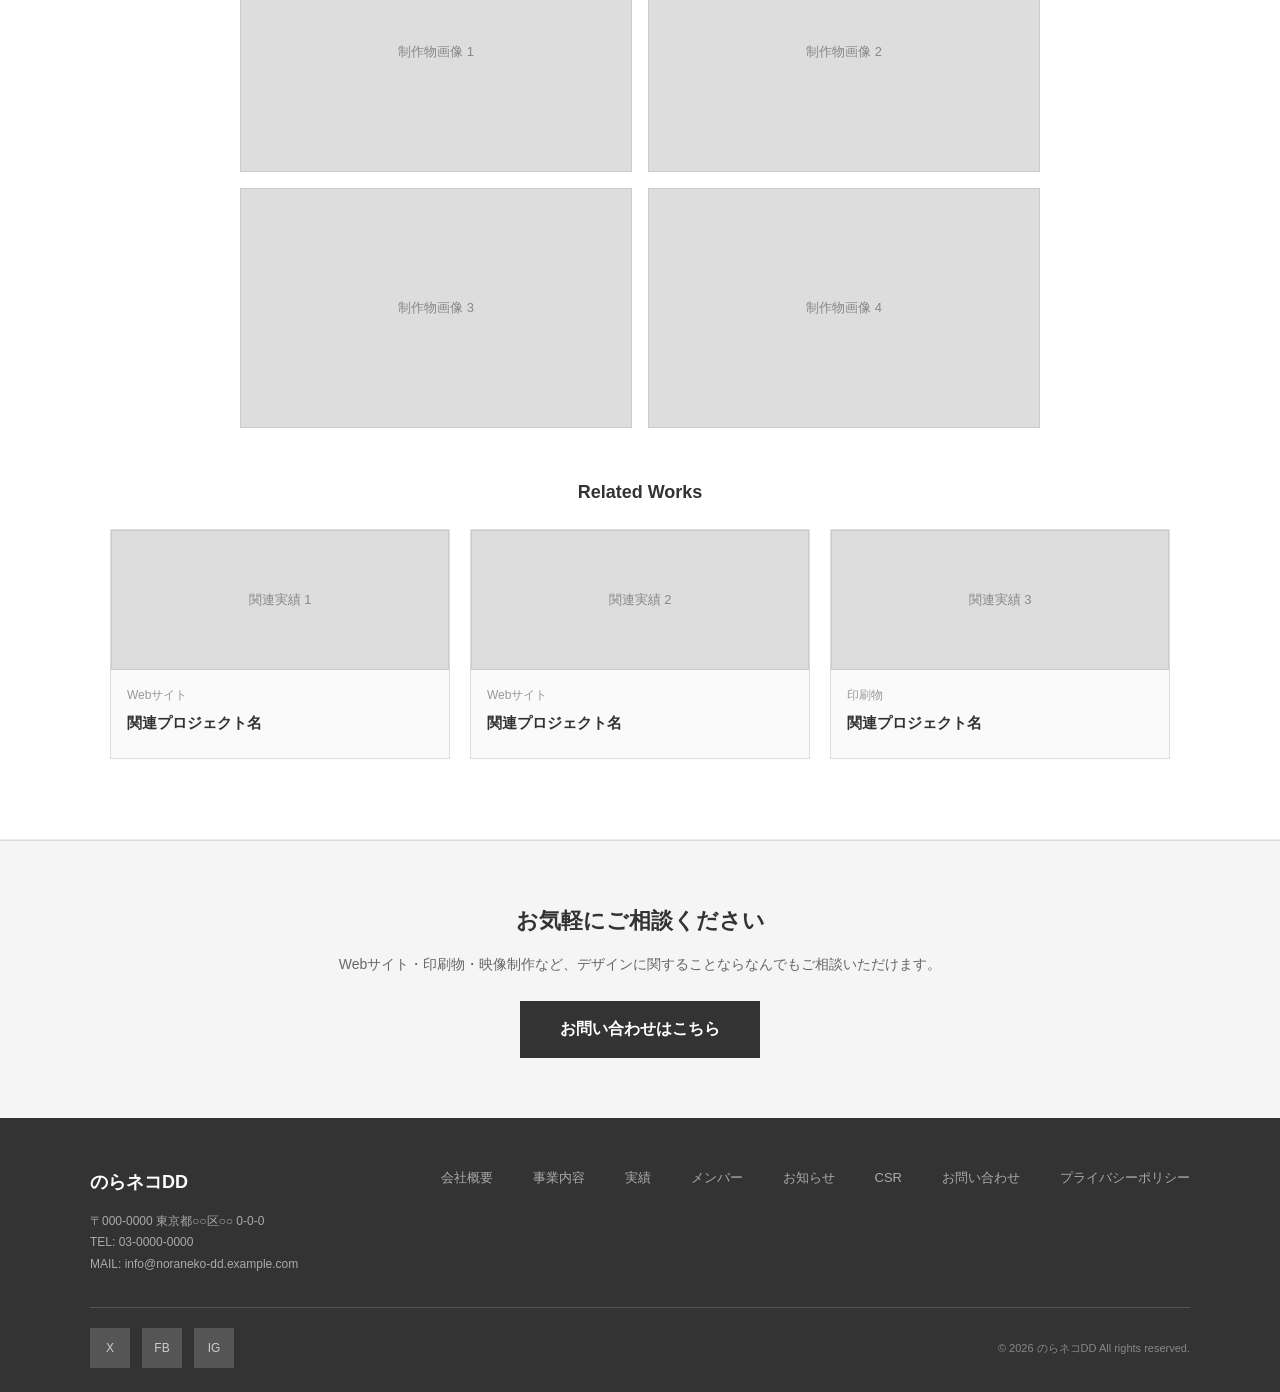
<file: works-detail.html>
<!DOCTYPE html>
<html lang="ja">
<head>
  <meta charset="UTF-8">
  <meta name="viewport" content="width=device-width, initial-scale=1.0">
  <title>実績詳細｜のらネコDD</title>
  <link rel="stylesheet" href="style.css">
</head>
<body>

  <header class="header">
    <a href="index.html" class="header-logo">のらネコDD</a>
    <nav>
      <ul class="header-nav">
        <li><a href="about.html">会社概要</a></li>
        <li><a href="service.html">事業内容</a></li>
        <li><a href="works.html">実績</a></li>
        <li><a href="member.html">メンバー</a></li>
        <li><a href="news.html">お知らせ</a></li>
        <li><a href="csr.html">CSR</a></li>
        <li><a href="contact.html" class="btn-cta">お問い合わせ</a></li>
      </ul>
    </nav>
  </header>

  <div class="page-hero">
    <h1>Works Detail</h1>
    <p class="sub">実績詳細</p>
  </div>

  <section class="section">
    <div class="container">
      <!-- メインビジュアル -->
      <div class="placeholder placeholder--wide" style="margin-bottom: 32px;">メインビジュアル画像</div>

      <!-- プロジェクト情報 -->
      <dl class="project-info">
        <dt>クライアント</dt><dd>株式会社サンプル</dd>
        <dt>業種</dt><dd>IT・通信</dd>
        <dt>担当範囲</dt><dd>企画 / デザイン / コーディング / CMS構築</dd>
        <dt>カテゴリ</dt><dd>Webサイト</dd>
      </dl>

      <!-- プロジェクト概要 -->
      <div style="max-width: 800px; margin: 0 auto;">
        <div class="article-body">
          <h2>課題</h2>
          <p>創業から10年以上経過し、コーポレートサイトのデザインが企業の成長や現在のブランドイメージに合わなくなっていました。またスマートフォン対応ができておらず、ユーザーの離脱率が高い状態でした。</p>

          <h2>アプローチ</h2>
          <p>まずクライアントの事業戦略やターゲットを再整理した上で、情報設計から見直しました。ブランドカラーやトーンを刷新し、レスポンシブデザインで全デバイスに最適化。WordPressを導入し、ニュースやサービス情報をクライアント自身で更新できる体制を構築しました。</p>

          <h2>成果</h2>
          <p>リニューアル後、直帰率が約30%改善。スマートフォンからの問い合わせ数が2倍に増加しました。クライアントからは「自分たちで更新できるようになり、運用負荷が大幅に下がった」とのフィードバックをいただきました。</p>
        </div>

        <!-- 制作物画像ギャラリー -->
        <h2 style="font-size: 18px; margin: 48px 0 20px; padding-bottom: 8px; border-bottom: 1px solid #ddd;">Gallery</h2>
        <div class="gallery">
          <div class="placeholder" style="height: 240px;">制作物画像 1</div>
          <div class="placeholder" style="height: 240px;">制作物画像 2</div>
          <div class="placeholder" style="height: 240px;">制作物画像 3</div>
          <div class="placeholder" style="height: 240px;">制作物画像 4</div>
        </div>
      </div>

      <!-- 関連実績 -->
      <h2 style="font-size: 18px; margin: 48px 0 20px; text-align: center;">Related Works</h2>
      <div class="related-works">
        <a href="works-detail.html" class="card" style="text-decoration: none; color: inherit;">
          <div class="placeholder placeholder--thumb">関連実績 1</div>
          <div class="card-body"><p class="meta">Webサイト</p><h3>関連プロジェクト名</h3></div>
        </a>
        <a href="works-detail.html" class="card" style="text-decoration: none; color: inherit;">
          <div class="placeholder placeholder--thumb">関連実績 2</div>
          <div class="card-body"><p class="meta">Webサイト</p><h3>関連プロジェクト名</h3></div>
        </a>
        <a href="works-detail.html" class="card" style="text-decoration: none; color: inherit;">
          <div class="placeholder placeholder--thumb">関連実績 3</div>
          <div class="card-body"><p class="meta">印刷物</p><h3>関連プロジェクト名</h3></div>
        </a>
      </div>
    </div>
  </section>

  <!-- CTA -->
  <section class="cta-section">
    <h2>お気軽にご相談ください</h2>
    <p>Webサイト・印刷物・映像制作など、デザインに関することならなんでもご相談いただけます。</p>
    <a href="contact.html" class="btn-cta" style="font-size: 16px; padding: 14px 40px;">お問い合わせはこちら</a>
  </section>

  <footer class="footer">
    <div class="footer-inner">
      <div>
        <div class="footer-logo">のらネコDD</div>
        <div class="footer-info">〒000-0000 東京都○○区○○ 0-0-0<br>TEL: 03-0000-0000<br>MAIL: info@noraneko-dd.example.com</div>
      </div>
      <ul class="footer-nav">
        <li><a href="about.html">会社概要</a></li>
        <li><a href="service.html">事業内容</a></li>
        <li><a href="works.html">実績</a></li>
        <li><a href="member.html">メンバー</a></li>
        <li><a href="news.html">お知らせ</a></li>
        <li><a href="csr.html">CSR</a></li>
        <li><a href="contact.html">お問い合わせ</a></li>
        <li><a href="privacy.html">プライバシーポリシー</a></li>
      </ul>
    </div>
    <div class="footer-bottom">
      <ul class="sns-links"><li><a href="#">X</a></li><li><a href="#">FB</a></li><li><a href="#">IG</a></li></ul>
      <small>&copy; 2026 のらネコDD All rights reserved.</small>
    </div>
  </footer>

</body>
</html>
</file>
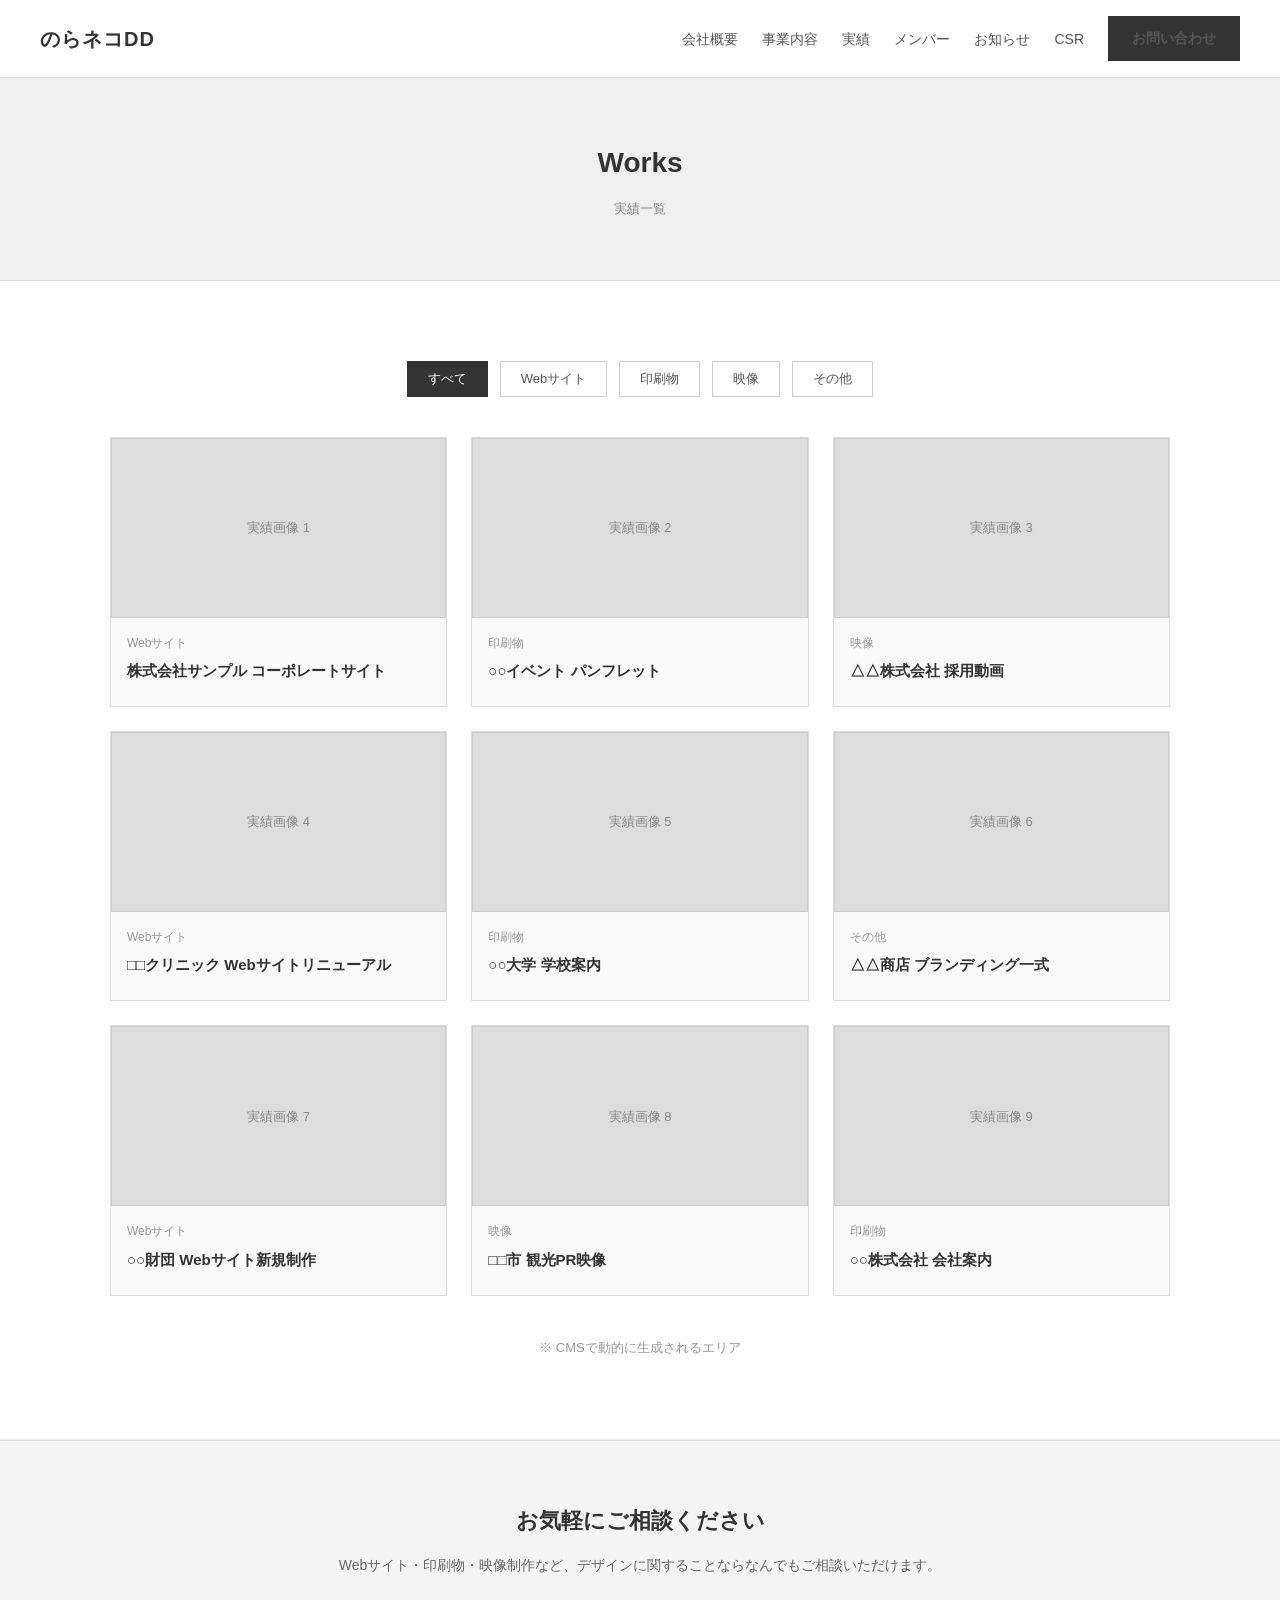
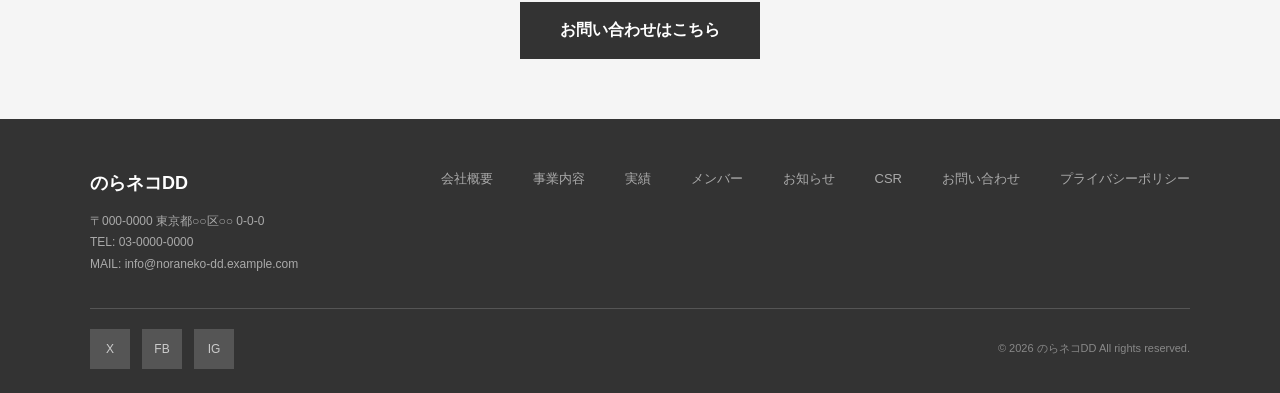
<file: works.html>
<!DOCTYPE html>
<html lang="ja">
<head>
  <meta charset="UTF-8">
  <meta name="viewport" content="width=device-width, initial-scale=1.0">
  <title>実績一覧｜のらネコDD</title>
  <link rel="stylesheet" href="style.css">
</head>
<body>

  <header class="header">
    <a href="index.html" class="header-logo">のらネコDD</a>
    <nav>
      <ul class="header-nav">
        <li><a href="about.html">会社概要</a></li>
        <li><a href="service.html">事業内容</a></li>
        <li><a href="works.html">実績</a></li>
        <li><a href="member.html">メンバー</a></li>
        <li><a href="news.html">お知らせ</a></li>
        <li><a href="csr.html">CSR</a></li>
        <li><a href="contact.html" class="btn-cta">お問い合わせ</a></li>
      </ul>
    </nav>
  </header>

  <div class="page-hero">
    <h1>Works</h1>
    <p class="sub">実績一覧</p>
  </div>

  <section class="section">
    <div class="container">
      <!-- カテゴリフィルター -->
      <div class="filter-bar">
        <button class="filter-btn active">すべて</button>
        <button class="filter-btn">Webサイト</button>
        <button class="filter-btn">印刷物</button>
        <button class="filter-btn">映像</button>
        <button class="filter-btn">その他</button>
      </div>

      <!-- 実績カードグリッド -->
      <div class="card-grid">
        <a href="works-detail.html" class="card" style="text-decoration: none; color: inherit;">
          <div class="placeholder placeholder--card">実績画像 1</div>
          <div class="card-body"><p class="meta">Webサイト</p><h3>株式会社サンプル コーポレートサイト</h3></div>
        </a>
        <a href="works-detail.html" class="card" style="text-decoration: none; color: inherit;">
          <div class="placeholder placeholder--card">実績画像 2</div>
          <div class="card-body"><p class="meta">印刷物</p><h3>○○イベント パンフレット</h3></div>
        </a>
        <a href="works-detail.html" class="card" style="text-decoration: none; color: inherit;">
          <div class="placeholder placeholder--card">実績画像 3</div>
          <div class="card-body"><p class="meta">映像</p><h3>△△株式会社 採用動画</h3></div>
        </a>
        <a href="works-detail.html" class="card" style="text-decoration: none; color: inherit;">
          <div class="placeholder placeholder--card">実績画像 4</div>
          <div class="card-body"><p class="meta">Webサイト</p><h3>□□クリニック Webサイトリニューアル</h3></div>
        </a>
        <a href="works-detail.html" class="card" style="text-decoration: none; color: inherit;">
          <div class="placeholder placeholder--card">実績画像 5</div>
          <div class="card-body"><p class="meta">印刷物</p><h3>○○大学 学校案内</h3></div>
        </a>
        <a href="works-detail.html" class="card" style="text-decoration: none; color: inherit;">
          <div class="placeholder placeholder--card">実績画像 6</div>
          <div class="card-body"><p class="meta">その他</p><h3>△△商店 ブランディング一式</h3></div>
        </a>
        <a href="works-detail.html" class="card" style="text-decoration: none; color: inherit;">
          <div class="placeholder placeholder--card">実績画像 7</div>
          <div class="card-body"><p class="meta">Webサイト</p><h3>○○財団 Webサイト新規制作</h3></div>
        </a>
        <a href="works-detail.html" class="card" style="text-decoration: none; color: inherit;">
          <div class="placeholder placeholder--card">実績画像 8</div>
          <div class="card-body"><p class="meta">映像</p><h3>□□市 観光PR映像</h3></div>
        </a>
        <a href="works-detail.html" class="card" style="text-decoration: none; color: inherit;">
          <div class="placeholder placeholder--card">実績画像 9</div>
          <div class="card-body"><p class="meta">印刷物</p><h3>○○株式会社 会社案内</h3></div>
        </a>
      </div>

      <div class="text-center mt-40">
        <p style="font-size: 13px; color: #999;">※ CMSで動的に生成されるエリア</p>
      </div>
    </div>
  </section>

  <!-- CTA -->
  <section class="cta-section">
    <h2>お気軽にご相談ください</h2>
    <p>Webサイト・印刷物・映像制作など、デザインに関することならなんでもご相談いただけます。</p>
    <a href="contact.html" class="btn-cta" style="font-size: 16px; padding: 14px 40px;">お問い合わせはこちら</a>
  </section>

  <footer class="footer">
    <div class="footer-inner">
      <div>
        <div class="footer-logo">のらネコDD</div>
        <div class="footer-info">〒000-0000 東京都○○区○○ 0-0-0<br>TEL: 03-0000-0000<br>MAIL: info@noraneko-dd.example.com</div>
      </div>
      <ul class="footer-nav">
        <li><a href="about.html">会社概要</a></li>
        <li><a href="service.html">事業内容</a></li>
        <li><a href="works.html">実績</a></li>
        <li><a href="member.html">メンバー</a></li>
        <li><a href="news.html">お知らせ</a></li>
        <li><a href="csr.html">CSR</a></li>
        <li><a href="contact.html">お問い合わせ</a></li>
        <li><a href="privacy.html">プライバシーポリシー</a></li>
      </ul>
    </div>
    <div class="footer-bottom">
      <ul class="sns-links"><li><a href="#">X</a></li><li><a href="#">FB</a></li><li><a href="#">IG</a></li></ul>
      <small>&copy; 2026 のらネコDD All rights reserved.</small>
    </div>
  </footer>

</body>
</html>
</file>
<file: style.css>
/* ===================================
   のらネコDD ワイヤーフレーム共通CSS
   =================================== */

* {
  margin: 0;
  padding: 0;
  box-sizing: border-box;
}

body {
  font-family: "Helvetica Neue", Arial, "Hiragino Kaku Gothic ProN", "Hiragino Sans", Meiryo, sans-serif;
  color: #333;
  background: #fff;
  line-height: 1.8;
  font-size: 15px;
}

a {
  color: #555;
  text-decoration: underline;
}

a:hover {
  color: #000;
}

img {
  max-width: 100%;
}

/* --- Layout --- */
.container {
  max-width: 1100px;
  margin: 0 auto;
  padding: 0 20px;
}

.container-narrow {
  max-width: 800px;
  margin: 0 auto;
  padding: 0 20px;
}

/* --- Header --- */
.header {
  display: flex;
  align-items: center;
  justify-content: space-between;
  padding: 16px 40px;
  border-bottom: 1px solid #ddd;
  background: #fff;
  position: sticky;
  top: 0;
  z-index: 100;
}

.header-logo {
  font-size: 20px;
  font-weight: bold;
  color: #333;
  text-decoration: none;
  letter-spacing: 0.05em;
}

.header-nav {
  display: flex;
  align-items: center;
  gap: 24px;
  list-style: none;
}

.header-nav a {
  text-decoration: none;
  font-size: 14px;
  color: #555;
}

.header-nav a:hover {
  color: #000;
}

.btn-cta {
  display: inline-block;
  background: #333;
  color: #fff;
  padding: 10px 24px;
  text-decoration: none;
  font-size: 14px;
  font-weight: bold;
  border: none;
  cursor: pointer;
}

.btn-cta:hover {
  background: #555;
  color: #fff;
}

/* --- Page Hero --- */
.page-hero {
  background: #f0f0f0;
  padding: 60px 40px;
  text-align: center;
  border-bottom: 1px solid #ddd;
}

.page-hero h1 {
  font-size: 28px;
  font-weight: bold;
  margin-bottom: 8px;
}

.page-hero .sub {
  font-size: 13px;
  color: #888;
}

/* --- Section --- */
.section {
  padding: 80px 0;
  border-bottom: 1px solid #eee;
}

.section:last-of-type {
  border-bottom: none;
}

.section-title {
  font-size: 22px;
  font-weight: bold;
  margin-bottom: 12px;
  text-align: center;
}

.section-sub {
  font-size: 13px;
  color: #888;
  text-align: center;
  margin-bottom: 40px;
}

.section-lead {
  text-align: center;
  max-width: 700px;
  margin: 0 auto 40px;
  color: #555;
  font-size: 14px;
  line-height: 2;
}

/* --- Placeholder Image --- */
.placeholder {
  background: #ddd;
  color: #888;
  display: flex;
  align-items: center;
  justify-content: center;
  font-size: 13px;
  border: 1px solid #ccc;
}

.placeholder--wide {
  width: 100%;
  height: 300px;
}

.placeholder--card {
  width: 100%;
  height: 180px;
}

.placeholder--thumb {
  width: 100%;
  height: 140px;
}

.placeholder--avatar {
  width: 160px;
  height: 160px;
  border-radius: 50%;
  margin: 0 auto;
}

.placeholder--logo {
  width: 120px;
  height: 60px;
  display: inline-flex;
  margin: 8px;
}

/* --- Card Grid --- */
.card-grid {
  display: grid;
  grid-template-columns: repeat(3, 1fr);
  gap: 24px;
}

.card-grid--4 {
  grid-template-columns: repeat(4, 1fr);
}

.card-grid--2 {
  grid-template-columns: repeat(2, 1fr);
}

.card {
  border: 1px solid #ddd;
  background: #fafafa;
}

.card-body {
  padding: 16px;
}

.card-body h3 {
  font-size: 15px;
  margin-bottom: 6px;
}

.card-body p {
  font-size: 13px;
  color: #777;
  line-height: 1.6;
}

.card-body .meta {
  font-size: 12px;
  color: #999;
  margin-bottom: 4px;
}

/* --- Table --- */
.info-table {
  width: 100%;
  border-collapse: collapse;
  font-size: 14px;
}

.info-table th,
.info-table td {
  padding: 14px 16px;
  border-bottom: 1px solid #ddd;
  text-align: left;
}

.info-table th {
  width: 180px;
  background: #f7f7f7;
  font-weight: bold;
  color: #555;
}

/* --- List --- */
.news-list {
  list-style: none;
}

.news-list li {
  display: flex;
  gap: 16px;
  padding: 16px 0;
  border-bottom: 1px solid #eee;
  font-size: 14px;
}

.news-list .date {
  color: #999;
  white-space: nowrap;
  min-width: 100px;
}

.news-list .category {
  background: #eee;
  color: #666;
  font-size: 11px;
  padding: 2px 10px;
  white-space: nowrap;
  align-self: flex-start;
}

.news-list .title a {
  color: #333;
}

/* --- Filter --- */
.filter-bar {
  display: flex;
  gap: 12px;
  margin-bottom: 40px;
  justify-content: center;
}

.filter-btn {
  padding: 8px 20px;
  border: 1px solid #ccc;
  background: #fff;
  font-size: 13px;
  cursor: pointer;
  color: #555;
}

.filter-btn.active {
  background: #333;
  color: #fff;
  border-color: #333;
}

/* --- Flow Steps --- */
.flow-steps {
  display: flex;
  gap: 0;
  justify-content: center;
  flex-wrap: wrap;
}

.flow-step {
  text-align: center;
  padding: 20px 16px;
  position: relative;
  flex: 1;
  min-width: 120px;
}

.flow-step .num {
  display: inline-block;
  width: 36px;
  height: 36px;
  line-height: 36px;
  background: #333;
  color: #fff;
  border-radius: 50%;
  font-size: 14px;
  font-weight: bold;
  margin-bottom: 8px;
}

.flow-step .label {
  font-size: 13px;
  font-weight: bold;
  display: block;
}

.flow-step .desc {
  font-size: 11px;
  color: #888;
  margin-top: 4px;
}

.flow-step + .flow-step::before {
  content: "→";
  position: absolute;
  left: -8px;
  top: 26px;
  font-size: 18px;
  color: #bbb;
}

/* --- Flow Vertical --- */
.flow-vertical {
  max-width: 700px;
  margin: 0 auto;
}

.flow-vertical-item {
  display: flex;
  gap: 20px;
  padding: 24px 0;
  border-bottom: 1px solid #eee;
}

.flow-vertical-item .num {
  flex-shrink: 0;
  width: 40px;
  height: 40px;
  line-height: 40px;
  text-align: center;
  background: #333;
  color: #fff;
  border-radius: 50%;
  font-size: 15px;
  font-weight: bold;
}

.flow-vertical-item h3 {
  font-size: 15px;
  margin-bottom: 4px;
}

.flow-vertical-item p {
  font-size: 13px;
  color: #777;
  line-height: 1.6;
}

/* --- FAQ --- */
.faq-list {
  max-width: 800px;
  margin: 0 auto;
}

.faq-item {
  border-bottom: 1px solid #eee;
  padding: 20px 0;
}

.faq-item .q {
  font-weight: bold;
  font-size: 15px;
  margin-bottom: 8px;
}

.faq-item .q::before {
  content: "Q. ";
  color: #888;
}

.faq-item .a {
  font-size: 14px;
  color: #666;
  line-height: 1.8;
  padding-left: 24px;
}

.faq-item .a::before {
  content: "A. ";
  color: #888;
  font-weight: bold;
  margin-left: -24px;
}

/* --- CTA Section --- */
.cta-section {
  background: #f5f5f5;
  text-align: center;
  padding: 60px 20px;
  border-top: 1px solid #ddd;
}

.cta-section h2 {
  font-size: 22px;
  margin-bottom: 12px;
}

.cta-section p {
  font-size: 14px;
  color: #666;
  margin-bottom: 24px;
}

/* --- Form --- */
.form-group {
  margin-bottom: 24px;
}

.form-group label {
  display: block;
  font-size: 14px;
  font-weight: bold;
  margin-bottom: 6px;
  color: #444;
}

.form-group .required {
  color: #c00;
  font-size: 12px;
  margin-left: 4px;
}

.form-group input[type="text"],
.form-group input[type="email"],
.form-group input[type="tel"],
.form-group select,
.form-group textarea {
  width: 100%;
  padding: 10px 12px;
  border: 1px solid #ccc;
  font-size: 14px;
  font-family: inherit;
  background: #fff;
}

.form-group textarea {
  height: 160px;
  resize: vertical;
}

.form-group .checkbox-label {
  font-weight: normal;
  font-size: 13px;
  display: flex;
  align-items: center;
  gap: 8px;
}

/* --- Profile --- */
.profile-header {
  display: flex;
  gap: 40px;
  align-items: flex-start;
  margin-bottom: 40px;
}

.profile-header .info h2 {
  font-size: 22px;
  margin-bottom: 4px;
}

.profile-header .info .role {
  font-size: 14px;
  color: #888;
  margin-bottom: 12px;
}

.profile-header .info .bio {
  font-size: 14px;
  color: #555;
  line-height: 1.8;
}

/* --- Timeline --- */
.timeline {
  max-width: 700px;
  margin: 0 auto;
}

.timeline-item {
  display: flex;
  gap: 20px;
  padding: 16px 0;
  border-bottom: 1px solid #eee;
  font-size: 14px;
}

.timeline-item .year {
  font-weight: bold;
  min-width: 80px;
  color: #555;
}

/* --- Gallery --- */
.gallery {
  display: grid;
  grid-template-columns: repeat(2, 1fr);
  gap: 16px;
  margin: 40px 0;
}

/* --- Project Info --- */
.project-info {
  display: grid;
  grid-template-columns: repeat(2, 1fr);
  gap: 12px 32px;
  background: #f7f7f7;
  padding: 24px;
  margin: 32px 0;
  font-size: 14px;
}

.project-info dt {
  font-weight: bold;
  color: #555;
}

.project-info dd {
  color: #777;
}

/* --- Pricing --- */
.pricing-table {
  width: 100%;
  border-collapse: collapse;
  font-size: 14px;
  margin: 0 auto;
  max-width: 800px;
}

.pricing-table th,
.pricing-table td {
  padding: 14px 16px;
  border: 1px solid #ddd;
  text-align: left;
}

.pricing-table th {
  background: #f0f0f0;
  font-weight: bold;
}

.pricing-table .note {
  font-size: 12px;
  color: #999;
}

/* --- SNS Links --- */
.sns-links {
  display: flex;
  gap: 12px;
  list-style: none;
}

.sns-links a {
  display: inline-block;
  width: 40px;
  height: 40px;
  background: #ddd;
  text-align: center;
  line-height: 40px;
  font-size: 12px;
  color: #666;
  text-decoration: none;
}

/* --- Footer --- */
.footer {
  background: #333;
  color: #aaa;
  padding: 48px 40px 24px;
  font-size: 13px;
}

.footer-inner {
  max-width: 1100px;
  margin: 0 auto;
  display: flex;
  justify-content: space-between;
  gap: 40px;
  margin-bottom: 32px;
}

.footer-logo {
  font-size: 18px;
  font-weight: bold;
  color: #fff;
  margin-bottom: 12px;
}

.footer-info {
  line-height: 1.8;
  font-size: 12px;
}

.footer-nav {
  display: flex;
  gap: 40px;
  list-style: none;
}

.footer-nav a {
  color: #aaa;
  text-decoration: none;
  font-size: 13px;
}

.footer-nav a:hover {
  color: #fff;
}

.footer-bottom {
  max-width: 1100px;
  margin: 0 auto;
  border-top: 1px solid #555;
  padding-top: 20px;
  display: flex;
  justify-content: space-between;
  align-items: center;
}

.footer-bottom .sns-links a {
  background: #555;
  color: #ccc;
}

.footer-bottom small {
  font-size: 11px;
  color: #888;
}

/* --- Error Page --- */
.error-page {
  text-align: center;
  padding: 120px 20px;
}

.error-page h1 {
  font-size: 72px;
  color: #ccc;
  margin-bottom: 16px;
}

.error-page p {
  font-size: 16px;
  color: #888;
  margin-bottom: 32px;
}

.error-page .links {
  list-style: none;
  display: flex;
  gap: 20px;
  justify-content: center;
  margin-top: 24px;
  font-size: 14px;
}

/* --- Article Body --- */
.article-body {
  font-size: 15px;
  line-height: 2;
  color: #444;
}

.article-body h2 {
  font-size: 20px;
  margin: 40px 0 16px;
  padding-bottom: 8px;
  border-bottom: 1px solid #ddd;
}

.article-body h3 {
  font-size: 17px;
  margin: 32px 0 12px;
}

.article-body p {
  margin-bottom: 16px;
}

.article-body ul,
.article-body ol {
  margin: 0 0 16px 24px;
}

/* --- Utility --- */
.text-center {
  text-align: center;
}

.mt-20 {
  margin-top: 20px;
}

.mt-40 {
  margin-top: 40px;
}

.mb-40 {
  margin-bottom: 40px;
}

.btn-outline {
  display: inline-block;
  padding: 10px 28px;
  border: 1px solid #999;
  color: #555;
  text-decoration: none;
  font-size: 14px;
}

.btn-outline:hover {
  background: #333;
  color: #fff;
  border-color: #333;
}

/* --- Contact Alt --- */
.contact-alt {
  display: flex;
  gap: 24px;
  justify-content: center;
  margin-top: 40px;
}

.contact-alt-item {
  text-align: center;
  padding: 24px;
  border: 1px solid #ddd;
  flex: 1;
  max-width: 250px;
}

.contact-alt-item .label {
  font-size: 12px;
  color: #888;
  margin-bottom: 4px;
}

.contact-alt-item .value {
  font-size: 16px;
  font-weight: bold;
}

/* --- CSR --- */
.csr-card {
  border: 1px solid #ddd;
  padding: 24px;
  background: #fafafa;
  margin-bottom: 20px;
}

.csr-card h3 {
  font-size: 16px;
  margin-bottom: 8px;
}

.csr-card p {
  font-size: 14px;
  color: #666;
  line-height: 1.8;
}

/* --- Related Works --- */
.related-works {
  display: grid;
  grid-template-columns: repeat(3, 1fr);
  gap: 20px;
}
</file>
